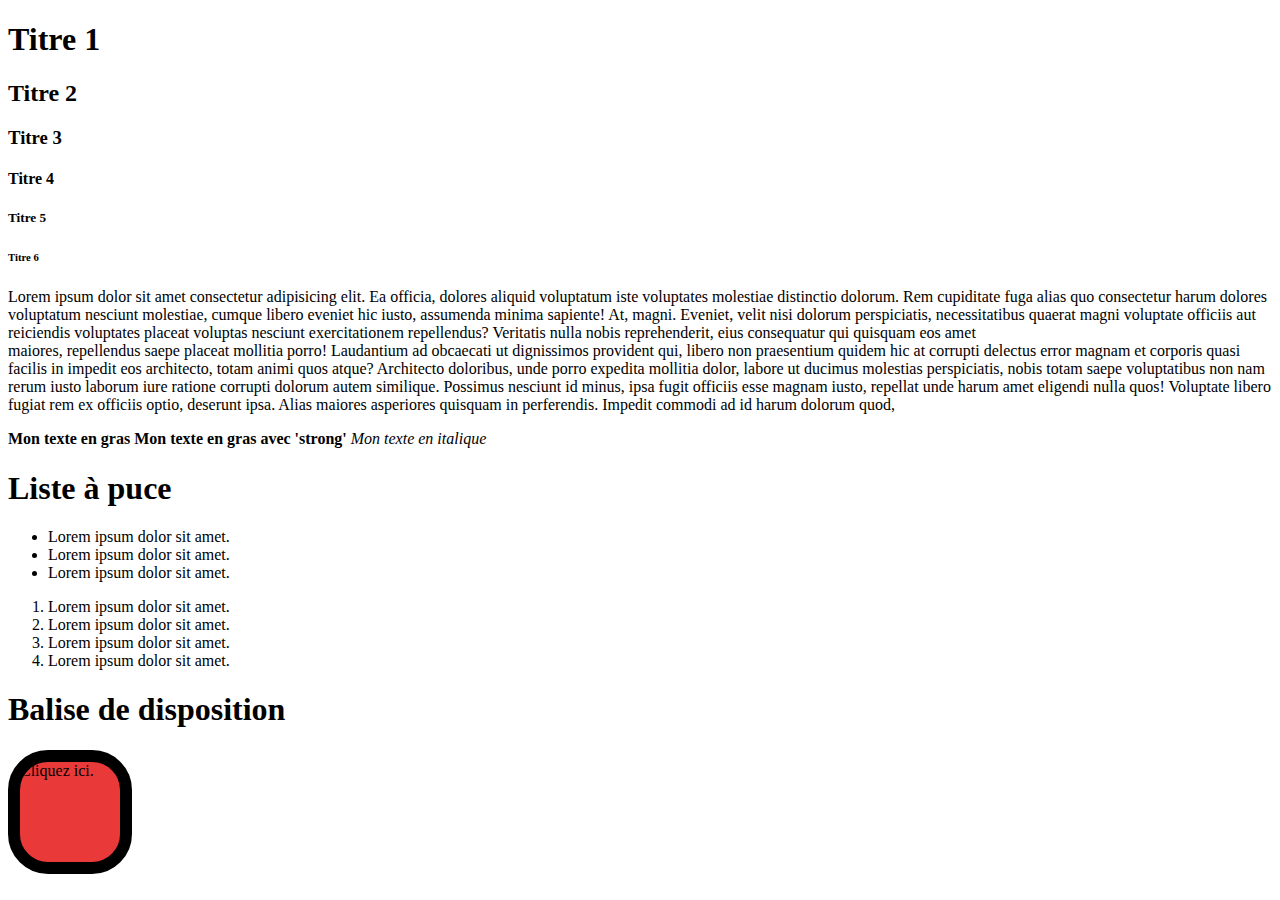
<file: Index.html>
<!DOCTYPE html>
<html lang="en">
<head>
   <meta charset="UTF-8">
   <meta name="viewport" content="width=device-width, initial-scale=1.0">
   <title>Document</title>
</head>
<body>
   <h1>Titre 1</h1>
   <h2>Titre 2</h2>
   <h3>Titre 3</h3>
   <h4>Titre 4</h4>
   <h5>Titre 5</h5>
   <h6>Titre 6</h6>
   <p>
      Lorem ipsum dolor sit amet consectetur adipisicing elit. Ea officia, dolores aliquid voluptatum iste voluptates molestiae distinctio dolorum. Rem cupiditate fuga alias quo consectetur harum dolores voluptatum nesciunt molestiae, cumque libero eveniet hic iusto, assumenda minima sapiente! At, magni. Eveniet, velit nisi dolorum perspiciatis, necessitatibus quaerat magni voluptate officiis aut reiciendis voluptates placeat voluptas nesciunt exercitationem repellendus? Veritatis nulla nobis reprehenderit, eius consequatur qui quisquam eos amet 
      <br/>
      maiores, repellendus saepe placeat mollitia porro! Laudantium ad obcaecati ut dignissimos provident qui, libero non praesentium quidem hic at corrupti delectus error magnam et corporis quasi facilis in impedit eos architecto, totam animi quos atque? Architecto doloribus, unde porro expedita mollitia dolor, labore ut ducimus molestias perspiciatis, nobis totam saepe voluptatibus non nam rerum iusto laborum iure ratione corrupti dolorum autem similique. Possimus nesciunt id minus, ipsa fugit officiis esse magnam iusto, repellat unde harum amet eligendi nulla quos! Voluptate libero fugiat rem ex officiis optio, deserunt ipsa. Alias maiores asperiores quisquam in perferendis. Impedit commodi ad id harum dolorum quod, 
   </p>
   <b>Mon texte en gras</b>
   <strong>Mon texte en gras avec 'strong' </strong>
   <i>Mon texte en italique</i>
   <br/>
   <h1>Liste à puce</h1>
   <ul>
      <li>Lorem ipsum dolor sit amet.</li>
      <li>Lorem ipsum dolor sit amet.</li>
      <li>Lorem ipsum dolor sit amet.</li>
   </ul>
   <ol>
      <li>Lorem ipsum dolor sit amet.</li>
      <li>Lorem ipsum dolor sit amet.</li>
      <li>Lorem ipsum dolor sit amet.</li>
      <li>Lorem ipsum dolor sit amet.</li>
   </ol>

   <h1>Balise de disposition</h1>
   <div style="background-color: rgb(233, 57, 57); width:100px;height :100px;border : 12px solid #000000;border-radius : 40px">
      Cliquez ici.
   </div>
   <span>

   </span>
</body>
</html>
</file>
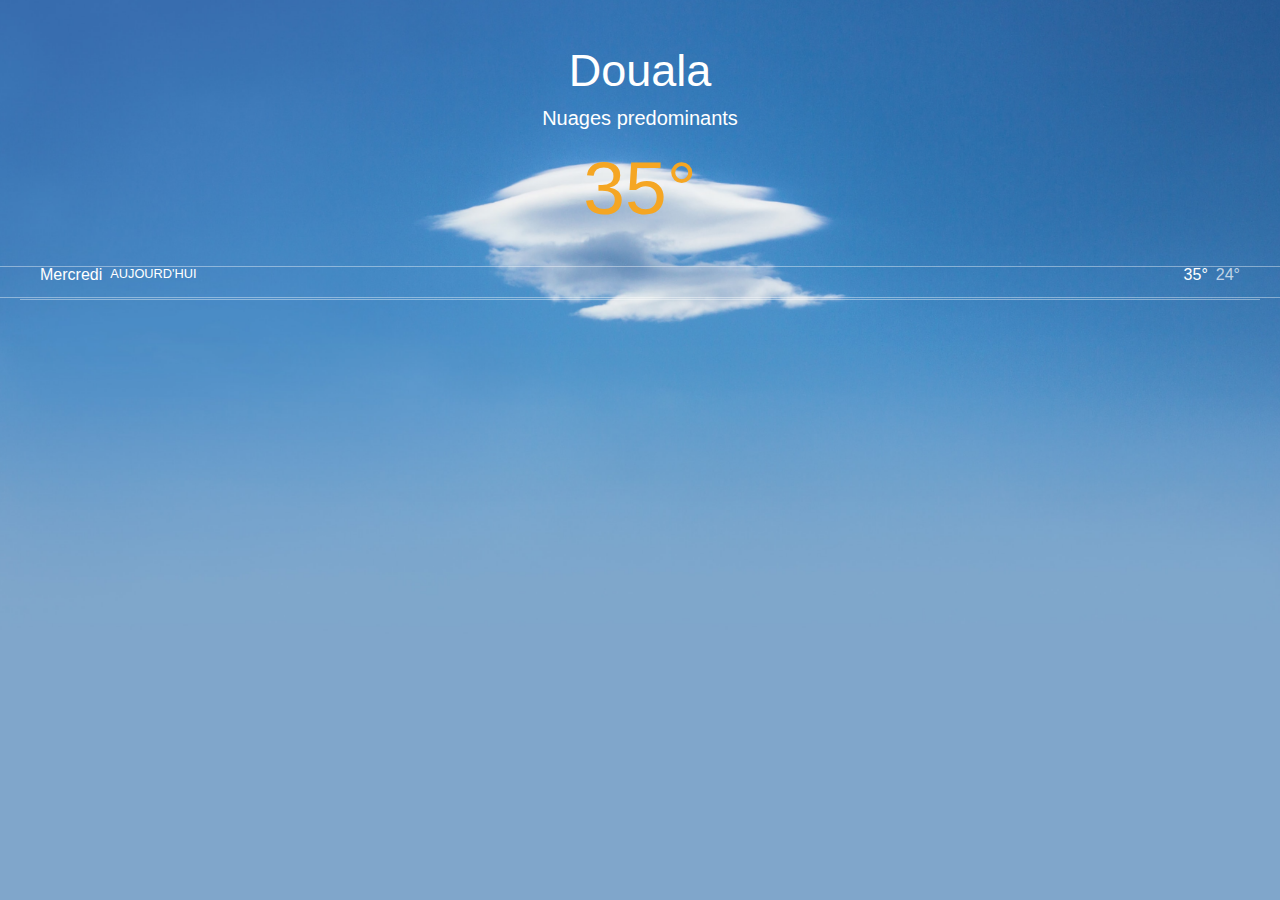
<file: Integration 01/index.html>
<!DOCTYPE html>
<html lang="en">

<head>
   <meta charset="UTF-8">
   <meta name="viewport" content="width=device-width, initial-scale=1.0">
   <title>Meteo</title>
   <link rel="stylesheet" href="css/style.css">
</head>

<body>
   <div class="app">
      <div class="background"></div>
      <div class="header">
         <h1 class="city_Name">Douala</h1>
         <h6 class="weather_Status">Nuages predominants</h6>
         <h1 class="temperature">35°</h1>
         <div class="info_day">
            <span class="day">Mercredi</span>
            <span class="today">Aujourd'hui</span>
            <span class="temp_night">24°</span>
            <span class="temp_morning">35°</span>
         </div>
      </div>
      
      <div class="prevision"></div>
      <!--<div class="bottom_Bar"></div>-->
   </div>
</body>

</html>
</file>
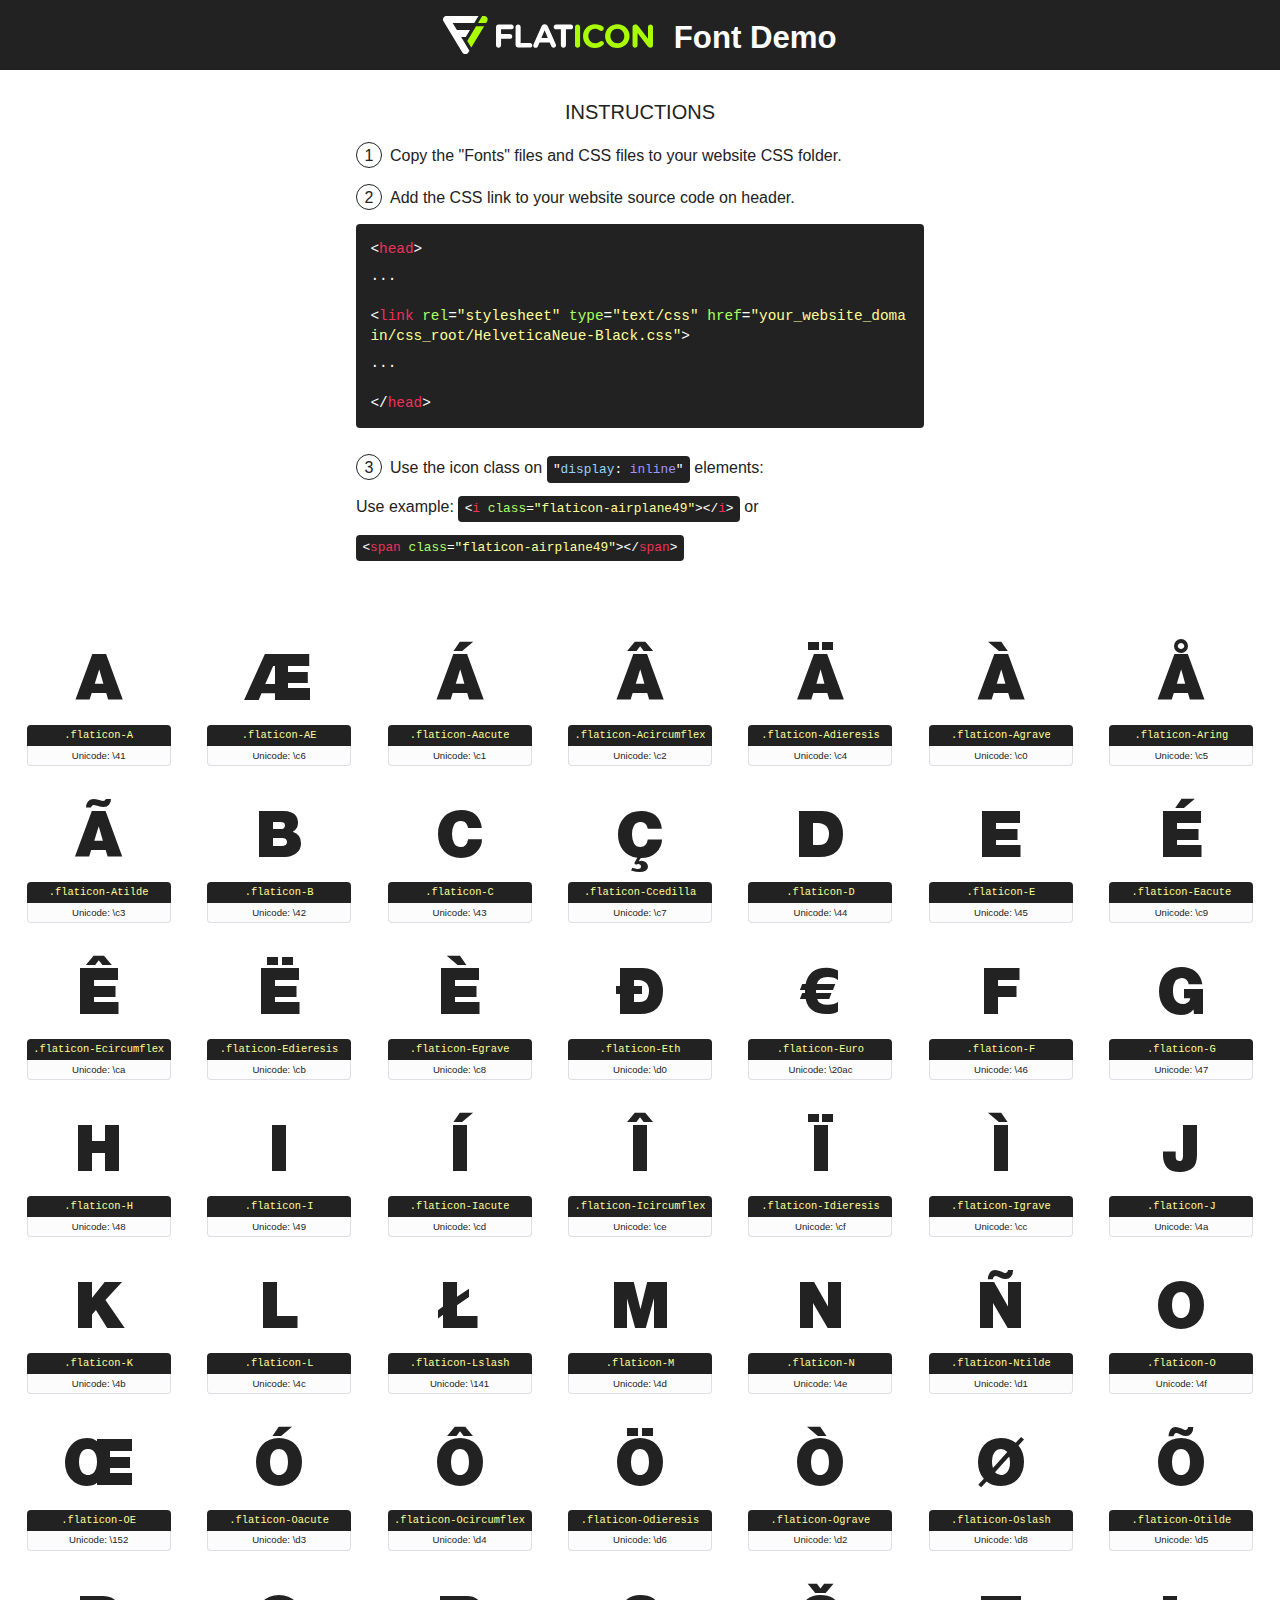
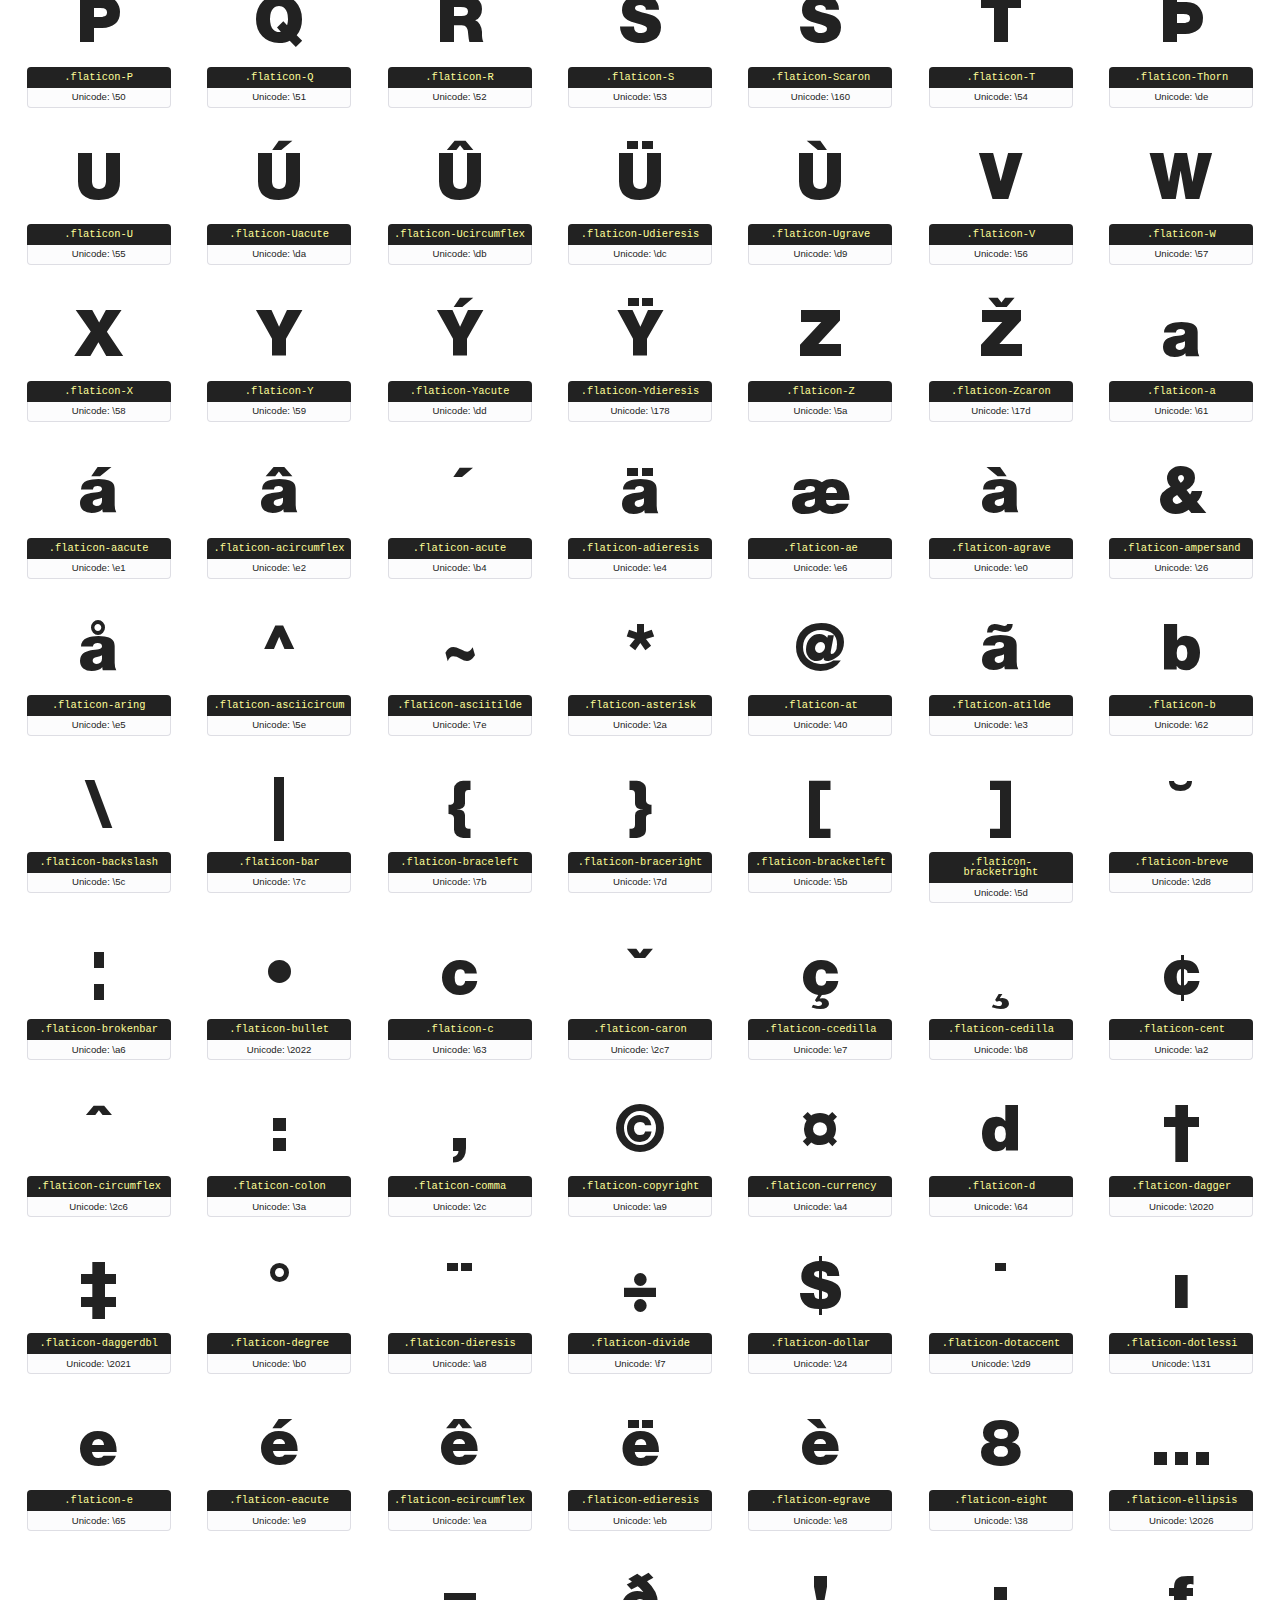
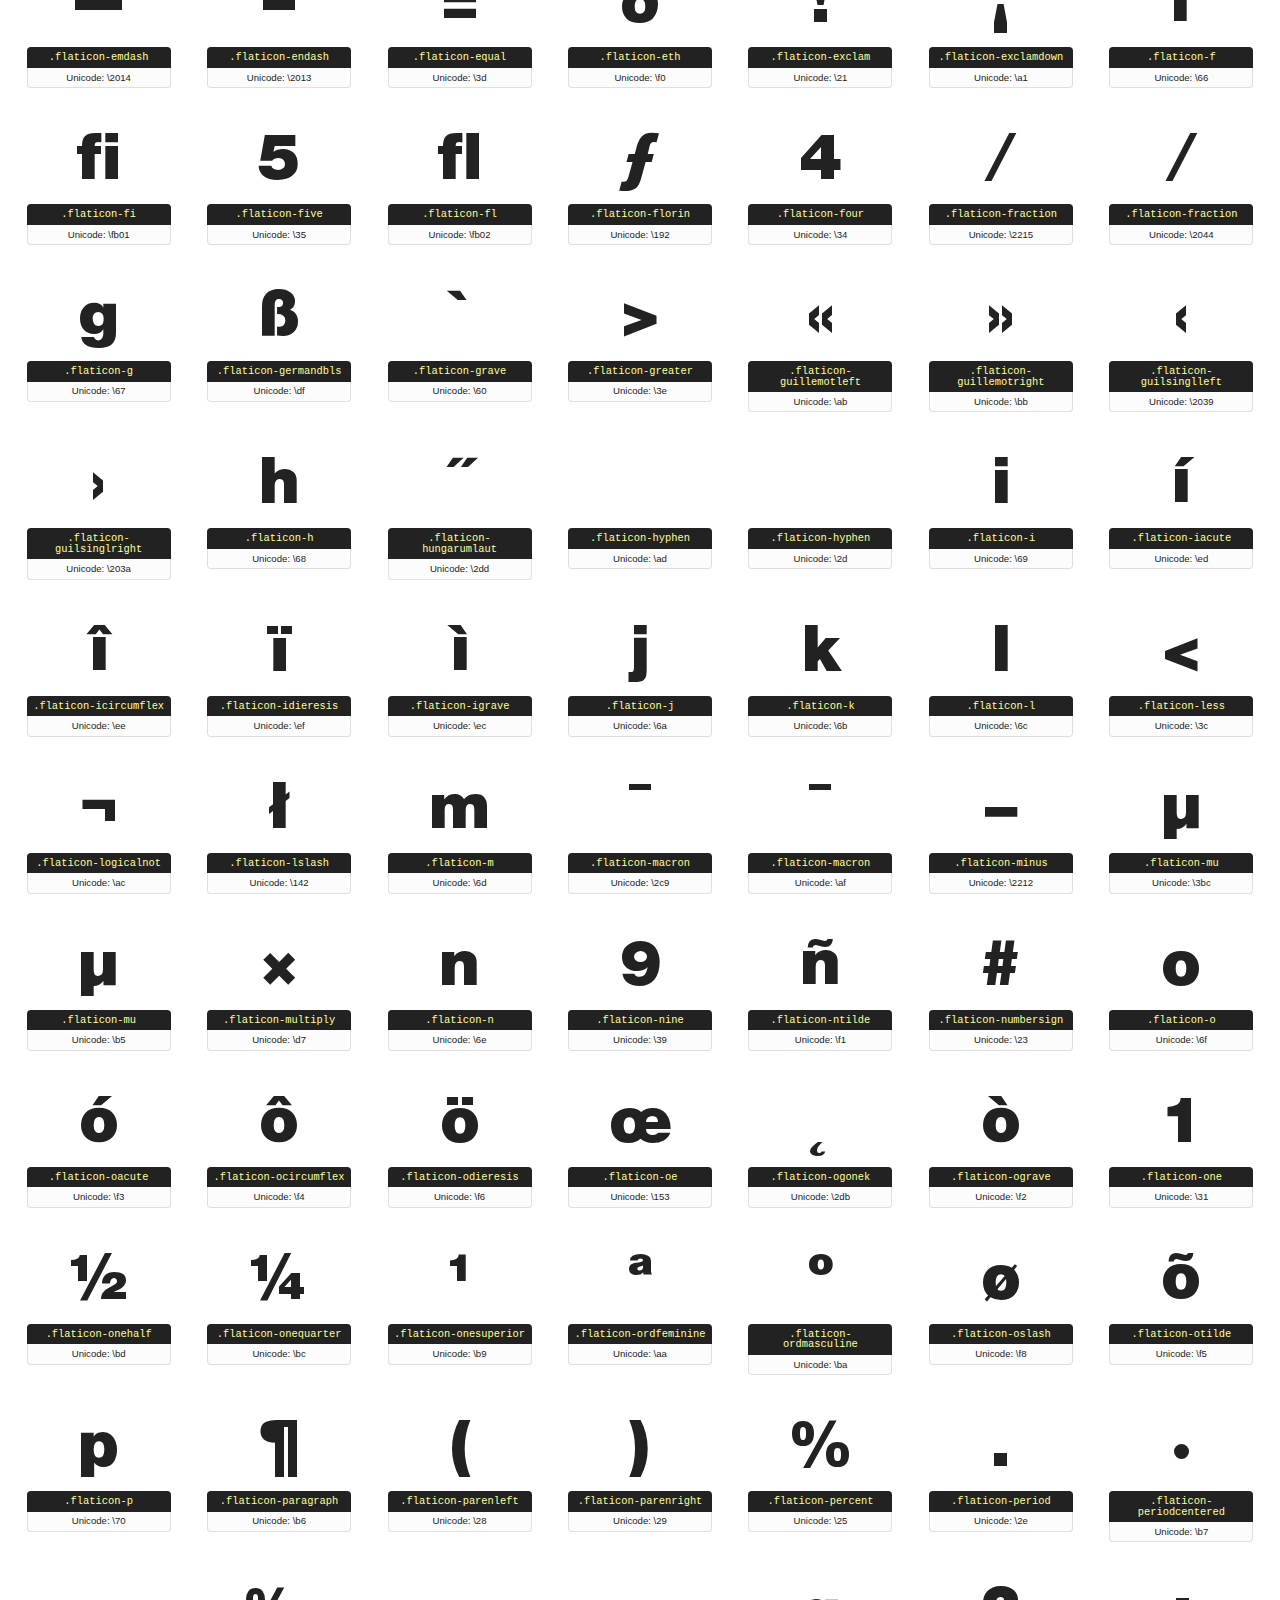
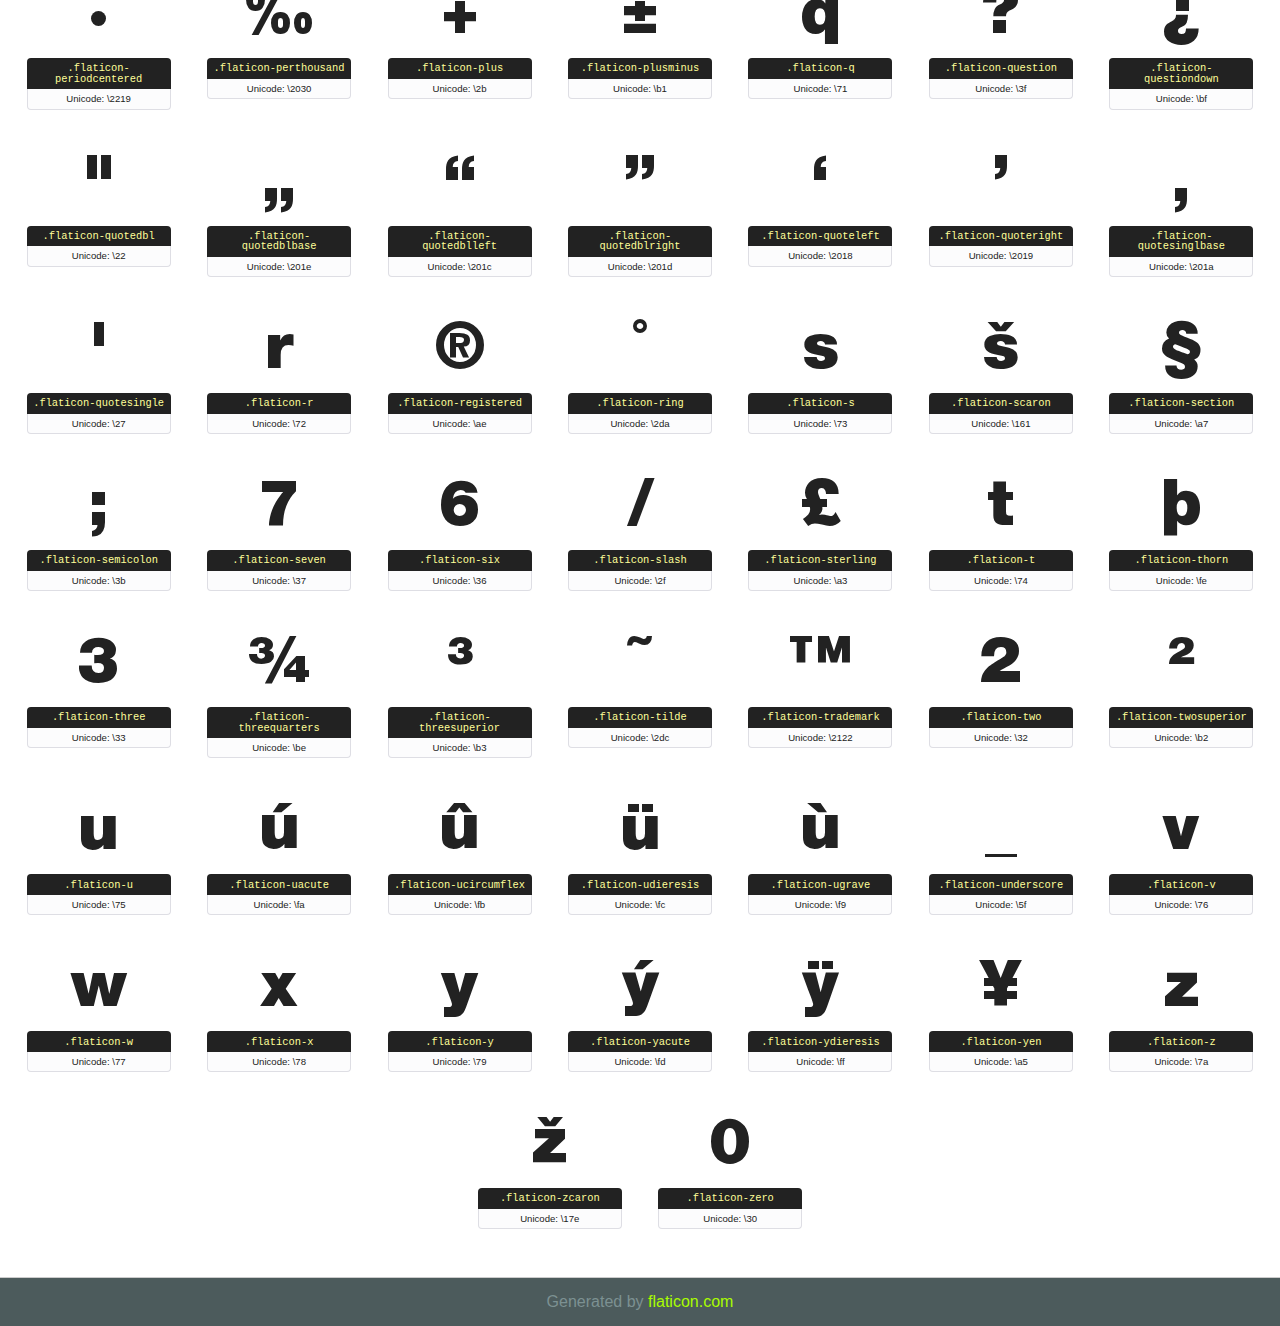
<file: Integration 01/fonts/Helvetica Black/HelveticaNeue-Black.html>
<!DOCTYPE html>
		<html>
		<head>
			<title>HelveticaNeue-Black font - Generated with flaticon.com</title>
			<style>
				@font-face {
					font-family: "HelveticaNeue-Black";
					src: url("./HelveticaNeue-Black.eot");
					src: url("./HelveticaNeue-Black.eot?#iefix") format("embedded-opentype"),
					url("./HelveticaNeue-Black.woff") format("woff"),
					url("./HelveticaNeue-Black.ttf") format("truetype"),
					url("./HelveticaNeue-Black.svg#HelveticaNeue-Black") format("svg");
					font-weight: normal;
					font-style: normal;
					-webkit-font-smoothing: antialiased;
					-moz-osx-font-smoothing: grayscale;
				}
				html, body, div, span, applet, object, iframe,
				h1, h2, h3, h4, h5, h6, p, blockquote, pre,
				a, abbr, acronym, address, big, cite, code,
				del, dfn, em, img, ins, kbd, q, s, samp,
				small, strike, strong, sub, sup, tt, var,
				b, u, i, center,
				dl, dt, dd, ol, ul, li,
				fieldset, form, label, legend,
				table, caption, tbody, tfoot, thead, tr, th, td,
				article, aside, canvas, details, embed,
				figure, figcaption, footer, header, hgroup,
				menu, nav, output, ruby, section, summary,
				time, mark, audio, video {
					margin: 0;
					padding: 0;
					border: 0;
					font-size: 100%;
					font: inherit;
					vertical-align: baseline;
				}
				/* HTML5 display-role reset for older browsers */
				article, aside, details, figcaption, figure,
				footer, header, hgroup, menu, nav, section {
					display: block;
				}
				body {
					line-height: 1;
				}
				ol, ul {
					list-style: none;
				}
				blockquote, q {
					quotes: none;
				}
				blockquote:before, blockquote:after,
				q:before, q:after {
					content: "";
					content: none;
				}
				table {
					border-collapse: collapse;
					border-spacing: 0;
				}
				body {
					font-family: "Varela Round", Helvetica, Arial, sans-serif;
					font-size: 16px;
					color: #222;
				}
				a {
					color: #333;
					border-bottom: 1px solid #a9fd00;
					font-weight: bold;
					text-decoration: none;
				}
    * {
				-moz-box-sizing: border-box;
				-webkit-box-sizing: border-box;
				box-sizing: border-box;
				margin: 0;
				padding: 0;
			}
			[class^="flaticon-"]:before, [class*=" flaticon-"]:before, [class^="flaticon-"]:after, [class*=" flaticon-"]:after {
				font-family: "HelveticaNeue-Black";
				font-size: 30px;
				font-style: normal;
				margin-left: 20px;
				color: #333;
			}
			.wrapper {
				max-width: 600px;
				margin: auto;
				padding: 0 1em;
			}
			.title {
				font-size: 1.25em;
				text-align: center;
				margin-bottom: 1em;
				text-transform: uppercase;
			}
			header {
				text-align: center;
				background-color: #222;
				color: #fff;
				padding: 1em;
			}
			header .logo {
				width: 210px;
				height: 38px;
				display: inline-block;
				vertical-align: middle;
				margin-right: 1em;
				border: none;
			}
			header strong {
				font-size: 1.95em;
				font-weight: bold;
				vertical-align: middle;
				margin-top: 5px;
				display: inline-block;
			}
			.demo {
				margin: 2em auto;
				line-height: 1.25em;
			}
			.demo ul li {
				margin-bottom: 1em;
			}
			.demo ul li .num {
				color: #222;
				border-radius: 20px;
				display: inline-block;
				width: 26px;
				padding: 3px;
				height: 26px;
				text-align: center;
				margin-right: 0.5em;
				border: 1px solid #222;
			}
			.demo ul li code {
				background-color: #222;
				border-radius: 4px;
				padding: 0.25em 0.5em;
				display: inline-block;
				color: #fff;
				font-family: Consolas,Monaco,Lucida Console,Liberation Mono,DejaVu Sans Mono,Bitstream Vera Sans Mono,Courier New, monospace;
				font-weight: lighter;
				margin-top: 1em;
				font-size: 0.8em;
				word-break: break-all;
			}
			.demo ul li code.big {
				padding: 1em;
				font-size: 0.9em;
			}
			.demo ul li code .red {
				color: #EF3159;
			}
			.demo ul li code .green {
				color: #ACFF65;
			}
			.demo ul li code .yellow {
				color: #FFFF99;
			}
			.demo ul li code .blue {
				color: #99D3FF;
			}
			.demo ul li code .purple {
				color: #A295FF;
			}
			.demo ul li code .dots {
				margin-top: 0.5em;
				display: block;
			}
    #glyphs {
			border-bottom: 1px solid #ccc;
			padding: 2em 0;
			text-align: center;
		}
		.glyph {
			display: inline-block;
			width: 9em;
			margin: 1em;
			text-align: center;
			vertical-align: top;
			background: #FFF;
		}
		.glyph .glyph-icon {
			padding: 10px;
			display: block;
			font-family:"HelveticaNeue-Black";
			font-size: 64px;
			line-height: 1;
		}
		.glyph .glyph-icon:before {
			font-size: 64px;
			color: #222;
			margin-left: 0;
		}
		.class-name {
			font-size: 0.65em;
			background-color: #222;
			color: #fff;
			border-radius: 4px 4px 0 0;
			padding: 0.5em;
			color: #FFFF99;
			font-family: Consolas,Monaco,Lucida Console,Liberation Mono,DejaVu Sans Mono,Bitstream Vera Sans Mono,Courier New, monospace;
		}
		.author-name {
			font-size: 0.6em;
			background-color: #fcfcfd;
			border: 1px solid #DEDEE4;
			border-top: 0;
			border-radius: 0 0 4px 4px;
			padding: 0.5em;
		}
		.class-name:last-child {
			font-size: 10px;
			color:#888;
		}
		.class-name:last-child a {
			font-size: 10px;
			color:#555;
		}
		.class-name:last-child a:hover {
			color:#a9fd00;
		}
		.glyph > input {
			display: block;
			width: 100px;
			margin: 5px auto;
			text-align: center;
			font-size: 12px;
			cursor: text;
		}
		.glyph > input.icon-input {
			font-family:"HelveticaNeue-Black";
			font-size: 16px;
			margin-bottom: 10px;
		}
		.attribution .title {
			margin-top: 2em;
		}
		.attribution textarea {
			background-color: #fcfcfd;
			padding: 1em;
			border: none;
			box-shadow: none;
			border: 1px solid #DEDEE4;
			border-radius: 4px;
			resize: none;
			width: 100%;
			height: 150px;
			font-size: 0.8em;
			font-family: Consolas,Monaco,Lucida Console,Liberation Mono,DejaVu Sans Mono,Bitstream Vera Sans Mono,Courier New, monospace;
			-webkit-appearance: none;
		}
		.iconsuse {
			margin: 2em auto;
			text-align: center;
			max-width: 1200px;
		}
		.iconsuse:after {
			content: "";
			display: table;
			clear: both;
		}
		.iconsuse .image {
			float: left;
			width: 25%;
			padding: 0 1em;
		}
		.iconsuse .image p {
			margin-bottom: 1em;
		}
		.iconsuse .image span {
			display: block;
			font-size: 0.65em;
			background-color: #222;
			color: #fff;
			border-radius: 4px;
			padding: 0.5em;
			color: #FFFF99;
			margin-top: 1em;
			font-family: Consolas,Monaco,Lucida Console,Liberation Mono,DejaVu Sans Mono,Bitstream Vera Sans Mono,Courier New, monospace;
		}
    #footer {
		text-align: center;
		background-color: #4C5B5C;
		color: #7c9192;
		padding: 1em;
	}
    #footer a {
	border: none;
	color: #a9fd00;
	font-weight: normal;
}
@media (max-width: 960px) {
	.iconsuse .image {
		width: 50%;
	}
}
@media (max-width: 560px) {
	.iconsuse .image {
		width: 100%;
	}
}
</style>
<link rel="stylesheet" type="text/css" href="HelveticaNeue-Black.css">
</head>

<body class="characters-off">

	<header>
		<a href="http://www.flaticon.com" target="_blank" class="logo">
			<svg version="1.1" xmlns="http://www.w3.org/2000/svg" xmlns:xlink="http://www.w3.org/1999/xlink" xmlns:a="http://ns.adobe.com/AdobeSVGViewerExtensions/3.0/" viewBox="0 0 560.875 102.036" enable-background="new 0 0 560.875 102.036" xml:space="preserve">
				<defs>
				</defs>
				<g>
					<g class="letters">
						<path fill="#ffffff" d="M141.596,29.675c0-3.777,2.985-6.767,6.764-6.767h34.438c3.426,0,6.15,2.728,6.15,6.15
						c0,3.43-2.724,6.149-6.15,6.149h-27.674v13.091h23.719c3.429,0,6.151,2.724,6.151,6.15c0,3.43-2.723,6.149-6.151,6.149h-23.719
						v17.574c0,3.773-2.986,6.761-6.764,6.761c-3.779,0-6.764-2.989-6.764-6.761V29.675z"></path>
						<path fill="#ffffff" d="M193.844,29.149c0-3.781,2.985-6.767,6.764-6.767c3.776,0,6.763,2.985,6.763,6.767v42.957h25.039
						c3.426,0,6.149,2.726,6.149,6.153c0,3.425-2.723,6.15-6.149,6.15h-31.802c-3.779,0-6.764-2.986-6.764-6.768V29.149z"></path>
						<path fill="#ffffff" d="M241.891,75.71l21.438-48.407c1.492-3.341,4.215-5.357,7.906-5.357h0.792
						c3.686,0,6.323,2.017,7.815,5.357l21.439,48.407c0.436,0.967,0.701,1.845,0.701,2.723c0,3.602-2.809,6.501-6.414,6.501
						c-3.161,0-5.269-1.845-6.499-4.655l-4.132-9.661h-27.059l-4.301,10.102c-1.144,2.631-3.426,4.214-6.237,4.214
						c-3.517,0-6.24-2.81-6.24-6.325C241.1,77.64,241.451,76.677,241.891,75.71z M279.932,58.666l-8.521-20.297l-8.526,20.297H279.932
						z"></path>
						<path fill="#ffffff" d="M314.864,35.387H301.86c-3.429,0-6.239-2.813-6.239-6.238c0-3.429,2.811-6.24,6.239-6.24h39.533
						c3.426,0,6.237,2.811,6.237,6.24c0,3.425-2.811,6.238-6.237,6.238h-13.001v42.785c0,3.773-2.99,6.761-6.764,6.761
						c-3.779,0-6.764-2.989-6.764-6.761V35.387z"></path>
						<path fill="#A9FD00" d="M352.615,29.149c0-3.781,2.985-6.767,6.767-6.767c3.774,0,6.761,2.985,6.761,6.767v49.024
						c0,3.773-2.987,6.761-6.761,6.761c-3.781,0-6.767-2.989-6.767-6.761V29.149z"></path>
						<path fill="#A9FD00" d="M374.132,53.836v-0.179c0-17.481,13.178-31.801,32.065-31.801c9.22,0,15.459,2.458,20.557,6.238
						c1.402,1.054,2.637,2.985,2.637,5.357c0,3.692-2.985,6.59-6.681,6.59c-1.845,0-3.071-0.702-4.044-1.319
						c-3.776-2.813-7.729-4.393-12.562-4.393c-10.364,0-17.831,8.611-17.831,19.154v0.173c0,10.542,7.291,19.329,17.831,19.329
						c5.715,0,9.492-1.756,13.359-4.834c1.049-0.874,2.458-1.491,4.039-1.491c3.429,0,6.325,2.813,6.325,6.236
						c0,2.106-1.056,3.78-2.282,4.834c-5.539,4.834-12.036,7.733-21.878,7.733C387.572,85.464,374.132,71.493,374.132,53.836z"></path>
						<path fill="#A9FD00" d="M433.009,53.836v-0.179c0-17.481,13.79-31.801,32.766-31.801c18.981,0,32.592,14.143,32.592,31.628v0.173
						c0,17.483-13.785,31.807-32.769,31.807C446.625,85.464,433.009,71.32,433.009,53.836z M484.224,53.836v-0.179
						c0-10.539-7.725-19.326-18.626-19.326c-10.893,0-18.449,8.611-18.449,19.154v0.173c0,10.542,7.73,19.329,18.626,19.329
						C476.676,72.986,484.224,64.378,484.224,53.836z"></path>
						<path fill="#A9FD00" d="M506.233,29.321c0-3.774,2.99-6.763,6.767-6.763h1.401c3.252,0,5.183,1.583,7.029,3.953l26.093,34.265
						V29.059c0-3.692,2.99-6.677,6.681-6.677c3.683,0,6.671,2.985,6.671,6.677v48.934c0,3.78-2.987,6.765-6.764,6.765h-0.436
						c-3.257,0-5.188-1.581-7.034-3.953l-27.056-35.492v32.944c0,3.687-2.985,6.676-6.678,6.676c-3.683,0-6.673-2.989-6.673-6.676
						V29.321z"></path>
					</g>
					<g class="insignia">
						<path fill="#ffffff" d="M48.372,56.137h12.517l11.156-18.537H37.186L25.688,18.539h57.825L94.668,0H9.271
						C5.925,0,2.842,1.801,1.198,4.716c-1.644,2.907-1.593,6.482,0.134,9.343l50.38,83.501c1.678,2.781,4.689,4.476,7.938,4.476
						c3.246,0,6.257-1.695,7.935-4.476l2.898-4.804L48.372,56.137z"></path>
						<g class="i">
							<path fill="#A9FD00" d="M93.575,18.539h0.031v0.004l21.652,0.004l2.705-4.488c1.727-2.861,1.778-6.436,0.133-9.343
							C116.454,1.801,113.371,0,110.026,0h-5.294L93.575,18.539z"></path>
							<polygon fill="#A9FD00" points="88.291,27.356 64.725,66.486 75.519,84.404 109.942,27.356"></polygon>
						</g>
					</g>
				</g>
			</svg>
		</a>
		<strong>Font Demo</strong>
	</header>


	<section class="demo wrapper">

		<p class="title">Instructions</p>

		<ul>
			<li>
				<span class="num">1</span>Copy the "Fonts" files and CSS files to your website CSS folder.
			</li>
			<li>
				<span class="num">2</span>Add the CSS link to your website source code on header.
				<code class="big">
					&lt;<span class="red">head</span>&gt;
					<br/><span class="dots">...</span>
					<br/>&lt;<span class="red">link</span> <span class="green">rel</span>=<span class="yellow">"stylesheet"</span> <span class="green">type</span>=<span class="yellow">"text/css"</span> <span class="green">href</span>=<span class="yellow">"your_website_domain/css_root/HelveticaNeue-Black.css"</span>&gt;
					<br/><span class="dots">...</span>
					<br/>&lt;/<span class="red">head</span>&gt;
				</code>
			</li>

			<li>
				<p>
					<span class="num">3</span>Use the icon class on <code>"<span class="blue">display</span>:<span class="purple"> inline</span>"</code> elements:
					<br />
					Use example: <code>&lt;<span class="red">i</span> <span class="green">class</span>=<span class="yellow">&quot;flaticon-airplane49&quot;</span>&gt;&lt;/<span class="red">i</span>&gt;</code> or <code>&lt;<span class="red">span</span> <span class="green">class</span>=<span class="yellow">&quot;flaticon-airplane49&quot;</span>&gt;&lt;/<span class="red">span</span>&gt;</code>
				</li>
			</ul>

		</section>

		<section id="glyphs"><div class="glyph"><div class="glyph-icon flaticon-A"></div>
				<div class="class-name">.flaticon-A</div>
				<div class="author-name">Unicode: \41</div>
			</div> <div class="glyph"><div class="glyph-icon flaticon-AE"></div>
				<div class="class-name">.flaticon-AE</div>
				<div class="author-name">Unicode: \c6</div>
			</div> <div class="glyph"><div class="glyph-icon flaticon-Aacute"></div>
				<div class="class-name">.flaticon-Aacute</div>
				<div class="author-name">Unicode: \c1</div>
			</div> <div class="glyph"><div class="glyph-icon flaticon-Acircumflex"></div>
				<div class="class-name">.flaticon-Acircumflex</div>
				<div class="author-name">Unicode: \c2</div>
			</div> <div class="glyph"><div class="glyph-icon flaticon-Adieresis"></div>
				<div class="class-name">.flaticon-Adieresis</div>
				<div class="author-name">Unicode: \c4</div>
			</div> <div class="glyph"><div class="glyph-icon flaticon-Agrave"></div>
				<div class="class-name">.flaticon-Agrave</div>
				<div class="author-name">Unicode: \c0</div>
			</div> <div class="glyph"><div class="glyph-icon flaticon-Aring"></div>
				<div class="class-name">.flaticon-Aring</div>
				<div class="author-name">Unicode: \c5</div>
			</div> <div class="glyph"><div class="glyph-icon flaticon-Atilde"></div>
				<div class="class-name">.flaticon-Atilde</div>
				<div class="author-name">Unicode: \c3</div>
			</div> <div class="glyph"><div class="glyph-icon flaticon-B"></div>
				<div class="class-name">.flaticon-B</div>
				<div class="author-name">Unicode: \42</div>
			</div> <div class="glyph"><div class="glyph-icon flaticon-C"></div>
				<div class="class-name">.flaticon-C</div>
				<div class="author-name">Unicode: \43</div>
			</div> <div class="glyph"><div class="glyph-icon flaticon-Ccedilla"></div>
				<div class="class-name">.flaticon-Ccedilla</div>
				<div class="author-name">Unicode: \c7</div>
			</div> <div class="glyph"><div class="glyph-icon flaticon-D"></div>
				<div class="class-name">.flaticon-D</div>
				<div class="author-name">Unicode: \44</div>
			</div> <div class="glyph"><div class="glyph-icon flaticon-E"></div>
				<div class="class-name">.flaticon-E</div>
				<div class="author-name">Unicode: \45</div>
			</div> <div class="glyph"><div class="glyph-icon flaticon-Eacute"></div>
				<div class="class-name">.flaticon-Eacute</div>
				<div class="author-name">Unicode: \c9</div>
			</div> <div class="glyph"><div class="glyph-icon flaticon-Ecircumflex"></div>
				<div class="class-name">.flaticon-Ecircumflex</div>
				<div class="author-name">Unicode: \ca</div>
			</div> <div class="glyph"><div class="glyph-icon flaticon-Edieresis"></div>
				<div class="class-name">.flaticon-Edieresis</div>
				<div class="author-name">Unicode: \cb</div>
			</div> <div class="glyph"><div class="glyph-icon flaticon-Egrave"></div>
				<div class="class-name">.flaticon-Egrave</div>
				<div class="author-name">Unicode: \c8</div>
			</div> <div class="glyph"><div class="glyph-icon flaticon-Eth"></div>
				<div class="class-name">.flaticon-Eth</div>
				<div class="author-name">Unicode: \d0</div>
			</div> <div class="glyph"><div class="glyph-icon flaticon-Euro"></div>
				<div class="class-name">.flaticon-Euro</div>
				<div class="author-name">Unicode: \20ac</div>
			</div> <div class="glyph"><div class="glyph-icon flaticon-F"></div>
				<div class="class-name">.flaticon-F</div>
				<div class="author-name">Unicode: \46</div>
			</div> <div class="glyph"><div class="glyph-icon flaticon-G"></div>
				<div class="class-name">.flaticon-G</div>
				<div class="author-name">Unicode: \47</div>
			</div> <div class="glyph"><div class="glyph-icon flaticon-H"></div>
				<div class="class-name">.flaticon-H</div>
				<div class="author-name">Unicode: \48</div>
			</div> <div class="glyph"><div class="glyph-icon flaticon-I"></div>
				<div class="class-name">.flaticon-I</div>
				<div class="author-name">Unicode: \49</div>
			</div> <div class="glyph"><div class="glyph-icon flaticon-Iacute"></div>
				<div class="class-name">.flaticon-Iacute</div>
				<div class="author-name">Unicode: \cd</div>
			</div> <div class="glyph"><div class="glyph-icon flaticon-Icircumflex"></div>
				<div class="class-name">.flaticon-Icircumflex</div>
				<div class="author-name">Unicode: \ce</div>
			</div> <div class="glyph"><div class="glyph-icon flaticon-Idieresis"></div>
				<div class="class-name">.flaticon-Idieresis</div>
				<div class="author-name">Unicode: \cf</div>
			</div> <div class="glyph"><div class="glyph-icon flaticon-Igrave"></div>
				<div class="class-name">.flaticon-Igrave</div>
				<div class="author-name">Unicode: \cc</div>
			</div> <div class="glyph"><div class="glyph-icon flaticon-J"></div>
				<div class="class-name">.flaticon-J</div>
				<div class="author-name">Unicode: \4a</div>
			</div> <div class="glyph"><div class="glyph-icon flaticon-K"></div>
				<div class="class-name">.flaticon-K</div>
				<div class="author-name">Unicode: \4b</div>
			</div> <div class="glyph"><div class="glyph-icon flaticon-L"></div>
				<div class="class-name">.flaticon-L</div>
				<div class="author-name">Unicode: \4c</div>
			</div> <div class="glyph"><div class="glyph-icon flaticon-Lslash"></div>
				<div class="class-name">.flaticon-Lslash</div>
				<div class="author-name">Unicode: \141</div>
			</div> <div class="glyph"><div class="glyph-icon flaticon-M"></div>
				<div class="class-name">.flaticon-M</div>
				<div class="author-name">Unicode: \4d</div>
			</div> <div class="glyph"><div class="glyph-icon flaticon-N"></div>
				<div class="class-name">.flaticon-N</div>
				<div class="author-name">Unicode: \4e</div>
			</div> <div class="glyph"><div class="glyph-icon flaticon-Ntilde"></div>
				<div class="class-name">.flaticon-Ntilde</div>
				<div class="author-name">Unicode: \d1</div>
			</div> <div class="glyph"><div class="glyph-icon flaticon-O"></div>
				<div class="class-name">.flaticon-O</div>
				<div class="author-name">Unicode: \4f</div>
			</div> <div class="glyph"><div class="glyph-icon flaticon-OE"></div>
				<div class="class-name">.flaticon-OE</div>
				<div class="author-name">Unicode: \152</div>
			</div> <div class="glyph"><div class="glyph-icon flaticon-Oacute"></div>
				<div class="class-name">.flaticon-Oacute</div>
				<div class="author-name">Unicode: \d3</div>
			</div> <div class="glyph"><div class="glyph-icon flaticon-Ocircumflex"></div>
				<div class="class-name">.flaticon-Ocircumflex</div>
				<div class="author-name">Unicode: \d4</div>
			</div> <div class="glyph"><div class="glyph-icon flaticon-Odieresis"></div>
				<div class="class-name">.flaticon-Odieresis</div>
				<div class="author-name">Unicode: \d6</div>
			</div> <div class="glyph"><div class="glyph-icon flaticon-Ograve"></div>
				<div class="class-name">.flaticon-Ograve</div>
				<div class="author-name">Unicode: \d2</div>
			</div> <div class="glyph"><div class="glyph-icon flaticon-Oslash"></div>
				<div class="class-name">.flaticon-Oslash</div>
				<div class="author-name">Unicode: \d8</div>
			</div> <div class="glyph"><div class="glyph-icon flaticon-Otilde"></div>
				<div class="class-name">.flaticon-Otilde</div>
				<div class="author-name">Unicode: \d5</div>
			</div> <div class="glyph"><div class="glyph-icon flaticon-P"></div>
				<div class="class-name">.flaticon-P</div>
				<div class="author-name">Unicode: \50</div>
			</div> <div class="glyph"><div class="glyph-icon flaticon-Q"></div>
				<div class="class-name">.flaticon-Q</div>
				<div class="author-name">Unicode: \51</div>
			</div> <div class="glyph"><div class="glyph-icon flaticon-R"></div>
				<div class="class-name">.flaticon-R</div>
				<div class="author-name">Unicode: \52</div>
			</div> <div class="glyph"><div class="glyph-icon flaticon-S"></div>
				<div class="class-name">.flaticon-S</div>
				<div class="author-name">Unicode: \53</div>
			</div> <div class="glyph"><div class="glyph-icon flaticon-Scaron"></div>
				<div class="class-name">.flaticon-Scaron</div>
				<div class="author-name">Unicode: \160</div>
			</div> <div class="glyph"><div class="glyph-icon flaticon-T"></div>
				<div class="class-name">.flaticon-T</div>
				<div class="author-name">Unicode: \54</div>
			</div> <div class="glyph"><div class="glyph-icon flaticon-Thorn"></div>
				<div class="class-name">.flaticon-Thorn</div>
				<div class="author-name">Unicode: \de</div>
			</div> <div class="glyph"><div class="glyph-icon flaticon-U"></div>
				<div class="class-name">.flaticon-U</div>
				<div class="author-name">Unicode: \55</div>
			</div> <div class="glyph"><div class="glyph-icon flaticon-Uacute"></div>
				<div class="class-name">.flaticon-Uacute</div>
				<div class="author-name">Unicode: \da</div>
			</div> <div class="glyph"><div class="glyph-icon flaticon-Ucircumflex"></div>
				<div class="class-name">.flaticon-Ucircumflex</div>
				<div class="author-name">Unicode: \db</div>
			</div> <div class="glyph"><div class="glyph-icon flaticon-Udieresis"></div>
				<div class="class-name">.flaticon-Udieresis</div>
				<div class="author-name">Unicode: \dc</div>
			</div> <div class="glyph"><div class="glyph-icon flaticon-Ugrave"></div>
				<div class="class-name">.flaticon-Ugrave</div>
				<div class="author-name">Unicode: \d9</div>
			</div> <div class="glyph"><div class="glyph-icon flaticon-V"></div>
				<div class="class-name">.flaticon-V</div>
				<div class="author-name">Unicode: \56</div>
			</div> <div class="glyph"><div class="glyph-icon flaticon-W"></div>
				<div class="class-name">.flaticon-W</div>
				<div class="author-name">Unicode: \57</div>
			</div> <div class="glyph"><div class="glyph-icon flaticon-X"></div>
				<div class="class-name">.flaticon-X</div>
				<div class="author-name">Unicode: \58</div>
			</div> <div class="glyph"><div class="glyph-icon flaticon-Y"></div>
				<div class="class-name">.flaticon-Y</div>
				<div class="author-name">Unicode: \59</div>
			</div> <div class="glyph"><div class="glyph-icon flaticon-Yacute"></div>
				<div class="class-name">.flaticon-Yacute</div>
				<div class="author-name">Unicode: \dd</div>
			</div> <div class="glyph"><div class="glyph-icon flaticon-Ydieresis"></div>
				<div class="class-name">.flaticon-Ydieresis</div>
				<div class="author-name">Unicode: \178</div>
			</div> <div class="glyph"><div class="glyph-icon flaticon-Z"></div>
				<div class="class-name">.flaticon-Z</div>
				<div class="author-name">Unicode: \5a</div>
			</div> <div class="glyph"><div class="glyph-icon flaticon-Zcaron"></div>
				<div class="class-name">.flaticon-Zcaron</div>
				<div class="author-name">Unicode: \17d</div>
			</div> <div class="glyph"><div class="glyph-icon flaticon-a"></div>
				<div class="class-name">.flaticon-a</div>
				<div class="author-name">Unicode: \61</div>
			</div> <div class="glyph"><div class="glyph-icon flaticon-aacute"></div>
				<div class="class-name">.flaticon-aacute</div>
				<div class="author-name">Unicode: \e1</div>
			</div> <div class="glyph"><div class="glyph-icon flaticon-acircumflex"></div>
				<div class="class-name">.flaticon-acircumflex</div>
				<div class="author-name">Unicode: \e2</div>
			</div> <div class="glyph"><div class="glyph-icon flaticon-acute"></div>
				<div class="class-name">.flaticon-acute</div>
				<div class="author-name">Unicode: \b4</div>
			</div> <div class="glyph"><div class="glyph-icon flaticon-adieresis"></div>
				<div class="class-name">.flaticon-adieresis</div>
				<div class="author-name">Unicode: \e4</div>
			</div> <div class="glyph"><div class="glyph-icon flaticon-ae"></div>
				<div class="class-name">.flaticon-ae</div>
				<div class="author-name">Unicode: \e6</div>
			</div> <div class="glyph"><div class="glyph-icon flaticon-agrave"></div>
				<div class="class-name">.flaticon-agrave</div>
				<div class="author-name">Unicode: \e0</div>
			</div> <div class="glyph"><div class="glyph-icon flaticon-ampersand"></div>
				<div class="class-name">.flaticon-ampersand</div>
				<div class="author-name">Unicode: \26</div>
			</div> <div class="glyph"><div class="glyph-icon flaticon-aring"></div>
				<div class="class-name">.flaticon-aring</div>
				<div class="author-name">Unicode: \e5</div>
			</div> <div class="glyph"><div class="glyph-icon flaticon-asciicircum"></div>
				<div class="class-name">.flaticon-asciicircum</div>
				<div class="author-name">Unicode: \5e</div>
			</div> <div class="glyph"><div class="glyph-icon flaticon-asciitilde"></div>
				<div class="class-name">.flaticon-asciitilde</div>
				<div class="author-name">Unicode: \7e</div>
			</div> <div class="glyph"><div class="glyph-icon flaticon-asterisk"></div>
				<div class="class-name">.flaticon-asterisk</div>
				<div class="author-name">Unicode: \2a</div>
			</div> <div class="glyph"><div class="glyph-icon flaticon-at"></div>
				<div class="class-name">.flaticon-at</div>
				<div class="author-name">Unicode: \40</div>
			</div> <div class="glyph"><div class="glyph-icon flaticon-atilde"></div>
				<div class="class-name">.flaticon-atilde</div>
				<div class="author-name">Unicode: \e3</div>
			</div> <div class="glyph"><div class="glyph-icon flaticon-b"></div>
				<div class="class-name">.flaticon-b</div>
				<div class="author-name">Unicode: \62</div>
			</div> <div class="glyph"><div class="glyph-icon flaticon-backslash"></div>
				<div class="class-name">.flaticon-backslash</div>
				<div class="author-name">Unicode: \5c</div>
			</div> <div class="glyph"><div class="glyph-icon flaticon-bar"></div>
				<div class="class-name">.flaticon-bar</div>
				<div class="author-name">Unicode: \7c</div>
			</div> <div class="glyph"><div class="glyph-icon flaticon-braceleft"></div>
				<div class="class-name">.flaticon-braceleft</div>
				<div class="author-name">Unicode: \7b</div>
			</div> <div class="glyph"><div class="glyph-icon flaticon-braceright"></div>
				<div class="class-name">.flaticon-braceright</div>
				<div class="author-name">Unicode: \7d</div>
			</div> <div class="glyph"><div class="glyph-icon flaticon-bracketleft"></div>
				<div class="class-name">.flaticon-bracketleft</div>
				<div class="author-name">Unicode: \5b</div>
			</div> <div class="glyph"><div class="glyph-icon flaticon-bracketright"></div>
				<div class="class-name">.flaticon-bracketright</div>
				<div class="author-name">Unicode: \5d</div>
			</div> <div class="glyph"><div class="glyph-icon flaticon-breve"></div>
				<div class="class-name">.flaticon-breve</div>
				<div class="author-name">Unicode: \2d8</div>
			</div> <div class="glyph"><div class="glyph-icon flaticon-brokenbar"></div>
				<div class="class-name">.flaticon-brokenbar</div>
				<div class="author-name">Unicode: \a6</div>
			</div> <div class="glyph"><div class="glyph-icon flaticon-bullet"></div>
				<div class="class-name">.flaticon-bullet</div>
				<div class="author-name">Unicode: \2022</div>
			</div> <div class="glyph"><div class="glyph-icon flaticon-c"></div>
				<div class="class-name">.flaticon-c</div>
				<div class="author-name">Unicode: \63</div>
			</div> <div class="glyph"><div class="glyph-icon flaticon-caron"></div>
				<div class="class-name">.flaticon-caron</div>
				<div class="author-name">Unicode: \2c7</div>
			</div> <div class="glyph"><div class="glyph-icon flaticon-ccedilla"></div>
				<div class="class-name">.flaticon-ccedilla</div>
				<div class="author-name">Unicode: \e7</div>
			</div> <div class="glyph"><div class="glyph-icon flaticon-cedilla"></div>
				<div class="class-name">.flaticon-cedilla</div>
				<div class="author-name">Unicode: \b8</div>
			</div> <div class="glyph"><div class="glyph-icon flaticon-cent"></div>
				<div class="class-name">.flaticon-cent</div>
				<div class="author-name">Unicode: \a2</div>
			</div> <div class="glyph"><div class="glyph-icon flaticon-circumflex"></div>
				<div class="class-name">.flaticon-circumflex</div>
				<div class="author-name">Unicode: \2c6</div>
			</div> <div class="glyph"><div class="glyph-icon flaticon-colon"></div>
				<div class="class-name">.flaticon-colon</div>
				<div class="author-name">Unicode: \3a</div>
			</div> <div class="glyph"><div class="glyph-icon flaticon-comma"></div>
				<div class="class-name">.flaticon-comma</div>
				<div class="author-name">Unicode: \2c</div>
			</div> <div class="glyph"><div class="glyph-icon flaticon-copyright"></div>
				<div class="class-name">.flaticon-copyright</div>
				<div class="author-name">Unicode: \a9</div>
			</div> <div class="glyph"><div class="glyph-icon flaticon-currency"></div>
				<div class="class-name">.flaticon-currency</div>
				<div class="author-name">Unicode: \a4</div>
			</div> <div class="glyph"><div class="glyph-icon flaticon-d"></div>
				<div class="class-name">.flaticon-d</div>
				<div class="author-name">Unicode: \64</div>
			</div> <div class="glyph"><div class="glyph-icon flaticon-dagger"></div>
				<div class="class-name">.flaticon-dagger</div>
				<div class="author-name">Unicode: \2020</div>
			</div> <div class="glyph"><div class="glyph-icon flaticon-daggerdbl"></div>
				<div class="class-name">.flaticon-daggerdbl</div>
				<div class="author-name">Unicode: \2021</div>
			</div> <div class="glyph"><div class="glyph-icon flaticon-degree"></div>
				<div class="class-name">.flaticon-degree</div>
				<div class="author-name">Unicode: \b0</div>
			</div> <div class="glyph"><div class="glyph-icon flaticon-dieresis"></div>
				<div class="class-name">.flaticon-dieresis</div>
				<div class="author-name">Unicode: \a8</div>
			</div> <div class="glyph"><div class="glyph-icon flaticon-divide"></div>
				<div class="class-name">.flaticon-divide</div>
				<div class="author-name">Unicode: \f7</div>
			</div> <div class="glyph"><div class="glyph-icon flaticon-dollar"></div>
				<div class="class-name">.flaticon-dollar</div>
				<div class="author-name">Unicode: \24</div>
			</div> <div class="glyph"><div class="glyph-icon flaticon-dotaccent"></div>
				<div class="class-name">.flaticon-dotaccent</div>
				<div class="author-name">Unicode: \2d9</div>
			</div> <div class="glyph"><div class="glyph-icon flaticon-dotlessi"></div>
				<div class="class-name">.flaticon-dotlessi</div>
				<div class="author-name">Unicode: \131</div>
			</div> <div class="glyph"><div class="glyph-icon flaticon-e"></div>
				<div class="class-name">.flaticon-e</div>
				<div class="author-name">Unicode: \65</div>
			</div> <div class="glyph"><div class="glyph-icon flaticon-eacute"></div>
				<div class="class-name">.flaticon-eacute</div>
				<div class="author-name">Unicode: \e9</div>
			</div> <div class="glyph"><div class="glyph-icon flaticon-ecircumflex"></div>
				<div class="class-name">.flaticon-ecircumflex</div>
				<div class="author-name">Unicode: \ea</div>
			</div> <div class="glyph"><div class="glyph-icon flaticon-edieresis"></div>
				<div class="class-name">.flaticon-edieresis</div>
				<div class="author-name">Unicode: \eb</div>
			</div> <div class="glyph"><div class="glyph-icon flaticon-egrave"></div>
				<div class="class-name">.flaticon-egrave</div>
				<div class="author-name">Unicode: \e8</div>
			</div> <div class="glyph"><div class="glyph-icon flaticon-eight"></div>
				<div class="class-name">.flaticon-eight</div>
				<div class="author-name">Unicode: \38</div>
			</div> <div class="glyph"><div class="glyph-icon flaticon-ellipsis"></div>
				<div class="class-name">.flaticon-ellipsis</div>
				<div class="author-name">Unicode: \2026</div>
			</div> <div class="glyph"><div class="glyph-icon flaticon-emdash"></div>
				<div class="class-name">.flaticon-emdash</div>
				<div class="author-name">Unicode: \2014</div>
			</div> <div class="glyph"><div class="glyph-icon flaticon-endash"></div>
				<div class="class-name">.flaticon-endash</div>
				<div class="author-name">Unicode: \2013</div>
			</div> <div class="glyph"><div class="glyph-icon flaticon-equal"></div>
				<div class="class-name">.flaticon-equal</div>
				<div class="author-name">Unicode: \3d</div>
			</div> <div class="glyph"><div class="glyph-icon flaticon-eth"></div>
				<div class="class-name">.flaticon-eth</div>
				<div class="author-name">Unicode: \f0</div>
			</div> <div class="glyph"><div class="glyph-icon flaticon-exclam"></div>
				<div class="class-name">.flaticon-exclam</div>
				<div class="author-name">Unicode: \21</div>
			</div> <div class="glyph"><div class="glyph-icon flaticon-exclamdown"></div>
				<div class="class-name">.flaticon-exclamdown</div>
				<div class="author-name">Unicode: \a1</div>
			</div> <div class="glyph"><div class="glyph-icon flaticon-f"></div>
				<div class="class-name">.flaticon-f</div>
				<div class="author-name">Unicode: \66</div>
			</div> <div class="glyph"><div class="glyph-icon flaticon-fi"></div>
				<div class="class-name">.flaticon-fi</div>
				<div class="author-name">Unicode: \fb01</div>
			</div> <div class="glyph"><div class="glyph-icon flaticon-five"></div>
				<div class="class-name">.flaticon-five</div>
				<div class="author-name">Unicode: \35</div>
			</div> <div class="glyph"><div class="glyph-icon flaticon-fl"></div>
				<div class="class-name">.flaticon-fl</div>
				<div class="author-name">Unicode: \fb02</div>
			</div> <div class="glyph"><div class="glyph-icon flaticon-florin"></div>
				<div class="class-name">.flaticon-florin</div>
				<div class="author-name">Unicode: \192</div>
			</div> <div class="glyph"><div class="glyph-icon flaticon-four"></div>
				<div class="class-name">.flaticon-four</div>
				<div class="author-name">Unicode: \34</div>
			</div> <div class="glyph"><div class="glyph-icon flaticon-fraction"></div>
				<div class="class-name">.flaticon-fraction</div>
				<div class="author-name">Unicode: \2215</div>
			</div> <div class="glyph"><div class="glyph-icon flaticon-fraction"></div>
				<div class="class-name">.flaticon-fraction</div>
				<div class="author-name">Unicode: \2044</div>
			</div> <div class="glyph"><div class="glyph-icon flaticon-g"></div>
				<div class="class-name">.flaticon-g</div>
				<div class="author-name">Unicode: \67</div>
			</div> <div class="glyph"><div class="glyph-icon flaticon-germandbls"></div>
				<div class="class-name">.flaticon-germandbls</div>
				<div class="author-name">Unicode: \df</div>
			</div> <div class="glyph"><div class="glyph-icon flaticon-grave"></div>
				<div class="class-name">.flaticon-grave</div>
				<div class="author-name">Unicode: \60</div>
			</div> <div class="glyph"><div class="glyph-icon flaticon-greater"></div>
				<div class="class-name">.flaticon-greater</div>
				<div class="author-name">Unicode: \3e</div>
			</div> <div class="glyph"><div class="glyph-icon flaticon-guillemotleft"></div>
				<div class="class-name">.flaticon-guillemotleft</div>
				<div class="author-name">Unicode: \ab</div>
			</div> <div class="glyph"><div class="glyph-icon flaticon-guillemotright"></div>
				<div class="class-name">.flaticon-guillemotright</div>
				<div class="author-name">Unicode: \bb</div>
			</div> <div class="glyph"><div class="glyph-icon flaticon-guilsinglleft"></div>
				<div class="class-name">.flaticon-guilsinglleft</div>
				<div class="author-name">Unicode: \2039</div>
			</div> <div class="glyph"><div class="glyph-icon flaticon-guilsinglright"></div>
				<div class="class-name">.flaticon-guilsinglright</div>
				<div class="author-name">Unicode: \203a</div>
			</div> <div class="glyph"><div class="glyph-icon flaticon-h"></div>
				<div class="class-name">.flaticon-h</div>
				<div class="author-name">Unicode: \68</div>
			</div> <div class="glyph"><div class="glyph-icon flaticon-hungarumlaut"></div>
				<div class="class-name">.flaticon-hungarumlaut</div>
				<div class="author-name">Unicode: \2dd</div>
			</div> <div class="glyph"><div class="glyph-icon flaticon-hyphen"></div>
				<div class="class-name">.flaticon-hyphen</div>
				<div class="author-name">Unicode: \ad</div>
			</div> <div class="glyph"><div class="glyph-icon flaticon-hyphen"></div>
				<div class="class-name">.flaticon-hyphen</div>
				<div class="author-name">Unicode: \2d</div>
			</div> <div class="glyph"><div class="glyph-icon flaticon-i"></div>
				<div class="class-name">.flaticon-i</div>
				<div class="author-name">Unicode: \69</div>
			</div> <div class="glyph"><div class="glyph-icon flaticon-iacute"></div>
				<div class="class-name">.flaticon-iacute</div>
				<div class="author-name">Unicode: \ed</div>
			</div> <div class="glyph"><div class="glyph-icon flaticon-icircumflex"></div>
				<div class="class-name">.flaticon-icircumflex</div>
				<div class="author-name">Unicode: \ee</div>
			</div> <div class="glyph"><div class="glyph-icon flaticon-idieresis"></div>
				<div class="class-name">.flaticon-idieresis</div>
				<div class="author-name">Unicode: \ef</div>
			</div> <div class="glyph"><div class="glyph-icon flaticon-igrave"></div>
				<div class="class-name">.flaticon-igrave</div>
				<div class="author-name">Unicode: \ec</div>
			</div> <div class="glyph"><div class="glyph-icon flaticon-j"></div>
				<div class="class-name">.flaticon-j</div>
				<div class="author-name">Unicode: \6a</div>
			</div> <div class="glyph"><div class="glyph-icon flaticon-k"></div>
				<div class="class-name">.flaticon-k</div>
				<div class="author-name">Unicode: \6b</div>
			</div> <div class="glyph"><div class="glyph-icon flaticon-l"></div>
				<div class="class-name">.flaticon-l</div>
				<div class="author-name">Unicode: \6c</div>
			</div> <div class="glyph"><div class="glyph-icon flaticon-less"></div>
				<div class="class-name">.flaticon-less</div>
				<div class="author-name">Unicode: \3c</div>
			</div> <div class="glyph"><div class="glyph-icon flaticon-logicalnot"></div>
				<div class="class-name">.flaticon-logicalnot</div>
				<div class="author-name">Unicode: \ac</div>
			</div> <div class="glyph"><div class="glyph-icon flaticon-lslash"></div>
				<div class="class-name">.flaticon-lslash</div>
				<div class="author-name">Unicode: \142</div>
			</div> <div class="glyph"><div class="glyph-icon flaticon-m"></div>
				<div class="class-name">.flaticon-m</div>
				<div class="author-name">Unicode: \6d</div>
			</div> <div class="glyph"><div class="glyph-icon flaticon-macron"></div>
				<div class="class-name">.flaticon-macron</div>
				<div class="author-name">Unicode: \2c9</div>
			</div> <div class="glyph"><div class="glyph-icon flaticon-macron"></div>
				<div class="class-name">.flaticon-macron</div>
				<div class="author-name">Unicode: \af</div>
			</div> <div class="glyph"><div class="glyph-icon flaticon-minus"></div>
				<div class="class-name">.flaticon-minus</div>
				<div class="author-name">Unicode: \2212</div>
			</div> <div class="glyph"><div class="glyph-icon flaticon-mu"></div>
				<div class="class-name">.flaticon-mu</div>
				<div class="author-name">Unicode: \3bc</div>
			</div> <div class="glyph"><div class="glyph-icon flaticon-mu"></div>
				<div class="class-name">.flaticon-mu</div>
				<div class="author-name">Unicode: \b5</div>
			</div> <div class="glyph"><div class="glyph-icon flaticon-multiply"></div>
				<div class="class-name">.flaticon-multiply</div>
				<div class="author-name">Unicode: \d7</div>
			</div> <div class="glyph"><div class="glyph-icon flaticon-n"></div>
				<div class="class-name">.flaticon-n</div>
				<div class="author-name">Unicode: \6e</div>
			</div> <div class="glyph"><div class="glyph-icon flaticon-nine"></div>
				<div class="class-name">.flaticon-nine</div>
				<div class="author-name">Unicode: \39</div>
			</div> <div class="glyph"><div class="glyph-icon flaticon-ntilde"></div>
				<div class="class-name">.flaticon-ntilde</div>
				<div class="author-name">Unicode: \f1</div>
			</div> <div class="glyph"><div class="glyph-icon flaticon-numbersign"></div>
				<div class="class-name">.flaticon-numbersign</div>
				<div class="author-name">Unicode: \23</div>
			</div> <div class="glyph"><div class="glyph-icon flaticon-o"></div>
				<div class="class-name">.flaticon-o</div>
				<div class="author-name">Unicode: \6f</div>
			</div> <div class="glyph"><div class="glyph-icon flaticon-oacute"></div>
				<div class="class-name">.flaticon-oacute</div>
				<div class="author-name">Unicode: \f3</div>
			</div> <div class="glyph"><div class="glyph-icon flaticon-ocircumflex"></div>
				<div class="class-name">.flaticon-ocircumflex</div>
				<div class="author-name">Unicode: \f4</div>
			</div> <div class="glyph"><div class="glyph-icon flaticon-odieresis"></div>
				<div class="class-name">.flaticon-odieresis</div>
				<div class="author-name">Unicode: \f6</div>
			</div> <div class="glyph"><div class="glyph-icon flaticon-oe"></div>
				<div class="class-name">.flaticon-oe</div>
				<div class="author-name">Unicode: \153</div>
			</div> <div class="glyph"><div class="glyph-icon flaticon-ogonek"></div>
				<div class="class-name">.flaticon-ogonek</div>
				<div class="author-name">Unicode: \2db</div>
			</div> <div class="glyph"><div class="glyph-icon flaticon-ograve"></div>
				<div class="class-name">.flaticon-ograve</div>
				<div class="author-name">Unicode: \f2</div>
			</div> <div class="glyph"><div class="glyph-icon flaticon-one"></div>
				<div class="class-name">.flaticon-one</div>
				<div class="author-name">Unicode: \31</div>
			</div> <div class="glyph"><div class="glyph-icon flaticon-onehalf"></div>
				<div class="class-name">.flaticon-onehalf</div>
				<div class="author-name">Unicode: \bd</div>
			</div> <div class="glyph"><div class="glyph-icon flaticon-onequarter"></div>
				<div class="class-name">.flaticon-onequarter</div>
				<div class="author-name">Unicode: \bc</div>
			</div> <div class="glyph"><div class="glyph-icon flaticon-onesuperior"></div>
				<div class="class-name">.flaticon-onesuperior</div>
				<div class="author-name">Unicode: \b9</div>
			</div> <div class="glyph"><div class="glyph-icon flaticon-ordfeminine"></div>
				<div class="class-name">.flaticon-ordfeminine</div>
				<div class="author-name">Unicode: \aa</div>
			</div> <div class="glyph"><div class="glyph-icon flaticon-ordmasculine"></div>
				<div class="class-name">.flaticon-ordmasculine</div>
				<div class="author-name">Unicode: \ba</div>
			</div> <div class="glyph"><div class="glyph-icon flaticon-oslash"></div>
				<div class="class-name">.flaticon-oslash</div>
				<div class="author-name">Unicode: \f8</div>
			</div> <div class="glyph"><div class="glyph-icon flaticon-otilde"></div>
				<div class="class-name">.flaticon-otilde</div>
				<div class="author-name">Unicode: \f5</div>
			</div> <div class="glyph"><div class="glyph-icon flaticon-p"></div>
				<div class="class-name">.flaticon-p</div>
				<div class="author-name">Unicode: \70</div>
			</div> <div class="glyph"><div class="glyph-icon flaticon-paragraph"></div>
				<div class="class-name">.flaticon-paragraph</div>
				<div class="author-name">Unicode: \b6</div>
			</div> <div class="glyph"><div class="glyph-icon flaticon-parenleft"></div>
				<div class="class-name">.flaticon-parenleft</div>
				<div class="author-name">Unicode: \28</div>
			</div> <div class="glyph"><div class="glyph-icon flaticon-parenright"></div>
				<div class="class-name">.flaticon-parenright</div>
				<div class="author-name">Unicode: \29</div>
			</div> <div class="glyph"><div class="glyph-icon flaticon-percent"></div>
				<div class="class-name">.flaticon-percent</div>
				<div class="author-name">Unicode: \25</div>
			</div> <div class="glyph"><div class="glyph-icon flaticon-period"></div>
				<div class="class-name">.flaticon-period</div>
				<div class="author-name">Unicode: \2e</div>
			</div> <div class="glyph"><div class="glyph-icon flaticon-periodcentered"></div>
				<div class="class-name">.flaticon-periodcentered</div>
				<div class="author-name">Unicode: \b7</div>
			</div> <div class="glyph"><div class="glyph-icon flaticon-periodcentered"></div>
				<div class="class-name">.flaticon-periodcentered</div>
				<div class="author-name">Unicode: \2219</div>
			</div> <div class="glyph"><div class="glyph-icon flaticon-perthousand"></div>
				<div class="class-name">.flaticon-perthousand</div>
				<div class="author-name">Unicode: \2030</div>
			</div> <div class="glyph"><div class="glyph-icon flaticon-plus"></div>
				<div class="class-name">.flaticon-plus</div>
				<div class="author-name">Unicode: \2b</div>
			</div> <div class="glyph"><div class="glyph-icon flaticon-plusminus"></div>
				<div class="class-name">.flaticon-plusminus</div>
				<div class="author-name">Unicode: \b1</div>
			</div> <div class="glyph"><div class="glyph-icon flaticon-q"></div>
				<div class="class-name">.flaticon-q</div>
				<div class="author-name">Unicode: \71</div>
			</div> <div class="glyph"><div class="glyph-icon flaticon-question"></div>
				<div class="class-name">.flaticon-question</div>
				<div class="author-name">Unicode: \3f</div>
			</div> <div class="glyph"><div class="glyph-icon flaticon-questiondown"></div>
				<div class="class-name">.flaticon-questiondown</div>
				<div class="author-name">Unicode: \bf</div>
			</div> <div class="glyph"><div class="glyph-icon flaticon-quotedbl"></div>
				<div class="class-name">.flaticon-quotedbl</div>
				<div class="author-name">Unicode: \22</div>
			</div> <div class="glyph"><div class="glyph-icon flaticon-quotedblbase"></div>
				<div class="class-name">.flaticon-quotedblbase</div>
				<div class="author-name">Unicode: \201e</div>
			</div> <div class="glyph"><div class="glyph-icon flaticon-quotedblleft"></div>
				<div class="class-name">.flaticon-quotedblleft</div>
				<div class="author-name">Unicode: \201c</div>
			</div> <div class="glyph"><div class="glyph-icon flaticon-quotedblright"></div>
				<div class="class-name">.flaticon-quotedblright</div>
				<div class="author-name">Unicode: \201d</div>
			</div> <div class="glyph"><div class="glyph-icon flaticon-quoteleft"></div>
				<div class="class-name">.flaticon-quoteleft</div>
				<div class="author-name">Unicode: \2018</div>
			</div> <div class="glyph"><div class="glyph-icon flaticon-quoteright"></div>
				<div class="class-name">.flaticon-quoteright</div>
				<div class="author-name">Unicode: \2019</div>
			</div> <div class="glyph"><div class="glyph-icon flaticon-quotesinglbase"></div>
				<div class="class-name">.flaticon-quotesinglbase</div>
				<div class="author-name">Unicode: \201a</div>
			</div> <div class="glyph"><div class="glyph-icon flaticon-quotesingle"></div>
				<div class="class-name">.flaticon-quotesingle</div>
				<div class="author-name">Unicode: \27</div>
			</div> <div class="glyph"><div class="glyph-icon flaticon-r"></div>
				<div class="class-name">.flaticon-r</div>
				<div class="author-name">Unicode: \72</div>
			</div> <div class="glyph"><div class="glyph-icon flaticon-registered"></div>
				<div class="class-name">.flaticon-registered</div>
				<div class="author-name">Unicode: \ae</div>
			</div> <div class="glyph"><div class="glyph-icon flaticon-ring"></div>
				<div class="class-name">.flaticon-ring</div>
				<div class="author-name">Unicode: \2da</div>
			</div> <div class="glyph"><div class="glyph-icon flaticon-s"></div>
				<div class="class-name">.flaticon-s</div>
				<div class="author-name">Unicode: \73</div>
			</div> <div class="glyph"><div class="glyph-icon flaticon-scaron"></div>
				<div class="class-name">.flaticon-scaron</div>
				<div class="author-name">Unicode: \161</div>
			</div> <div class="glyph"><div class="glyph-icon flaticon-section"></div>
				<div class="class-name">.flaticon-section</div>
				<div class="author-name">Unicode: \a7</div>
			</div> <div class="glyph"><div class="glyph-icon flaticon-semicolon"></div>
				<div class="class-name">.flaticon-semicolon</div>
				<div class="author-name">Unicode: \3b</div>
			</div> <div class="glyph"><div class="glyph-icon flaticon-seven"></div>
				<div class="class-name">.flaticon-seven</div>
				<div class="author-name">Unicode: \37</div>
			</div> <div class="glyph"><div class="glyph-icon flaticon-six"></div>
				<div class="class-name">.flaticon-six</div>
				<div class="author-name">Unicode: \36</div>
			</div> <div class="glyph"><div class="glyph-icon flaticon-slash"></div>
				<div class="class-name">.flaticon-slash</div>
				<div class="author-name">Unicode: \2f</div>
			</div> <div class="glyph"><div class="glyph-icon flaticon-sterling"></div>
				<div class="class-name">.flaticon-sterling</div>
				<div class="author-name">Unicode: \a3</div>
			</div> <div class="glyph"><div class="glyph-icon flaticon-t"></div>
				<div class="class-name">.flaticon-t</div>
				<div class="author-name">Unicode: \74</div>
			</div> <div class="glyph"><div class="glyph-icon flaticon-thorn"></div>
				<div class="class-name">.flaticon-thorn</div>
				<div class="author-name">Unicode: \fe</div>
			</div> <div class="glyph"><div class="glyph-icon flaticon-three"></div>
				<div class="class-name">.flaticon-three</div>
				<div class="author-name">Unicode: \33</div>
			</div> <div class="glyph"><div class="glyph-icon flaticon-threequarters"></div>
				<div class="class-name">.flaticon-threequarters</div>
				<div class="author-name">Unicode: \be</div>
			</div> <div class="glyph"><div class="glyph-icon flaticon-threesuperior"></div>
				<div class="class-name">.flaticon-threesuperior</div>
				<div class="author-name">Unicode: \b3</div>
			</div> <div class="glyph"><div class="glyph-icon flaticon-tilde"></div>
				<div class="class-name">.flaticon-tilde</div>
				<div class="author-name">Unicode: \2dc</div>
			</div> <div class="glyph"><div class="glyph-icon flaticon-trademark"></div>
				<div class="class-name">.flaticon-trademark</div>
				<div class="author-name">Unicode: \2122</div>
			</div> <div class="glyph"><div class="glyph-icon flaticon-two"></div>
				<div class="class-name">.flaticon-two</div>
				<div class="author-name">Unicode: \32</div>
			</div> <div class="glyph"><div class="glyph-icon flaticon-twosuperior"></div>
				<div class="class-name">.flaticon-twosuperior</div>
				<div class="author-name">Unicode: \b2</div>
			</div> <div class="glyph"><div class="glyph-icon flaticon-u"></div>
				<div class="class-name">.flaticon-u</div>
				<div class="author-name">Unicode: \75</div>
			</div> <div class="glyph"><div class="glyph-icon flaticon-uacute"></div>
				<div class="class-name">.flaticon-uacute</div>
				<div class="author-name">Unicode: \fa</div>
			</div> <div class="glyph"><div class="glyph-icon flaticon-ucircumflex"></div>
				<div class="class-name">.flaticon-ucircumflex</div>
				<div class="author-name">Unicode: \fb</div>
			</div> <div class="glyph"><div class="glyph-icon flaticon-udieresis"></div>
				<div class="class-name">.flaticon-udieresis</div>
				<div class="author-name">Unicode: \fc</div>
			</div> <div class="glyph"><div class="glyph-icon flaticon-ugrave"></div>
				<div class="class-name">.flaticon-ugrave</div>
				<div class="author-name">Unicode: \f9</div>
			</div> <div class="glyph"><div class="glyph-icon flaticon-underscore"></div>
				<div class="class-name">.flaticon-underscore</div>
				<div class="author-name">Unicode: \5f</div>
			</div> <div class="glyph"><div class="glyph-icon flaticon-v"></div>
				<div class="class-name">.flaticon-v</div>
				<div class="author-name">Unicode: \76</div>
			</div> <div class="glyph"><div class="glyph-icon flaticon-w"></div>
				<div class="class-name">.flaticon-w</div>
				<div class="author-name">Unicode: \77</div>
			</div> <div class="glyph"><div class="glyph-icon flaticon-x"></div>
				<div class="class-name">.flaticon-x</div>
				<div class="author-name">Unicode: \78</div>
			</div> <div class="glyph"><div class="glyph-icon flaticon-y"></div>
				<div class="class-name">.flaticon-y</div>
				<div class="author-name">Unicode: \79</div>
			</div> <div class="glyph"><div class="glyph-icon flaticon-yacute"></div>
				<div class="class-name">.flaticon-yacute</div>
				<div class="author-name">Unicode: \fd</div>
			</div> <div class="glyph"><div class="glyph-icon flaticon-ydieresis"></div>
				<div class="class-name">.flaticon-ydieresis</div>
				<div class="author-name">Unicode: \ff</div>
			</div> <div class="glyph"><div class="glyph-icon flaticon-yen"></div>
				<div class="class-name">.flaticon-yen</div>
				<div class="author-name">Unicode: \a5</div>
			</div> <div class="glyph"><div class="glyph-icon flaticon-z"></div>
				<div class="class-name">.flaticon-z</div>
				<div class="author-name">Unicode: \7a</div>
			</div> <div class="glyph"><div class="glyph-icon flaticon-zcaron"></div>
				<div class="class-name">.flaticon-zcaron</div>
				<div class="author-name">Unicode: \17e</div>
			</div> <div class="glyph"><div class="glyph-icon flaticon-zero"></div>
				<div class="class-name">.flaticon-zero</div>
				<div class="author-name">Unicode: \30</div>
			</div> </section>
		<div id="footer">
			<div>Generated by <a href="http://www.flaticon.com">flaticon.com</a></div>
		</div>
	</body>
	</html>
</file>
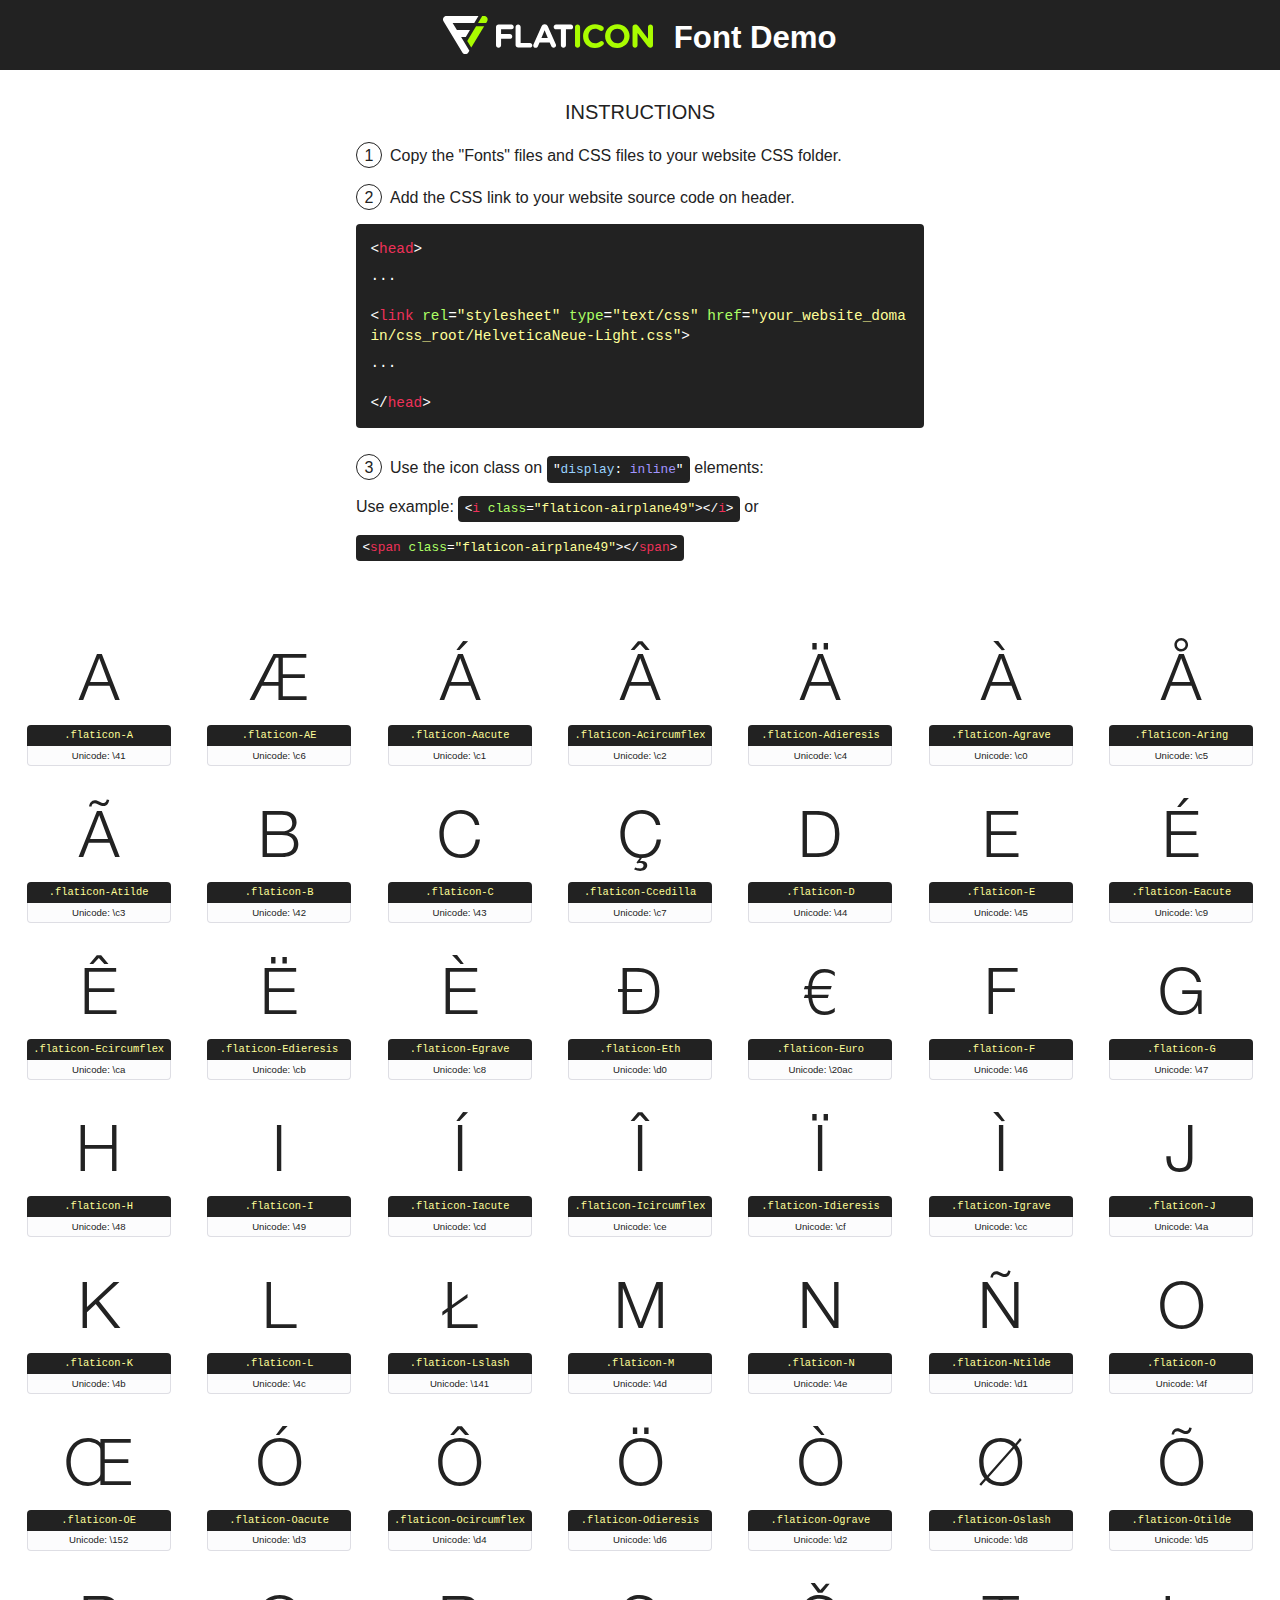
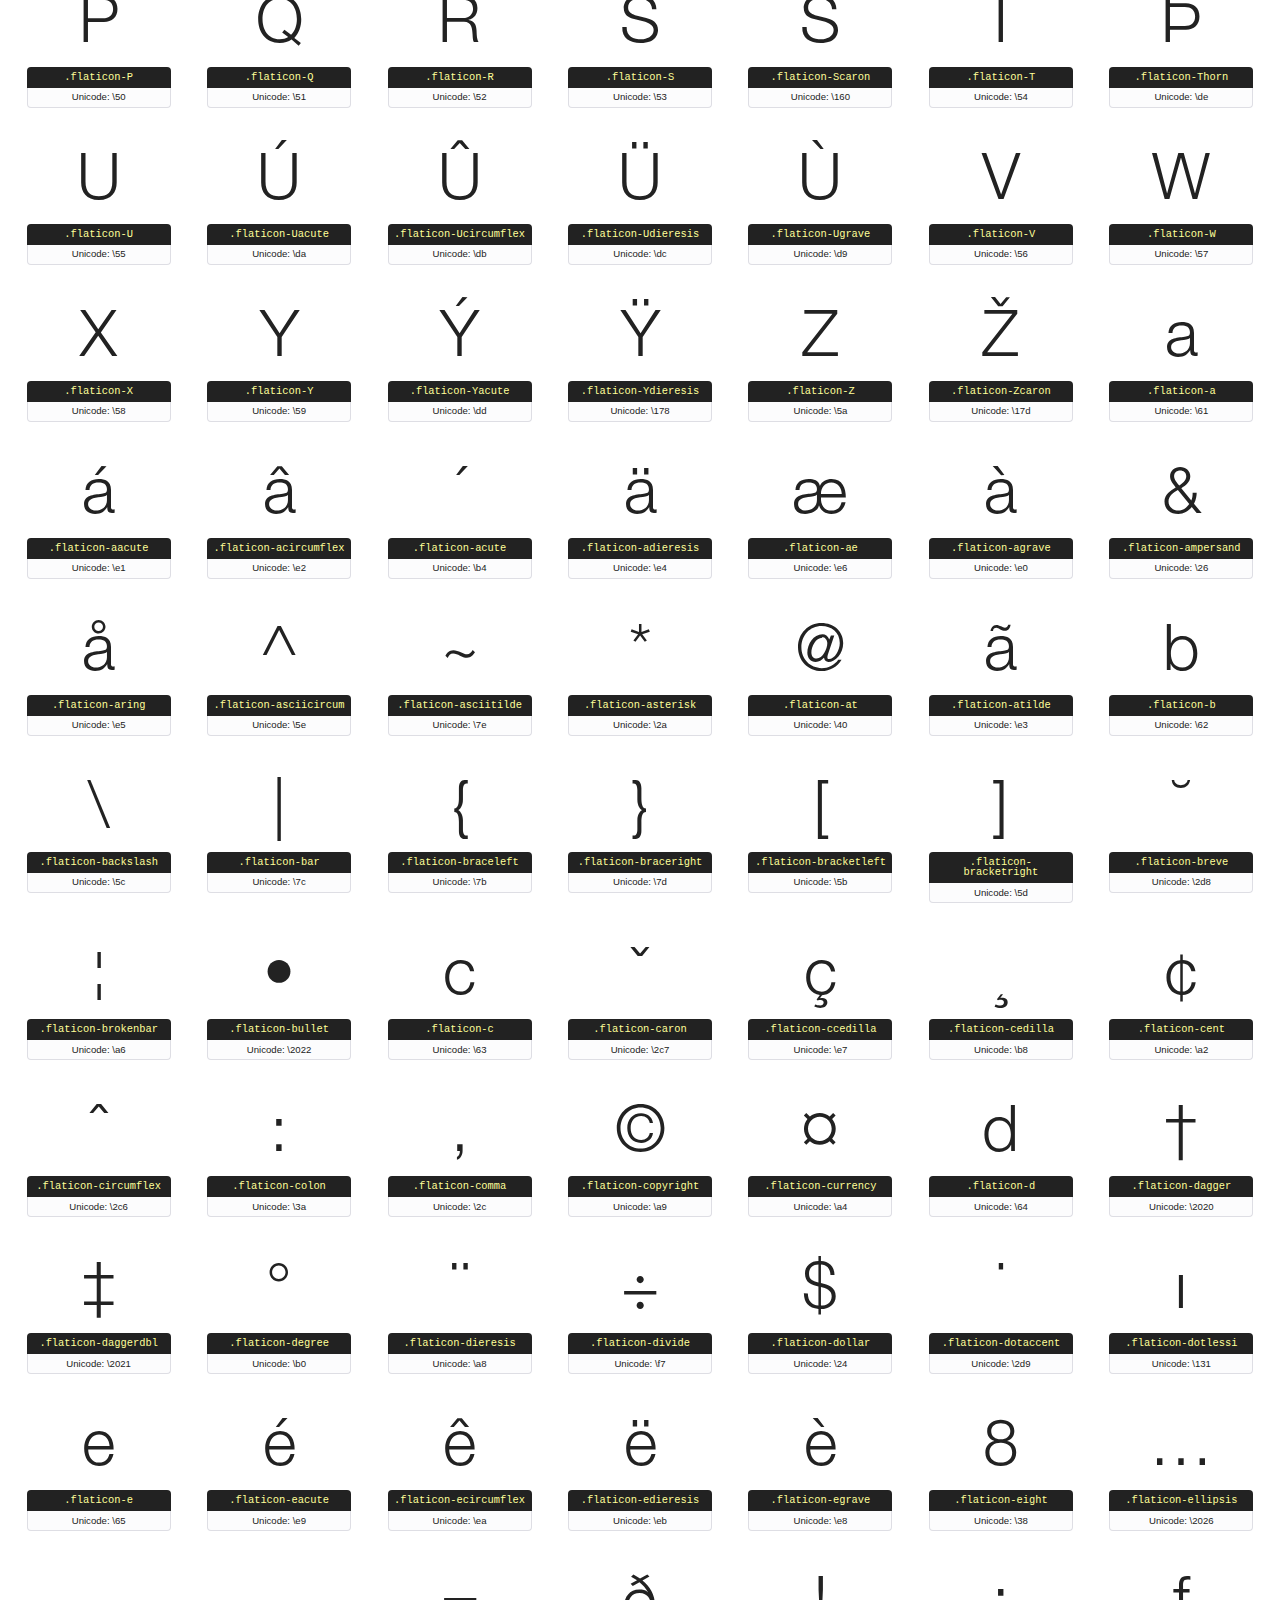
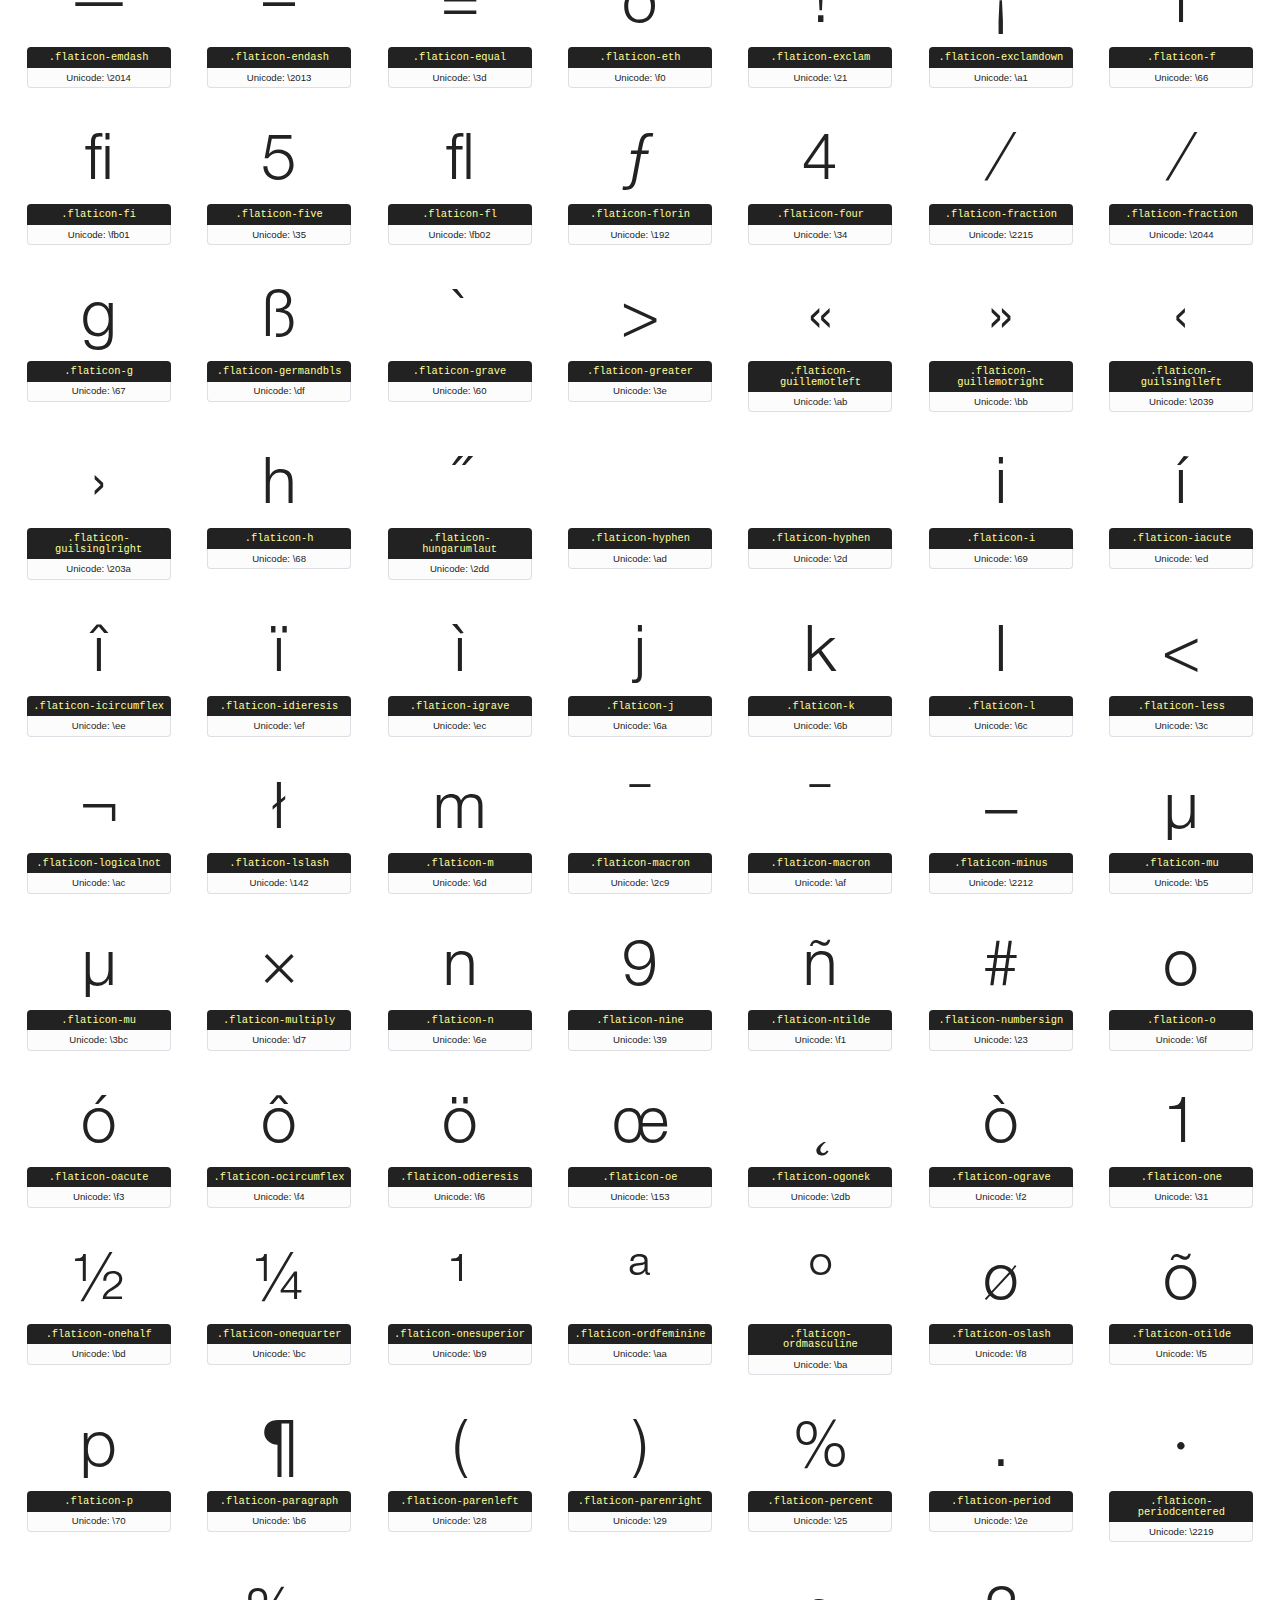
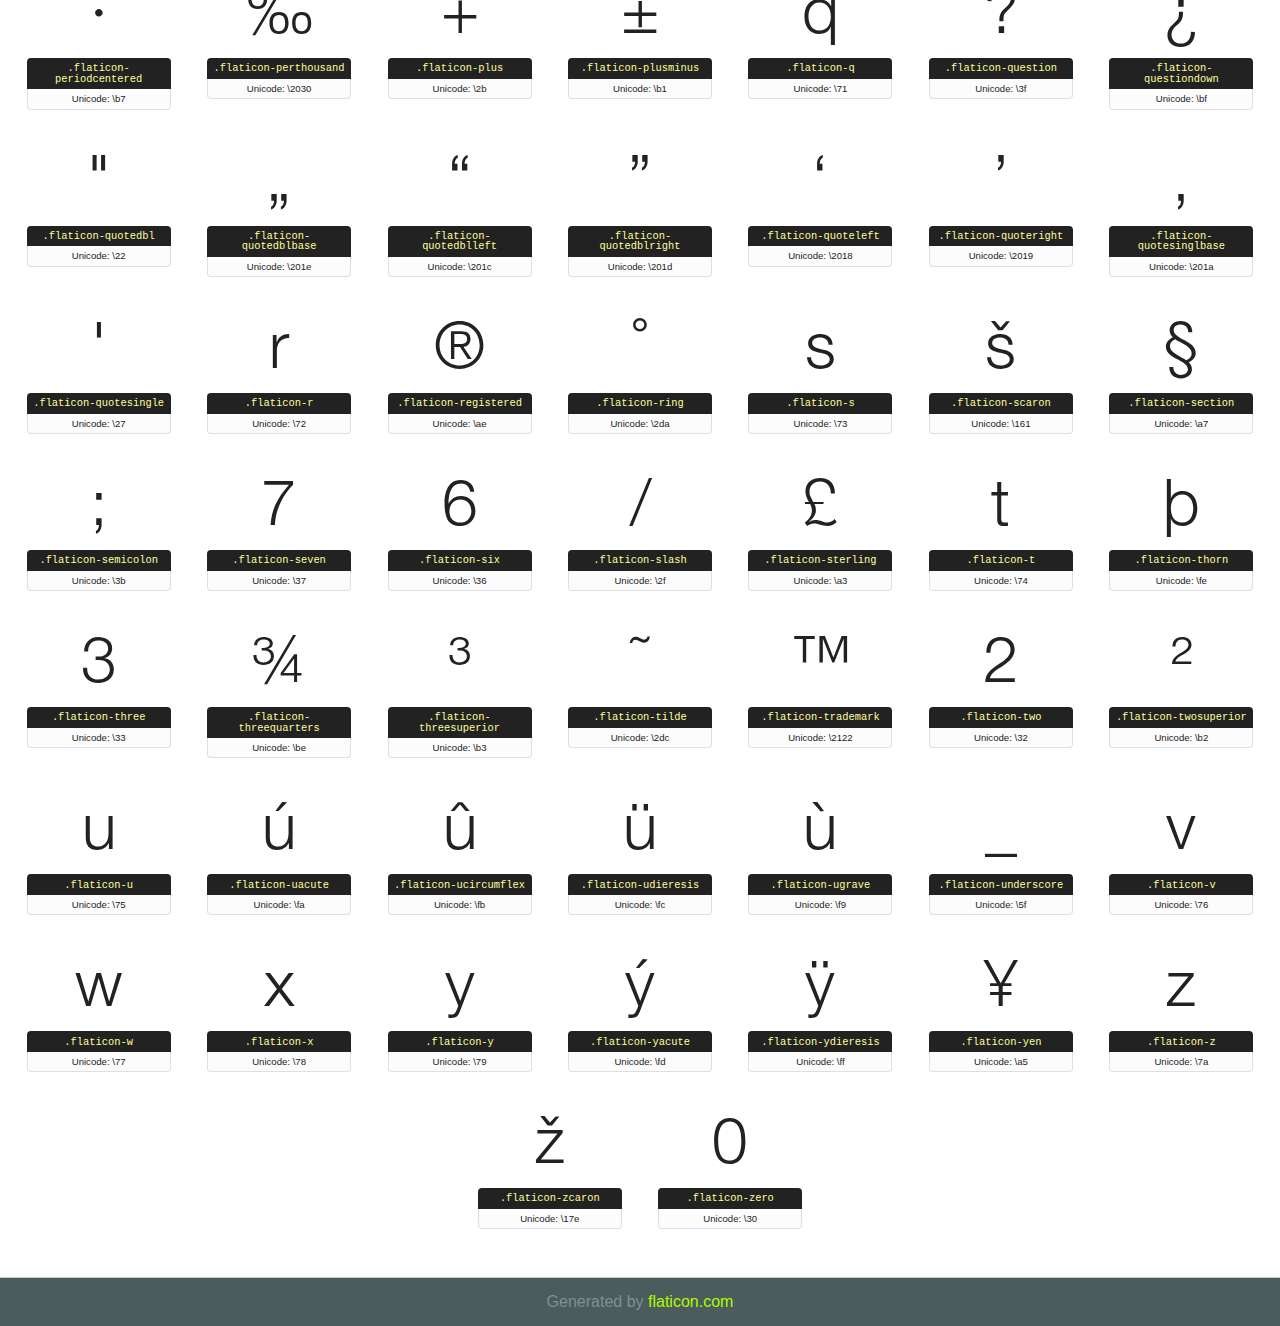
<file: Integration 01/fonts/Helvetica Light/HelveticaNeue-Light.html>
<!DOCTYPE html>
		<html>
		<head>
			<title>HelveticaNeue-Light font - Generated with flaticon.com</title>
			<style>
				@font-face {
					font-family: "HelveticaNeue-Light";
					src: url("./HelveticaNeue-Light.eot");
					src: url("./HelveticaNeue-Light.eot?#iefix") format("embedded-opentype"),
					url("./HelveticaNeue-Light.woff") format("woff"),
					url("./HelveticaNeue-Light.ttf") format("truetype"),
					url("./HelveticaNeue-Light.svg#HelveticaNeue-Light") format("svg");
					font-weight: normal;
					font-style: normal;
					-webkit-font-smoothing: antialiased;
					-moz-osx-font-smoothing: grayscale;
				}
				html, body, div, span, applet, object, iframe,
				h1, h2, h3, h4, h5, h6, p, blockquote, pre,
				a, abbr, acronym, address, big, cite, code,
				del, dfn, em, img, ins, kbd, q, s, samp,
				small, strike, strong, sub, sup, tt, var,
				b, u, i, center,
				dl, dt, dd, ol, ul, li,
				fieldset, form, label, legend,
				table, caption, tbody, tfoot, thead, tr, th, td,
				article, aside, canvas, details, embed,
				figure, figcaption, footer, header, hgroup,
				menu, nav, output, ruby, section, summary,
				time, mark, audio, video {
					margin: 0;
					padding: 0;
					border: 0;
					font-size: 100%;
					font: inherit;
					vertical-align: baseline;
				}
				/* HTML5 display-role reset for older browsers */
				article, aside, details, figcaption, figure,
				footer, header, hgroup, menu, nav, section {
					display: block;
				}
				body {
					line-height: 1;
				}
				ol, ul {
					list-style: none;
				}
				blockquote, q {
					quotes: none;
				}
				blockquote:before, blockquote:after,
				q:before, q:after {
					content: "";
					content: none;
				}
				table {
					border-collapse: collapse;
					border-spacing: 0;
				}
				body {
					font-family: "Varela Round", Helvetica, Arial, sans-serif;
					font-size: 16px;
					color: #222;
				}
				a {
					color: #333;
					border-bottom: 1px solid #a9fd00;
					font-weight: bold;
					text-decoration: none;
				}
    * {
				-moz-box-sizing: border-box;
				-webkit-box-sizing: border-box;
				box-sizing: border-box;
				margin: 0;
				padding: 0;
			}
			[class^="flaticon-"]:before, [class*=" flaticon-"]:before, [class^="flaticon-"]:after, [class*=" flaticon-"]:after {
				font-family: "HelveticaNeue-Light";
				font-size: 30px;
				font-style: normal;
				margin-left: 20px;
				color: #333;
			}
			.wrapper {
				max-width: 600px;
				margin: auto;
				padding: 0 1em;
			}
			.title {
				font-size: 1.25em;
				text-align: center;
				margin-bottom: 1em;
				text-transform: uppercase;
			}
			header {
				text-align: center;
				background-color: #222;
				color: #fff;
				padding: 1em;
			}
			header .logo {
				width: 210px;
				height: 38px;
				display: inline-block;
				vertical-align: middle;
				margin-right: 1em;
				border: none;
			}
			header strong {
				font-size: 1.95em;
				font-weight: bold;
				vertical-align: middle;
				margin-top: 5px;
				display: inline-block;
			}
			.demo {
				margin: 2em auto;
				line-height: 1.25em;
			}
			.demo ul li {
				margin-bottom: 1em;
			}
			.demo ul li .num {
				color: #222;
				border-radius: 20px;
				display: inline-block;
				width: 26px;
				padding: 3px;
				height: 26px;
				text-align: center;
				margin-right: 0.5em;
				border: 1px solid #222;
			}
			.demo ul li code {
				background-color: #222;
				border-radius: 4px;
				padding: 0.25em 0.5em;
				display: inline-block;
				color: #fff;
				font-family: Consolas,Monaco,Lucida Console,Liberation Mono,DejaVu Sans Mono,Bitstream Vera Sans Mono,Courier New, monospace;
				font-weight: lighter;
				margin-top: 1em;
				font-size: 0.8em;
				word-break: break-all;
			}
			.demo ul li code.big {
				padding: 1em;
				font-size: 0.9em;
			}
			.demo ul li code .red {
				color: #EF3159;
			}
			.demo ul li code .green {
				color: #ACFF65;
			}
			.demo ul li code .yellow {
				color: #FFFF99;
			}
			.demo ul li code .blue {
				color: #99D3FF;
			}
			.demo ul li code .purple {
				color: #A295FF;
			}
			.demo ul li code .dots {
				margin-top: 0.5em;
				display: block;
			}
    #glyphs {
			border-bottom: 1px solid #ccc;
			padding: 2em 0;
			text-align: center;
		}
		.glyph {
			display: inline-block;
			width: 9em;
			margin: 1em;
			text-align: center;
			vertical-align: top;
			background: #FFF;
		}
		.glyph .glyph-icon {
			padding: 10px;
			display: block;
			font-family:"HelveticaNeue-Light";
			font-size: 64px;
			line-height: 1;
		}
		.glyph .glyph-icon:before {
			font-size: 64px;
			color: #222;
			margin-left: 0;
		}
		.class-name {
			font-size: 0.65em;
			background-color: #222;
			color: #fff;
			border-radius: 4px 4px 0 0;
			padding: 0.5em;
			color: #FFFF99;
			font-family: Consolas,Monaco,Lucida Console,Liberation Mono,DejaVu Sans Mono,Bitstream Vera Sans Mono,Courier New, monospace;
		}
		.author-name {
			font-size: 0.6em;
			background-color: #fcfcfd;
			border: 1px solid #DEDEE4;
			border-top: 0;
			border-radius: 0 0 4px 4px;
			padding: 0.5em;
		}
		.class-name:last-child {
			font-size: 10px;
			color:#888;
		}
		.class-name:last-child a {
			font-size: 10px;
			color:#555;
		}
		.class-name:last-child a:hover {
			color:#a9fd00;
		}
		.glyph > input {
			display: block;
			width: 100px;
			margin: 5px auto;
			text-align: center;
			font-size: 12px;
			cursor: text;
		}
		.glyph > input.icon-input {
			font-family:"HelveticaNeue-Light";
			font-size: 16px;
			margin-bottom: 10px;
		}
		.attribution .title {
			margin-top: 2em;
		}
		.attribution textarea {
			background-color: #fcfcfd;
			padding: 1em;
			border: none;
			box-shadow: none;
			border: 1px solid #DEDEE4;
			border-radius: 4px;
			resize: none;
			width: 100%;
			height: 150px;
			font-size: 0.8em;
			font-family: Consolas,Monaco,Lucida Console,Liberation Mono,DejaVu Sans Mono,Bitstream Vera Sans Mono,Courier New, monospace;
			-webkit-appearance: none;
		}
		.iconsuse {
			margin: 2em auto;
			text-align: center;
			max-width: 1200px;
		}
		.iconsuse:after {
			content: "";
			display: table;
			clear: both;
		}
		.iconsuse .image {
			float: left;
			width: 25%;
			padding: 0 1em;
		}
		.iconsuse .image p {
			margin-bottom: 1em;
		}
		.iconsuse .image span {
			display: block;
			font-size: 0.65em;
			background-color: #222;
			color: #fff;
			border-radius: 4px;
			padding: 0.5em;
			color: #FFFF99;
			margin-top: 1em;
			font-family: Consolas,Monaco,Lucida Console,Liberation Mono,DejaVu Sans Mono,Bitstream Vera Sans Mono,Courier New, monospace;
		}
    #footer {
		text-align: center;
		background-color: #4C5B5C;
		color: #7c9192;
		padding: 1em;
	}
    #footer a {
	border: none;
	color: #a9fd00;
	font-weight: normal;
}
@media (max-width: 960px) {
	.iconsuse .image {
		width: 50%;
	}
}
@media (max-width: 560px) {
	.iconsuse .image {
		width: 100%;
	}
}
</style>
<link rel="stylesheet" type="text/css" href="HelveticaNeue-Light.css">
</head>

<body class="characters-off">

	<header>
		<a href="http://www.flaticon.com" target="_blank" class="logo">
			<svg version="1.1" xmlns="http://www.w3.org/2000/svg" xmlns:xlink="http://www.w3.org/1999/xlink" xmlns:a="http://ns.adobe.com/AdobeSVGViewerExtensions/3.0/" viewBox="0 0 560.875 102.036" enable-background="new 0 0 560.875 102.036" xml:space="preserve">
				<defs>
				</defs>
				<g>
					<g class="letters">
						<path fill="#ffffff" d="M141.596,29.675c0-3.777,2.985-6.767,6.764-6.767h34.438c3.426,0,6.15,2.728,6.15,6.15
						c0,3.43-2.724,6.149-6.15,6.149h-27.674v13.091h23.719c3.429,0,6.151,2.724,6.151,6.15c0,3.43-2.723,6.149-6.151,6.149h-23.719
						v17.574c0,3.773-2.986,6.761-6.764,6.761c-3.779,0-6.764-2.989-6.764-6.761V29.675z"></path>
						<path fill="#ffffff" d="M193.844,29.149c0-3.781,2.985-6.767,6.764-6.767c3.776,0,6.763,2.985,6.763,6.767v42.957h25.039
						c3.426,0,6.149,2.726,6.149,6.153c0,3.425-2.723,6.15-6.149,6.15h-31.802c-3.779,0-6.764-2.986-6.764-6.768V29.149z"></path>
						<path fill="#ffffff" d="M241.891,75.71l21.438-48.407c1.492-3.341,4.215-5.357,7.906-5.357h0.792
						c3.686,0,6.323,2.017,7.815,5.357l21.439,48.407c0.436,0.967,0.701,1.845,0.701,2.723c0,3.602-2.809,6.501-6.414,6.501
						c-3.161,0-5.269-1.845-6.499-4.655l-4.132-9.661h-27.059l-4.301,10.102c-1.144,2.631-3.426,4.214-6.237,4.214
						c-3.517,0-6.24-2.81-6.24-6.325C241.1,77.64,241.451,76.677,241.891,75.71z M279.932,58.666l-8.521-20.297l-8.526,20.297H279.932
						z"></path>
						<path fill="#ffffff" d="M314.864,35.387H301.86c-3.429,0-6.239-2.813-6.239-6.238c0-3.429,2.811-6.24,6.239-6.24h39.533
						c3.426,0,6.237,2.811,6.237,6.24c0,3.425-2.811,6.238-6.237,6.238h-13.001v42.785c0,3.773-2.99,6.761-6.764,6.761
						c-3.779,0-6.764-2.989-6.764-6.761V35.387z"></path>
						<path fill="#A9FD00" d="M352.615,29.149c0-3.781,2.985-6.767,6.767-6.767c3.774,0,6.761,2.985,6.761,6.767v49.024
						c0,3.773-2.987,6.761-6.761,6.761c-3.781,0-6.767-2.989-6.767-6.761V29.149z"></path>
						<path fill="#A9FD00" d="M374.132,53.836v-0.179c0-17.481,13.178-31.801,32.065-31.801c9.22,0,15.459,2.458,20.557,6.238
						c1.402,1.054,2.637,2.985,2.637,5.357c0,3.692-2.985,6.59-6.681,6.59c-1.845,0-3.071-0.702-4.044-1.319
						c-3.776-2.813-7.729-4.393-12.562-4.393c-10.364,0-17.831,8.611-17.831,19.154v0.173c0,10.542,7.291,19.329,17.831,19.329
						c5.715,0,9.492-1.756,13.359-4.834c1.049-0.874,2.458-1.491,4.039-1.491c3.429,0,6.325,2.813,6.325,6.236
						c0,2.106-1.056,3.78-2.282,4.834c-5.539,4.834-12.036,7.733-21.878,7.733C387.572,85.464,374.132,71.493,374.132,53.836z"></path>
						<path fill="#A9FD00" d="M433.009,53.836v-0.179c0-17.481,13.79-31.801,32.766-31.801c18.981,0,32.592,14.143,32.592,31.628v0.173
						c0,17.483-13.785,31.807-32.769,31.807C446.625,85.464,433.009,71.32,433.009,53.836z M484.224,53.836v-0.179
						c0-10.539-7.725-19.326-18.626-19.326c-10.893,0-18.449,8.611-18.449,19.154v0.173c0,10.542,7.73,19.329,18.626,19.329
						C476.676,72.986,484.224,64.378,484.224,53.836z"></path>
						<path fill="#A9FD00" d="M506.233,29.321c0-3.774,2.99-6.763,6.767-6.763h1.401c3.252,0,5.183,1.583,7.029,3.953l26.093,34.265
						V29.059c0-3.692,2.99-6.677,6.681-6.677c3.683,0,6.671,2.985,6.671,6.677v48.934c0,3.78-2.987,6.765-6.764,6.765h-0.436
						c-3.257,0-5.188-1.581-7.034-3.953l-27.056-35.492v32.944c0,3.687-2.985,6.676-6.678,6.676c-3.683,0-6.673-2.989-6.673-6.676
						V29.321z"></path>
					</g>
					<g class="insignia">
						<path fill="#ffffff" d="M48.372,56.137h12.517l11.156-18.537H37.186L25.688,18.539h57.825L94.668,0H9.271
						C5.925,0,2.842,1.801,1.198,4.716c-1.644,2.907-1.593,6.482,0.134,9.343l50.38,83.501c1.678,2.781,4.689,4.476,7.938,4.476
						c3.246,0,6.257-1.695,7.935-4.476l2.898-4.804L48.372,56.137z"></path>
						<g class="i">
							<path fill="#A9FD00" d="M93.575,18.539h0.031v0.004l21.652,0.004l2.705-4.488c1.727-2.861,1.778-6.436,0.133-9.343
							C116.454,1.801,113.371,0,110.026,0h-5.294L93.575,18.539z"></path>
							<polygon fill="#A9FD00" points="88.291,27.356 64.725,66.486 75.519,84.404 109.942,27.356"></polygon>
						</g>
					</g>
				</g>
			</svg>
		</a>
		<strong>Font Demo</strong>
	</header>


	<section class="demo wrapper">

		<p class="title">Instructions</p>

		<ul>
			<li>
				<span class="num">1</span>Copy the "Fonts" files and CSS files to your website CSS folder.
			</li>
			<li>
				<span class="num">2</span>Add the CSS link to your website source code on header.
				<code class="big">
					&lt;<span class="red">head</span>&gt;
					<br/><span class="dots">...</span>
					<br/>&lt;<span class="red">link</span> <span class="green">rel</span>=<span class="yellow">"stylesheet"</span> <span class="green">type</span>=<span class="yellow">"text/css"</span> <span class="green">href</span>=<span class="yellow">"your_website_domain/css_root/HelveticaNeue-Light.css"</span>&gt;
					<br/><span class="dots">...</span>
					<br/>&lt;/<span class="red">head</span>&gt;
				</code>
			</li>

			<li>
				<p>
					<span class="num">3</span>Use the icon class on <code>"<span class="blue">display</span>:<span class="purple"> inline</span>"</code> elements:
					<br />
					Use example: <code>&lt;<span class="red">i</span> <span class="green">class</span>=<span class="yellow">&quot;flaticon-airplane49&quot;</span>&gt;&lt;/<span class="red">i</span>&gt;</code> or <code>&lt;<span class="red">span</span> <span class="green">class</span>=<span class="yellow">&quot;flaticon-airplane49&quot;</span>&gt;&lt;/<span class="red">span</span>&gt;</code>
				</li>
			</ul>

		</section>

		<section id="glyphs"><div class="glyph"><div class="glyph-icon flaticon-A"></div>
				<div class="class-name">.flaticon-A</div>
				<div class="author-name">Unicode: \41</div>
			</div> <div class="glyph"><div class="glyph-icon flaticon-AE"></div>
				<div class="class-name">.flaticon-AE</div>
				<div class="author-name">Unicode: \c6</div>
			</div> <div class="glyph"><div class="glyph-icon flaticon-Aacute"></div>
				<div class="class-name">.flaticon-Aacute</div>
				<div class="author-name">Unicode: \c1</div>
			</div> <div class="glyph"><div class="glyph-icon flaticon-Acircumflex"></div>
				<div class="class-name">.flaticon-Acircumflex</div>
				<div class="author-name">Unicode: \c2</div>
			</div> <div class="glyph"><div class="glyph-icon flaticon-Adieresis"></div>
				<div class="class-name">.flaticon-Adieresis</div>
				<div class="author-name">Unicode: \c4</div>
			</div> <div class="glyph"><div class="glyph-icon flaticon-Agrave"></div>
				<div class="class-name">.flaticon-Agrave</div>
				<div class="author-name">Unicode: \c0</div>
			</div> <div class="glyph"><div class="glyph-icon flaticon-Aring"></div>
				<div class="class-name">.flaticon-Aring</div>
				<div class="author-name">Unicode: \c5</div>
			</div> <div class="glyph"><div class="glyph-icon flaticon-Atilde"></div>
				<div class="class-name">.flaticon-Atilde</div>
				<div class="author-name">Unicode: \c3</div>
			</div> <div class="glyph"><div class="glyph-icon flaticon-B"></div>
				<div class="class-name">.flaticon-B</div>
				<div class="author-name">Unicode: \42</div>
			</div> <div class="glyph"><div class="glyph-icon flaticon-C"></div>
				<div class="class-name">.flaticon-C</div>
				<div class="author-name">Unicode: \43</div>
			</div> <div class="glyph"><div class="glyph-icon flaticon-Ccedilla"></div>
				<div class="class-name">.flaticon-Ccedilla</div>
				<div class="author-name">Unicode: \c7</div>
			</div> <div class="glyph"><div class="glyph-icon flaticon-D"></div>
				<div class="class-name">.flaticon-D</div>
				<div class="author-name">Unicode: \44</div>
			</div> <div class="glyph"><div class="glyph-icon flaticon-E"></div>
				<div class="class-name">.flaticon-E</div>
				<div class="author-name">Unicode: \45</div>
			</div> <div class="glyph"><div class="glyph-icon flaticon-Eacute"></div>
				<div class="class-name">.flaticon-Eacute</div>
				<div class="author-name">Unicode: \c9</div>
			</div> <div class="glyph"><div class="glyph-icon flaticon-Ecircumflex"></div>
				<div class="class-name">.flaticon-Ecircumflex</div>
				<div class="author-name">Unicode: \ca</div>
			</div> <div class="glyph"><div class="glyph-icon flaticon-Edieresis"></div>
				<div class="class-name">.flaticon-Edieresis</div>
				<div class="author-name">Unicode: \cb</div>
			</div> <div class="glyph"><div class="glyph-icon flaticon-Egrave"></div>
				<div class="class-name">.flaticon-Egrave</div>
				<div class="author-name">Unicode: \c8</div>
			</div> <div class="glyph"><div class="glyph-icon flaticon-Eth"></div>
				<div class="class-name">.flaticon-Eth</div>
				<div class="author-name">Unicode: \d0</div>
			</div> <div class="glyph"><div class="glyph-icon flaticon-Euro"></div>
				<div class="class-name">.flaticon-Euro</div>
				<div class="author-name">Unicode: \20ac</div>
			</div> <div class="glyph"><div class="glyph-icon flaticon-F"></div>
				<div class="class-name">.flaticon-F</div>
				<div class="author-name">Unicode: \46</div>
			</div> <div class="glyph"><div class="glyph-icon flaticon-G"></div>
				<div class="class-name">.flaticon-G</div>
				<div class="author-name">Unicode: \47</div>
			</div> <div class="glyph"><div class="glyph-icon flaticon-H"></div>
				<div class="class-name">.flaticon-H</div>
				<div class="author-name">Unicode: \48</div>
			</div> <div class="glyph"><div class="glyph-icon flaticon-I"></div>
				<div class="class-name">.flaticon-I</div>
				<div class="author-name">Unicode: \49</div>
			</div> <div class="glyph"><div class="glyph-icon flaticon-Iacute"></div>
				<div class="class-name">.flaticon-Iacute</div>
				<div class="author-name">Unicode: \cd</div>
			</div> <div class="glyph"><div class="glyph-icon flaticon-Icircumflex"></div>
				<div class="class-name">.flaticon-Icircumflex</div>
				<div class="author-name">Unicode: \ce</div>
			</div> <div class="glyph"><div class="glyph-icon flaticon-Idieresis"></div>
				<div class="class-name">.flaticon-Idieresis</div>
				<div class="author-name">Unicode: \cf</div>
			</div> <div class="glyph"><div class="glyph-icon flaticon-Igrave"></div>
				<div class="class-name">.flaticon-Igrave</div>
				<div class="author-name">Unicode: \cc</div>
			</div> <div class="glyph"><div class="glyph-icon flaticon-J"></div>
				<div class="class-name">.flaticon-J</div>
				<div class="author-name">Unicode: \4a</div>
			</div> <div class="glyph"><div class="glyph-icon flaticon-K"></div>
				<div class="class-name">.flaticon-K</div>
				<div class="author-name">Unicode: \4b</div>
			</div> <div class="glyph"><div class="glyph-icon flaticon-L"></div>
				<div class="class-name">.flaticon-L</div>
				<div class="author-name">Unicode: \4c</div>
			</div> <div class="glyph"><div class="glyph-icon flaticon-Lslash"></div>
				<div class="class-name">.flaticon-Lslash</div>
				<div class="author-name">Unicode: \141</div>
			</div> <div class="glyph"><div class="glyph-icon flaticon-M"></div>
				<div class="class-name">.flaticon-M</div>
				<div class="author-name">Unicode: \4d</div>
			</div> <div class="glyph"><div class="glyph-icon flaticon-N"></div>
				<div class="class-name">.flaticon-N</div>
				<div class="author-name">Unicode: \4e</div>
			</div> <div class="glyph"><div class="glyph-icon flaticon-Ntilde"></div>
				<div class="class-name">.flaticon-Ntilde</div>
				<div class="author-name">Unicode: \d1</div>
			</div> <div class="glyph"><div class="glyph-icon flaticon-O"></div>
				<div class="class-name">.flaticon-O</div>
				<div class="author-name">Unicode: \4f</div>
			</div> <div class="glyph"><div class="glyph-icon flaticon-OE"></div>
				<div class="class-name">.flaticon-OE</div>
				<div class="author-name">Unicode: \152</div>
			</div> <div class="glyph"><div class="glyph-icon flaticon-Oacute"></div>
				<div class="class-name">.flaticon-Oacute</div>
				<div class="author-name">Unicode: \d3</div>
			</div> <div class="glyph"><div class="glyph-icon flaticon-Ocircumflex"></div>
				<div class="class-name">.flaticon-Ocircumflex</div>
				<div class="author-name">Unicode: \d4</div>
			</div> <div class="glyph"><div class="glyph-icon flaticon-Odieresis"></div>
				<div class="class-name">.flaticon-Odieresis</div>
				<div class="author-name">Unicode: \d6</div>
			</div> <div class="glyph"><div class="glyph-icon flaticon-Ograve"></div>
				<div class="class-name">.flaticon-Ograve</div>
				<div class="author-name">Unicode: \d2</div>
			</div> <div class="glyph"><div class="glyph-icon flaticon-Oslash"></div>
				<div class="class-name">.flaticon-Oslash</div>
				<div class="author-name">Unicode: \d8</div>
			</div> <div class="glyph"><div class="glyph-icon flaticon-Otilde"></div>
				<div class="class-name">.flaticon-Otilde</div>
				<div class="author-name">Unicode: \d5</div>
			</div> <div class="glyph"><div class="glyph-icon flaticon-P"></div>
				<div class="class-name">.flaticon-P</div>
				<div class="author-name">Unicode: \50</div>
			</div> <div class="glyph"><div class="glyph-icon flaticon-Q"></div>
				<div class="class-name">.flaticon-Q</div>
				<div class="author-name">Unicode: \51</div>
			</div> <div class="glyph"><div class="glyph-icon flaticon-R"></div>
				<div class="class-name">.flaticon-R</div>
				<div class="author-name">Unicode: \52</div>
			</div> <div class="glyph"><div class="glyph-icon flaticon-S"></div>
				<div class="class-name">.flaticon-S</div>
				<div class="author-name">Unicode: \53</div>
			</div> <div class="glyph"><div class="glyph-icon flaticon-Scaron"></div>
				<div class="class-name">.flaticon-Scaron</div>
				<div class="author-name">Unicode: \160</div>
			</div> <div class="glyph"><div class="glyph-icon flaticon-T"></div>
				<div class="class-name">.flaticon-T</div>
				<div class="author-name">Unicode: \54</div>
			</div> <div class="glyph"><div class="glyph-icon flaticon-Thorn"></div>
				<div class="class-name">.flaticon-Thorn</div>
				<div class="author-name">Unicode: \de</div>
			</div> <div class="glyph"><div class="glyph-icon flaticon-U"></div>
				<div class="class-name">.flaticon-U</div>
				<div class="author-name">Unicode: \55</div>
			</div> <div class="glyph"><div class="glyph-icon flaticon-Uacute"></div>
				<div class="class-name">.flaticon-Uacute</div>
				<div class="author-name">Unicode: \da</div>
			</div> <div class="glyph"><div class="glyph-icon flaticon-Ucircumflex"></div>
				<div class="class-name">.flaticon-Ucircumflex</div>
				<div class="author-name">Unicode: \db</div>
			</div> <div class="glyph"><div class="glyph-icon flaticon-Udieresis"></div>
				<div class="class-name">.flaticon-Udieresis</div>
				<div class="author-name">Unicode: \dc</div>
			</div> <div class="glyph"><div class="glyph-icon flaticon-Ugrave"></div>
				<div class="class-name">.flaticon-Ugrave</div>
				<div class="author-name">Unicode: \d9</div>
			</div> <div class="glyph"><div class="glyph-icon flaticon-V"></div>
				<div class="class-name">.flaticon-V</div>
				<div class="author-name">Unicode: \56</div>
			</div> <div class="glyph"><div class="glyph-icon flaticon-W"></div>
				<div class="class-name">.flaticon-W</div>
				<div class="author-name">Unicode: \57</div>
			</div> <div class="glyph"><div class="glyph-icon flaticon-X"></div>
				<div class="class-name">.flaticon-X</div>
				<div class="author-name">Unicode: \58</div>
			</div> <div class="glyph"><div class="glyph-icon flaticon-Y"></div>
				<div class="class-name">.flaticon-Y</div>
				<div class="author-name">Unicode: \59</div>
			</div> <div class="glyph"><div class="glyph-icon flaticon-Yacute"></div>
				<div class="class-name">.flaticon-Yacute</div>
				<div class="author-name">Unicode: \dd</div>
			</div> <div class="glyph"><div class="glyph-icon flaticon-Ydieresis"></div>
				<div class="class-name">.flaticon-Ydieresis</div>
				<div class="author-name">Unicode: \178</div>
			</div> <div class="glyph"><div class="glyph-icon flaticon-Z"></div>
				<div class="class-name">.flaticon-Z</div>
				<div class="author-name">Unicode: \5a</div>
			</div> <div class="glyph"><div class="glyph-icon flaticon-Zcaron"></div>
				<div class="class-name">.flaticon-Zcaron</div>
				<div class="author-name">Unicode: \17d</div>
			</div> <div class="glyph"><div class="glyph-icon flaticon-a"></div>
				<div class="class-name">.flaticon-a</div>
				<div class="author-name">Unicode: \61</div>
			</div> <div class="glyph"><div class="glyph-icon flaticon-aacute"></div>
				<div class="class-name">.flaticon-aacute</div>
				<div class="author-name">Unicode: \e1</div>
			</div> <div class="glyph"><div class="glyph-icon flaticon-acircumflex"></div>
				<div class="class-name">.flaticon-acircumflex</div>
				<div class="author-name">Unicode: \e2</div>
			</div> <div class="glyph"><div class="glyph-icon flaticon-acute"></div>
				<div class="class-name">.flaticon-acute</div>
				<div class="author-name">Unicode: \b4</div>
			</div> <div class="glyph"><div class="glyph-icon flaticon-adieresis"></div>
				<div class="class-name">.flaticon-adieresis</div>
				<div class="author-name">Unicode: \e4</div>
			</div> <div class="glyph"><div class="glyph-icon flaticon-ae"></div>
				<div class="class-name">.flaticon-ae</div>
				<div class="author-name">Unicode: \e6</div>
			</div> <div class="glyph"><div class="glyph-icon flaticon-agrave"></div>
				<div class="class-name">.flaticon-agrave</div>
				<div class="author-name">Unicode: \e0</div>
			</div> <div class="glyph"><div class="glyph-icon flaticon-ampersand"></div>
				<div class="class-name">.flaticon-ampersand</div>
				<div class="author-name">Unicode: \26</div>
			</div> <div class="glyph"><div class="glyph-icon flaticon-aring"></div>
				<div class="class-name">.flaticon-aring</div>
				<div class="author-name">Unicode: \e5</div>
			</div> <div class="glyph"><div class="glyph-icon flaticon-asciicircum"></div>
				<div class="class-name">.flaticon-asciicircum</div>
				<div class="author-name">Unicode: \5e</div>
			</div> <div class="glyph"><div class="glyph-icon flaticon-asciitilde"></div>
				<div class="class-name">.flaticon-asciitilde</div>
				<div class="author-name">Unicode: \7e</div>
			</div> <div class="glyph"><div class="glyph-icon flaticon-asterisk"></div>
				<div class="class-name">.flaticon-asterisk</div>
				<div class="author-name">Unicode: \2a</div>
			</div> <div class="glyph"><div class="glyph-icon flaticon-at"></div>
				<div class="class-name">.flaticon-at</div>
				<div class="author-name">Unicode: \40</div>
			</div> <div class="glyph"><div class="glyph-icon flaticon-atilde"></div>
				<div class="class-name">.flaticon-atilde</div>
				<div class="author-name">Unicode: \e3</div>
			</div> <div class="glyph"><div class="glyph-icon flaticon-b"></div>
				<div class="class-name">.flaticon-b</div>
				<div class="author-name">Unicode: \62</div>
			</div> <div class="glyph"><div class="glyph-icon flaticon-backslash"></div>
				<div class="class-name">.flaticon-backslash</div>
				<div class="author-name">Unicode: \5c</div>
			</div> <div class="glyph"><div class="glyph-icon flaticon-bar"></div>
				<div class="class-name">.flaticon-bar</div>
				<div class="author-name">Unicode: \7c</div>
			</div> <div class="glyph"><div class="glyph-icon flaticon-braceleft"></div>
				<div class="class-name">.flaticon-braceleft</div>
				<div class="author-name">Unicode: \7b</div>
			</div> <div class="glyph"><div class="glyph-icon flaticon-braceright"></div>
				<div class="class-name">.flaticon-braceright</div>
				<div class="author-name">Unicode: \7d</div>
			</div> <div class="glyph"><div class="glyph-icon flaticon-bracketleft"></div>
				<div class="class-name">.flaticon-bracketleft</div>
				<div class="author-name">Unicode: \5b</div>
			</div> <div class="glyph"><div class="glyph-icon flaticon-bracketright"></div>
				<div class="class-name">.flaticon-bracketright</div>
				<div class="author-name">Unicode: \5d</div>
			</div> <div class="glyph"><div class="glyph-icon flaticon-breve"></div>
				<div class="class-name">.flaticon-breve</div>
				<div class="author-name">Unicode: \2d8</div>
			</div> <div class="glyph"><div class="glyph-icon flaticon-brokenbar"></div>
				<div class="class-name">.flaticon-brokenbar</div>
				<div class="author-name">Unicode: \a6</div>
			</div> <div class="glyph"><div class="glyph-icon flaticon-bullet"></div>
				<div class="class-name">.flaticon-bullet</div>
				<div class="author-name">Unicode: \2022</div>
			</div> <div class="glyph"><div class="glyph-icon flaticon-c"></div>
				<div class="class-name">.flaticon-c</div>
				<div class="author-name">Unicode: \63</div>
			</div> <div class="glyph"><div class="glyph-icon flaticon-caron"></div>
				<div class="class-name">.flaticon-caron</div>
				<div class="author-name">Unicode: \2c7</div>
			</div> <div class="glyph"><div class="glyph-icon flaticon-ccedilla"></div>
				<div class="class-name">.flaticon-ccedilla</div>
				<div class="author-name">Unicode: \e7</div>
			</div> <div class="glyph"><div class="glyph-icon flaticon-cedilla"></div>
				<div class="class-name">.flaticon-cedilla</div>
				<div class="author-name">Unicode: \b8</div>
			</div> <div class="glyph"><div class="glyph-icon flaticon-cent"></div>
				<div class="class-name">.flaticon-cent</div>
				<div class="author-name">Unicode: \a2</div>
			</div> <div class="glyph"><div class="glyph-icon flaticon-circumflex"></div>
				<div class="class-name">.flaticon-circumflex</div>
				<div class="author-name">Unicode: \2c6</div>
			</div> <div class="glyph"><div class="glyph-icon flaticon-colon"></div>
				<div class="class-name">.flaticon-colon</div>
				<div class="author-name">Unicode: \3a</div>
			</div> <div class="glyph"><div class="glyph-icon flaticon-comma"></div>
				<div class="class-name">.flaticon-comma</div>
				<div class="author-name">Unicode: \2c</div>
			</div> <div class="glyph"><div class="glyph-icon flaticon-copyright"></div>
				<div class="class-name">.flaticon-copyright</div>
				<div class="author-name">Unicode: \a9</div>
			</div> <div class="glyph"><div class="glyph-icon flaticon-currency"></div>
				<div class="class-name">.flaticon-currency</div>
				<div class="author-name">Unicode: \a4</div>
			</div> <div class="glyph"><div class="glyph-icon flaticon-d"></div>
				<div class="class-name">.flaticon-d</div>
				<div class="author-name">Unicode: \64</div>
			</div> <div class="glyph"><div class="glyph-icon flaticon-dagger"></div>
				<div class="class-name">.flaticon-dagger</div>
				<div class="author-name">Unicode: \2020</div>
			</div> <div class="glyph"><div class="glyph-icon flaticon-daggerdbl"></div>
				<div class="class-name">.flaticon-daggerdbl</div>
				<div class="author-name">Unicode: \2021</div>
			</div> <div class="glyph"><div class="glyph-icon flaticon-degree"></div>
				<div class="class-name">.flaticon-degree</div>
				<div class="author-name">Unicode: \b0</div>
			</div> <div class="glyph"><div class="glyph-icon flaticon-dieresis"></div>
				<div class="class-name">.flaticon-dieresis</div>
				<div class="author-name">Unicode: \a8</div>
			</div> <div class="glyph"><div class="glyph-icon flaticon-divide"></div>
				<div class="class-name">.flaticon-divide</div>
				<div class="author-name">Unicode: \f7</div>
			</div> <div class="glyph"><div class="glyph-icon flaticon-dollar"></div>
				<div class="class-name">.flaticon-dollar</div>
				<div class="author-name">Unicode: \24</div>
			</div> <div class="glyph"><div class="glyph-icon flaticon-dotaccent"></div>
				<div class="class-name">.flaticon-dotaccent</div>
				<div class="author-name">Unicode: \2d9</div>
			</div> <div class="glyph"><div class="glyph-icon flaticon-dotlessi"></div>
				<div class="class-name">.flaticon-dotlessi</div>
				<div class="author-name">Unicode: \131</div>
			</div> <div class="glyph"><div class="glyph-icon flaticon-e"></div>
				<div class="class-name">.flaticon-e</div>
				<div class="author-name">Unicode: \65</div>
			</div> <div class="glyph"><div class="glyph-icon flaticon-eacute"></div>
				<div class="class-name">.flaticon-eacute</div>
				<div class="author-name">Unicode: \e9</div>
			</div> <div class="glyph"><div class="glyph-icon flaticon-ecircumflex"></div>
				<div class="class-name">.flaticon-ecircumflex</div>
				<div class="author-name">Unicode: \ea</div>
			</div> <div class="glyph"><div class="glyph-icon flaticon-edieresis"></div>
				<div class="class-name">.flaticon-edieresis</div>
				<div class="author-name">Unicode: \eb</div>
			</div> <div class="glyph"><div class="glyph-icon flaticon-egrave"></div>
				<div class="class-name">.flaticon-egrave</div>
				<div class="author-name">Unicode: \e8</div>
			</div> <div class="glyph"><div class="glyph-icon flaticon-eight"></div>
				<div class="class-name">.flaticon-eight</div>
				<div class="author-name">Unicode: \38</div>
			</div> <div class="glyph"><div class="glyph-icon flaticon-ellipsis"></div>
				<div class="class-name">.flaticon-ellipsis</div>
				<div class="author-name">Unicode: \2026</div>
			</div> <div class="glyph"><div class="glyph-icon flaticon-emdash"></div>
				<div class="class-name">.flaticon-emdash</div>
				<div class="author-name">Unicode: \2014</div>
			</div> <div class="glyph"><div class="glyph-icon flaticon-endash"></div>
				<div class="class-name">.flaticon-endash</div>
				<div class="author-name">Unicode: \2013</div>
			</div> <div class="glyph"><div class="glyph-icon flaticon-equal"></div>
				<div class="class-name">.flaticon-equal</div>
				<div class="author-name">Unicode: \3d</div>
			</div> <div class="glyph"><div class="glyph-icon flaticon-eth"></div>
				<div class="class-name">.flaticon-eth</div>
				<div class="author-name">Unicode: \f0</div>
			</div> <div class="glyph"><div class="glyph-icon flaticon-exclam"></div>
				<div class="class-name">.flaticon-exclam</div>
				<div class="author-name">Unicode: \21</div>
			</div> <div class="glyph"><div class="glyph-icon flaticon-exclamdown"></div>
				<div class="class-name">.flaticon-exclamdown</div>
				<div class="author-name">Unicode: \a1</div>
			</div> <div class="glyph"><div class="glyph-icon flaticon-f"></div>
				<div class="class-name">.flaticon-f</div>
				<div class="author-name">Unicode: \66</div>
			</div> <div class="glyph"><div class="glyph-icon flaticon-fi"></div>
				<div class="class-name">.flaticon-fi</div>
				<div class="author-name">Unicode: \fb01</div>
			</div> <div class="glyph"><div class="glyph-icon flaticon-five"></div>
				<div class="class-name">.flaticon-five</div>
				<div class="author-name">Unicode: \35</div>
			</div> <div class="glyph"><div class="glyph-icon flaticon-fl"></div>
				<div class="class-name">.flaticon-fl</div>
				<div class="author-name">Unicode: \fb02</div>
			</div> <div class="glyph"><div class="glyph-icon flaticon-florin"></div>
				<div class="class-name">.flaticon-florin</div>
				<div class="author-name">Unicode: \192</div>
			</div> <div class="glyph"><div class="glyph-icon flaticon-four"></div>
				<div class="class-name">.flaticon-four</div>
				<div class="author-name">Unicode: \34</div>
			</div> <div class="glyph"><div class="glyph-icon flaticon-fraction"></div>
				<div class="class-name">.flaticon-fraction</div>
				<div class="author-name">Unicode: \2215</div>
			</div> <div class="glyph"><div class="glyph-icon flaticon-fraction"></div>
				<div class="class-name">.flaticon-fraction</div>
				<div class="author-name">Unicode: \2044</div>
			</div> <div class="glyph"><div class="glyph-icon flaticon-g"></div>
				<div class="class-name">.flaticon-g</div>
				<div class="author-name">Unicode: \67</div>
			</div> <div class="glyph"><div class="glyph-icon flaticon-germandbls"></div>
				<div class="class-name">.flaticon-germandbls</div>
				<div class="author-name">Unicode: \df</div>
			</div> <div class="glyph"><div class="glyph-icon flaticon-grave"></div>
				<div class="class-name">.flaticon-grave</div>
				<div class="author-name">Unicode: \60</div>
			</div> <div class="glyph"><div class="glyph-icon flaticon-greater"></div>
				<div class="class-name">.flaticon-greater</div>
				<div class="author-name">Unicode: \3e</div>
			</div> <div class="glyph"><div class="glyph-icon flaticon-guillemotleft"></div>
				<div class="class-name">.flaticon-guillemotleft</div>
				<div class="author-name">Unicode: \ab</div>
			</div> <div class="glyph"><div class="glyph-icon flaticon-guillemotright"></div>
				<div class="class-name">.flaticon-guillemotright</div>
				<div class="author-name">Unicode: \bb</div>
			</div> <div class="glyph"><div class="glyph-icon flaticon-guilsinglleft"></div>
				<div class="class-name">.flaticon-guilsinglleft</div>
				<div class="author-name">Unicode: \2039</div>
			</div> <div class="glyph"><div class="glyph-icon flaticon-guilsinglright"></div>
				<div class="class-name">.flaticon-guilsinglright</div>
				<div class="author-name">Unicode: \203a</div>
			</div> <div class="glyph"><div class="glyph-icon flaticon-h"></div>
				<div class="class-name">.flaticon-h</div>
				<div class="author-name">Unicode: \68</div>
			</div> <div class="glyph"><div class="glyph-icon flaticon-hungarumlaut"></div>
				<div class="class-name">.flaticon-hungarumlaut</div>
				<div class="author-name">Unicode: \2dd</div>
			</div> <div class="glyph"><div class="glyph-icon flaticon-hyphen"></div>
				<div class="class-name">.flaticon-hyphen</div>
				<div class="author-name">Unicode: \ad</div>
			</div> <div class="glyph"><div class="glyph-icon flaticon-hyphen"></div>
				<div class="class-name">.flaticon-hyphen</div>
				<div class="author-name">Unicode: \2d</div>
			</div> <div class="glyph"><div class="glyph-icon flaticon-i"></div>
				<div class="class-name">.flaticon-i</div>
				<div class="author-name">Unicode: \69</div>
			</div> <div class="glyph"><div class="glyph-icon flaticon-iacute"></div>
				<div class="class-name">.flaticon-iacute</div>
				<div class="author-name">Unicode: \ed</div>
			</div> <div class="glyph"><div class="glyph-icon flaticon-icircumflex"></div>
				<div class="class-name">.flaticon-icircumflex</div>
				<div class="author-name">Unicode: \ee</div>
			</div> <div class="glyph"><div class="glyph-icon flaticon-idieresis"></div>
				<div class="class-name">.flaticon-idieresis</div>
				<div class="author-name">Unicode: \ef</div>
			</div> <div class="glyph"><div class="glyph-icon flaticon-igrave"></div>
				<div class="class-name">.flaticon-igrave</div>
				<div class="author-name">Unicode: \ec</div>
			</div> <div class="glyph"><div class="glyph-icon flaticon-j"></div>
				<div class="class-name">.flaticon-j</div>
				<div class="author-name">Unicode: \6a</div>
			</div> <div class="glyph"><div class="glyph-icon flaticon-k"></div>
				<div class="class-name">.flaticon-k</div>
				<div class="author-name">Unicode: \6b</div>
			</div> <div class="glyph"><div class="glyph-icon flaticon-l"></div>
				<div class="class-name">.flaticon-l</div>
				<div class="author-name">Unicode: \6c</div>
			</div> <div class="glyph"><div class="glyph-icon flaticon-less"></div>
				<div class="class-name">.flaticon-less</div>
				<div class="author-name">Unicode: \3c</div>
			</div> <div class="glyph"><div class="glyph-icon flaticon-logicalnot"></div>
				<div class="class-name">.flaticon-logicalnot</div>
				<div class="author-name">Unicode: \ac</div>
			</div> <div class="glyph"><div class="glyph-icon flaticon-lslash"></div>
				<div class="class-name">.flaticon-lslash</div>
				<div class="author-name">Unicode: \142</div>
			</div> <div class="glyph"><div class="glyph-icon flaticon-m"></div>
				<div class="class-name">.flaticon-m</div>
				<div class="author-name">Unicode: \6d</div>
			</div> <div class="glyph"><div class="glyph-icon flaticon-macron"></div>
				<div class="class-name">.flaticon-macron</div>
				<div class="author-name">Unicode: \2c9</div>
			</div> <div class="glyph"><div class="glyph-icon flaticon-macron"></div>
				<div class="class-name">.flaticon-macron</div>
				<div class="author-name">Unicode: \af</div>
			</div> <div class="glyph"><div class="glyph-icon flaticon-minus"></div>
				<div class="class-name">.flaticon-minus</div>
				<div class="author-name">Unicode: \2212</div>
			</div> <div class="glyph"><div class="glyph-icon flaticon-mu"></div>
				<div class="class-name">.flaticon-mu</div>
				<div class="author-name">Unicode: \b5</div>
			</div> <div class="glyph"><div class="glyph-icon flaticon-mu"></div>
				<div class="class-name">.flaticon-mu</div>
				<div class="author-name">Unicode: \3bc</div>
			</div> <div class="glyph"><div class="glyph-icon flaticon-multiply"></div>
				<div class="class-name">.flaticon-multiply</div>
				<div class="author-name">Unicode: \d7</div>
			</div> <div class="glyph"><div class="glyph-icon flaticon-n"></div>
				<div class="class-name">.flaticon-n</div>
				<div class="author-name">Unicode: \6e</div>
			</div> <div class="glyph"><div class="glyph-icon flaticon-nine"></div>
				<div class="class-name">.flaticon-nine</div>
				<div class="author-name">Unicode: \39</div>
			</div> <div class="glyph"><div class="glyph-icon flaticon-ntilde"></div>
				<div class="class-name">.flaticon-ntilde</div>
				<div class="author-name">Unicode: \f1</div>
			</div> <div class="glyph"><div class="glyph-icon flaticon-numbersign"></div>
				<div class="class-name">.flaticon-numbersign</div>
				<div class="author-name">Unicode: \23</div>
			</div> <div class="glyph"><div class="glyph-icon flaticon-o"></div>
				<div class="class-name">.flaticon-o</div>
				<div class="author-name">Unicode: \6f</div>
			</div> <div class="glyph"><div class="glyph-icon flaticon-oacute"></div>
				<div class="class-name">.flaticon-oacute</div>
				<div class="author-name">Unicode: \f3</div>
			</div> <div class="glyph"><div class="glyph-icon flaticon-ocircumflex"></div>
				<div class="class-name">.flaticon-ocircumflex</div>
				<div class="author-name">Unicode: \f4</div>
			</div> <div class="glyph"><div class="glyph-icon flaticon-odieresis"></div>
				<div class="class-name">.flaticon-odieresis</div>
				<div class="author-name">Unicode: \f6</div>
			</div> <div class="glyph"><div class="glyph-icon flaticon-oe"></div>
				<div class="class-name">.flaticon-oe</div>
				<div class="author-name">Unicode: \153</div>
			</div> <div class="glyph"><div class="glyph-icon flaticon-ogonek"></div>
				<div class="class-name">.flaticon-ogonek</div>
				<div class="author-name">Unicode: \2db</div>
			</div> <div class="glyph"><div class="glyph-icon flaticon-ograve"></div>
				<div class="class-name">.flaticon-ograve</div>
				<div class="author-name">Unicode: \f2</div>
			</div> <div class="glyph"><div class="glyph-icon flaticon-one"></div>
				<div class="class-name">.flaticon-one</div>
				<div class="author-name">Unicode: \31</div>
			</div> <div class="glyph"><div class="glyph-icon flaticon-onehalf"></div>
				<div class="class-name">.flaticon-onehalf</div>
				<div class="author-name">Unicode: \bd</div>
			</div> <div class="glyph"><div class="glyph-icon flaticon-onequarter"></div>
				<div class="class-name">.flaticon-onequarter</div>
				<div class="author-name">Unicode: \bc</div>
			</div> <div class="glyph"><div class="glyph-icon flaticon-onesuperior"></div>
				<div class="class-name">.flaticon-onesuperior</div>
				<div class="author-name">Unicode: \b9</div>
			</div> <div class="glyph"><div class="glyph-icon flaticon-ordfeminine"></div>
				<div class="class-name">.flaticon-ordfeminine</div>
				<div class="author-name">Unicode: \aa</div>
			</div> <div class="glyph"><div class="glyph-icon flaticon-ordmasculine"></div>
				<div class="class-name">.flaticon-ordmasculine</div>
				<div class="author-name">Unicode: \ba</div>
			</div> <div class="glyph"><div class="glyph-icon flaticon-oslash"></div>
				<div class="class-name">.flaticon-oslash</div>
				<div class="author-name">Unicode: \f8</div>
			</div> <div class="glyph"><div class="glyph-icon flaticon-otilde"></div>
				<div class="class-name">.flaticon-otilde</div>
				<div class="author-name">Unicode: \f5</div>
			</div> <div class="glyph"><div class="glyph-icon flaticon-p"></div>
				<div class="class-name">.flaticon-p</div>
				<div class="author-name">Unicode: \70</div>
			</div> <div class="glyph"><div class="glyph-icon flaticon-paragraph"></div>
				<div class="class-name">.flaticon-paragraph</div>
				<div class="author-name">Unicode: \b6</div>
			</div> <div class="glyph"><div class="glyph-icon flaticon-parenleft"></div>
				<div class="class-name">.flaticon-parenleft</div>
				<div class="author-name">Unicode: \28</div>
			</div> <div class="glyph"><div class="glyph-icon flaticon-parenright"></div>
				<div class="class-name">.flaticon-parenright</div>
				<div class="author-name">Unicode: \29</div>
			</div> <div class="glyph"><div class="glyph-icon flaticon-percent"></div>
				<div class="class-name">.flaticon-percent</div>
				<div class="author-name">Unicode: \25</div>
			</div> <div class="glyph"><div class="glyph-icon flaticon-period"></div>
				<div class="class-name">.flaticon-period</div>
				<div class="author-name">Unicode: \2e</div>
			</div> <div class="glyph"><div class="glyph-icon flaticon-periodcentered"></div>
				<div class="class-name">.flaticon-periodcentered</div>
				<div class="author-name">Unicode: \2219</div>
			</div> <div class="glyph"><div class="glyph-icon flaticon-periodcentered"></div>
				<div class="class-name">.flaticon-periodcentered</div>
				<div class="author-name">Unicode: \b7</div>
			</div> <div class="glyph"><div class="glyph-icon flaticon-perthousand"></div>
				<div class="class-name">.flaticon-perthousand</div>
				<div class="author-name">Unicode: \2030</div>
			</div> <div class="glyph"><div class="glyph-icon flaticon-plus"></div>
				<div class="class-name">.flaticon-plus</div>
				<div class="author-name">Unicode: \2b</div>
			</div> <div class="glyph"><div class="glyph-icon flaticon-plusminus"></div>
				<div class="class-name">.flaticon-plusminus</div>
				<div class="author-name">Unicode: \b1</div>
			</div> <div class="glyph"><div class="glyph-icon flaticon-q"></div>
				<div class="class-name">.flaticon-q</div>
				<div class="author-name">Unicode: \71</div>
			</div> <div class="glyph"><div class="glyph-icon flaticon-question"></div>
				<div class="class-name">.flaticon-question</div>
				<div class="author-name">Unicode: \3f</div>
			</div> <div class="glyph"><div class="glyph-icon flaticon-questiondown"></div>
				<div class="class-name">.flaticon-questiondown</div>
				<div class="author-name">Unicode: \bf</div>
			</div> <div class="glyph"><div class="glyph-icon flaticon-quotedbl"></div>
				<div class="class-name">.flaticon-quotedbl</div>
				<div class="author-name">Unicode: \22</div>
			</div> <div class="glyph"><div class="glyph-icon flaticon-quotedblbase"></div>
				<div class="class-name">.flaticon-quotedblbase</div>
				<div class="author-name">Unicode: \201e</div>
			</div> <div class="glyph"><div class="glyph-icon flaticon-quotedblleft"></div>
				<div class="class-name">.flaticon-quotedblleft</div>
				<div class="author-name">Unicode: \201c</div>
			</div> <div class="glyph"><div class="glyph-icon flaticon-quotedblright"></div>
				<div class="class-name">.flaticon-quotedblright</div>
				<div class="author-name">Unicode: \201d</div>
			</div> <div class="glyph"><div class="glyph-icon flaticon-quoteleft"></div>
				<div class="class-name">.flaticon-quoteleft</div>
				<div class="author-name">Unicode: \2018</div>
			</div> <div class="glyph"><div class="glyph-icon flaticon-quoteright"></div>
				<div class="class-name">.flaticon-quoteright</div>
				<div class="author-name">Unicode: \2019</div>
			</div> <div class="glyph"><div class="glyph-icon flaticon-quotesinglbase"></div>
				<div class="class-name">.flaticon-quotesinglbase</div>
				<div class="author-name">Unicode: \201a</div>
			</div> <div class="glyph"><div class="glyph-icon flaticon-quotesingle"></div>
				<div class="class-name">.flaticon-quotesingle</div>
				<div class="author-name">Unicode: \27</div>
			</div> <div class="glyph"><div class="glyph-icon flaticon-r"></div>
				<div class="class-name">.flaticon-r</div>
				<div class="author-name">Unicode: \72</div>
			</div> <div class="glyph"><div class="glyph-icon flaticon-registered"></div>
				<div class="class-name">.flaticon-registered</div>
				<div class="author-name">Unicode: \ae</div>
			</div> <div class="glyph"><div class="glyph-icon flaticon-ring"></div>
				<div class="class-name">.flaticon-ring</div>
				<div class="author-name">Unicode: \2da</div>
			</div> <div class="glyph"><div class="glyph-icon flaticon-s"></div>
				<div class="class-name">.flaticon-s</div>
				<div class="author-name">Unicode: \73</div>
			</div> <div class="glyph"><div class="glyph-icon flaticon-scaron"></div>
				<div class="class-name">.flaticon-scaron</div>
				<div class="author-name">Unicode: \161</div>
			</div> <div class="glyph"><div class="glyph-icon flaticon-section"></div>
				<div class="class-name">.flaticon-section</div>
				<div class="author-name">Unicode: \a7</div>
			</div> <div class="glyph"><div class="glyph-icon flaticon-semicolon"></div>
				<div class="class-name">.flaticon-semicolon</div>
				<div class="author-name">Unicode: \3b</div>
			</div> <div class="glyph"><div class="glyph-icon flaticon-seven"></div>
				<div class="class-name">.flaticon-seven</div>
				<div class="author-name">Unicode: \37</div>
			</div> <div class="glyph"><div class="glyph-icon flaticon-six"></div>
				<div class="class-name">.flaticon-six</div>
				<div class="author-name">Unicode: \36</div>
			</div> <div class="glyph"><div class="glyph-icon flaticon-slash"></div>
				<div class="class-name">.flaticon-slash</div>
				<div class="author-name">Unicode: \2f</div>
			</div> <div class="glyph"><div class="glyph-icon flaticon-sterling"></div>
				<div class="class-name">.flaticon-sterling</div>
				<div class="author-name">Unicode: \a3</div>
			</div> <div class="glyph"><div class="glyph-icon flaticon-t"></div>
				<div class="class-name">.flaticon-t</div>
				<div class="author-name">Unicode: \74</div>
			</div> <div class="glyph"><div class="glyph-icon flaticon-thorn"></div>
				<div class="class-name">.flaticon-thorn</div>
				<div class="author-name">Unicode: \fe</div>
			</div> <div class="glyph"><div class="glyph-icon flaticon-three"></div>
				<div class="class-name">.flaticon-three</div>
				<div class="author-name">Unicode: \33</div>
			</div> <div class="glyph"><div class="glyph-icon flaticon-threequarters"></div>
				<div class="class-name">.flaticon-threequarters</div>
				<div class="author-name">Unicode: \be</div>
			</div> <div class="glyph"><div class="glyph-icon flaticon-threesuperior"></div>
				<div class="class-name">.flaticon-threesuperior</div>
				<div class="author-name">Unicode: \b3</div>
			</div> <div class="glyph"><div class="glyph-icon flaticon-tilde"></div>
				<div class="class-name">.flaticon-tilde</div>
				<div class="author-name">Unicode: \2dc</div>
			</div> <div class="glyph"><div class="glyph-icon flaticon-trademark"></div>
				<div class="class-name">.flaticon-trademark</div>
				<div class="author-name">Unicode: \2122</div>
			</div> <div class="glyph"><div class="glyph-icon flaticon-two"></div>
				<div class="class-name">.flaticon-two</div>
				<div class="author-name">Unicode: \32</div>
			</div> <div class="glyph"><div class="glyph-icon flaticon-twosuperior"></div>
				<div class="class-name">.flaticon-twosuperior</div>
				<div class="author-name">Unicode: \b2</div>
			</div> <div class="glyph"><div class="glyph-icon flaticon-u"></div>
				<div class="class-name">.flaticon-u</div>
				<div class="author-name">Unicode: \75</div>
			</div> <div class="glyph"><div class="glyph-icon flaticon-uacute"></div>
				<div class="class-name">.flaticon-uacute</div>
				<div class="author-name">Unicode: \fa</div>
			</div> <div class="glyph"><div class="glyph-icon flaticon-ucircumflex"></div>
				<div class="class-name">.flaticon-ucircumflex</div>
				<div class="author-name">Unicode: \fb</div>
			</div> <div class="glyph"><div class="glyph-icon flaticon-udieresis"></div>
				<div class="class-name">.flaticon-udieresis</div>
				<div class="author-name">Unicode: \fc</div>
			</div> <div class="glyph"><div class="glyph-icon flaticon-ugrave"></div>
				<div class="class-name">.flaticon-ugrave</div>
				<div class="author-name">Unicode: \f9</div>
			</div> <div class="glyph"><div class="glyph-icon flaticon-underscore"></div>
				<div class="class-name">.flaticon-underscore</div>
				<div class="author-name">Unicode: \5f</div>
			</div> <div class="glyph"><div class="glyph-icon flaticon-v"></div>
				<div class="class-name">.flaticon-v</div>
				<div class="author-name">Unicode: \76</div>
			</div> <div class="glyph"><div class="glyph-icon flaticon-w"></div>
				<div class="class-name">.flaticon-w</div>
				<div class="author-name">Unicode: \77</div>
			</div> <div class="glyph"><div class="glyph-icon flaticon-x"></div>
				<div class="class-name">.flaticon-x</div>
				<div class="author-name">Unicode: \78</div>
			</div> <div class="glyph"><div class="glyph-icon flaticon-y"></div>
				<div class="class-name">.flaticon-y</div>
				<div class="author-name">Unicode: \79</div>
			</div> <div class="glyph"><div class="glyph-icon flaticon-yacute"></div>
				<div class="class-name">.flaticon-yacute</div>
				<div class="author-name">Unicode: \fd</div>
			</div> <div class="glyph"><div class="glyph-icon flaticon-ydieresis"></div>
				<div class="class-name">.flaticon-ydieresis</div>
				<div class="author-name">Unicode: \ff</div>
			</div> <div class="glyph"><div class="glyph-icon flaticon-yen"></div>
				<div class="class-name">.flaticon-yen</div>
				<div class="author-name">Unicode: \a5</div>
			</div> <div class="glyph"><div class="glyph-icon flaticon-z"></div>
				<div class="class-name">.flaticon-z</div>
				<div class="author-name">Unicode: \7a</div>
			</div> <div class="glyph"><div class="glyph-icon flaticon-zcaron"></div>
				<div class="class-name">.flaticon-zcaron</div>
				<div class="author-name">Unicode: \17e</div>
			</div> <div class="glyph"><div class="glyph-icon flaticon-zero"></div>
				<div class="class-name">.flaticon-zero</div>
				<div class="author-name">Unicode: \30</div>
			</div> </section>
		<div id="footer">
			<div>Generated by <a href="http://www.flaticon.com">flaticon.com</a></div>
		</div>
	</body>
	</html>
</file>
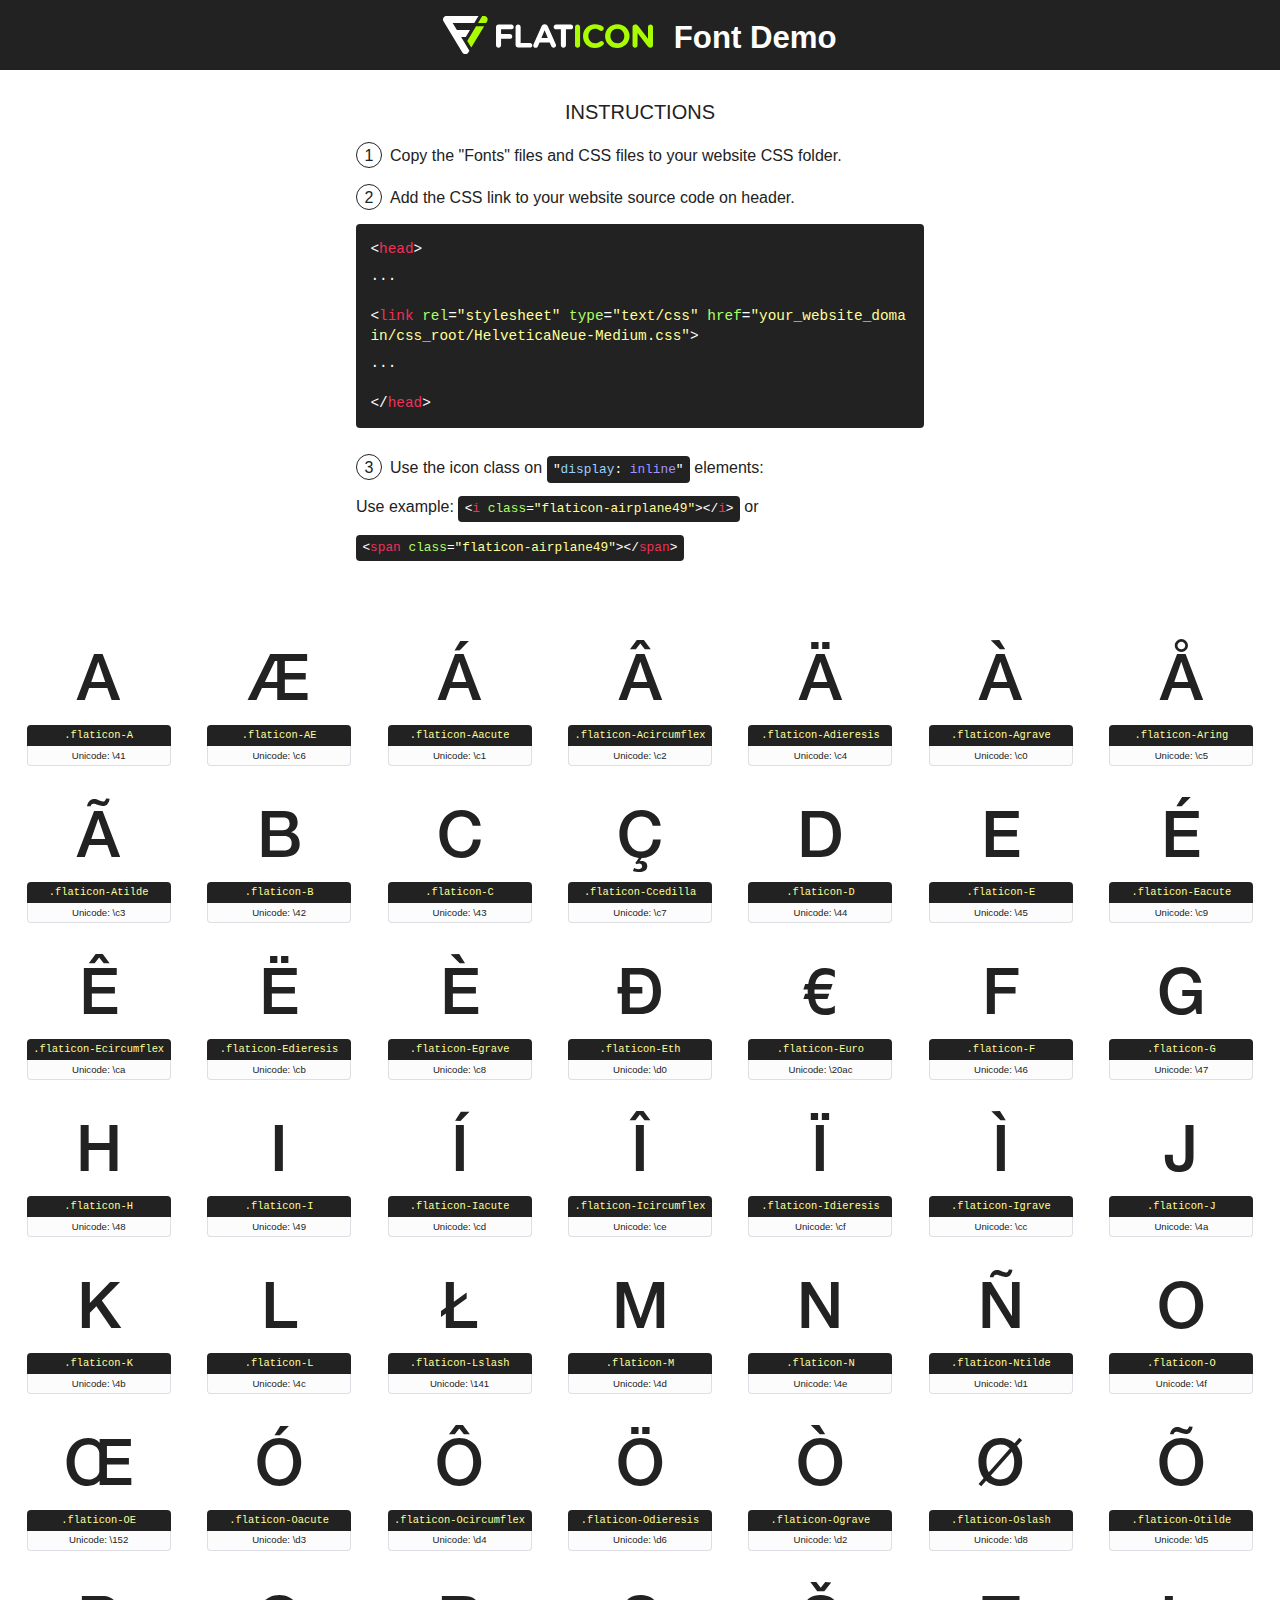
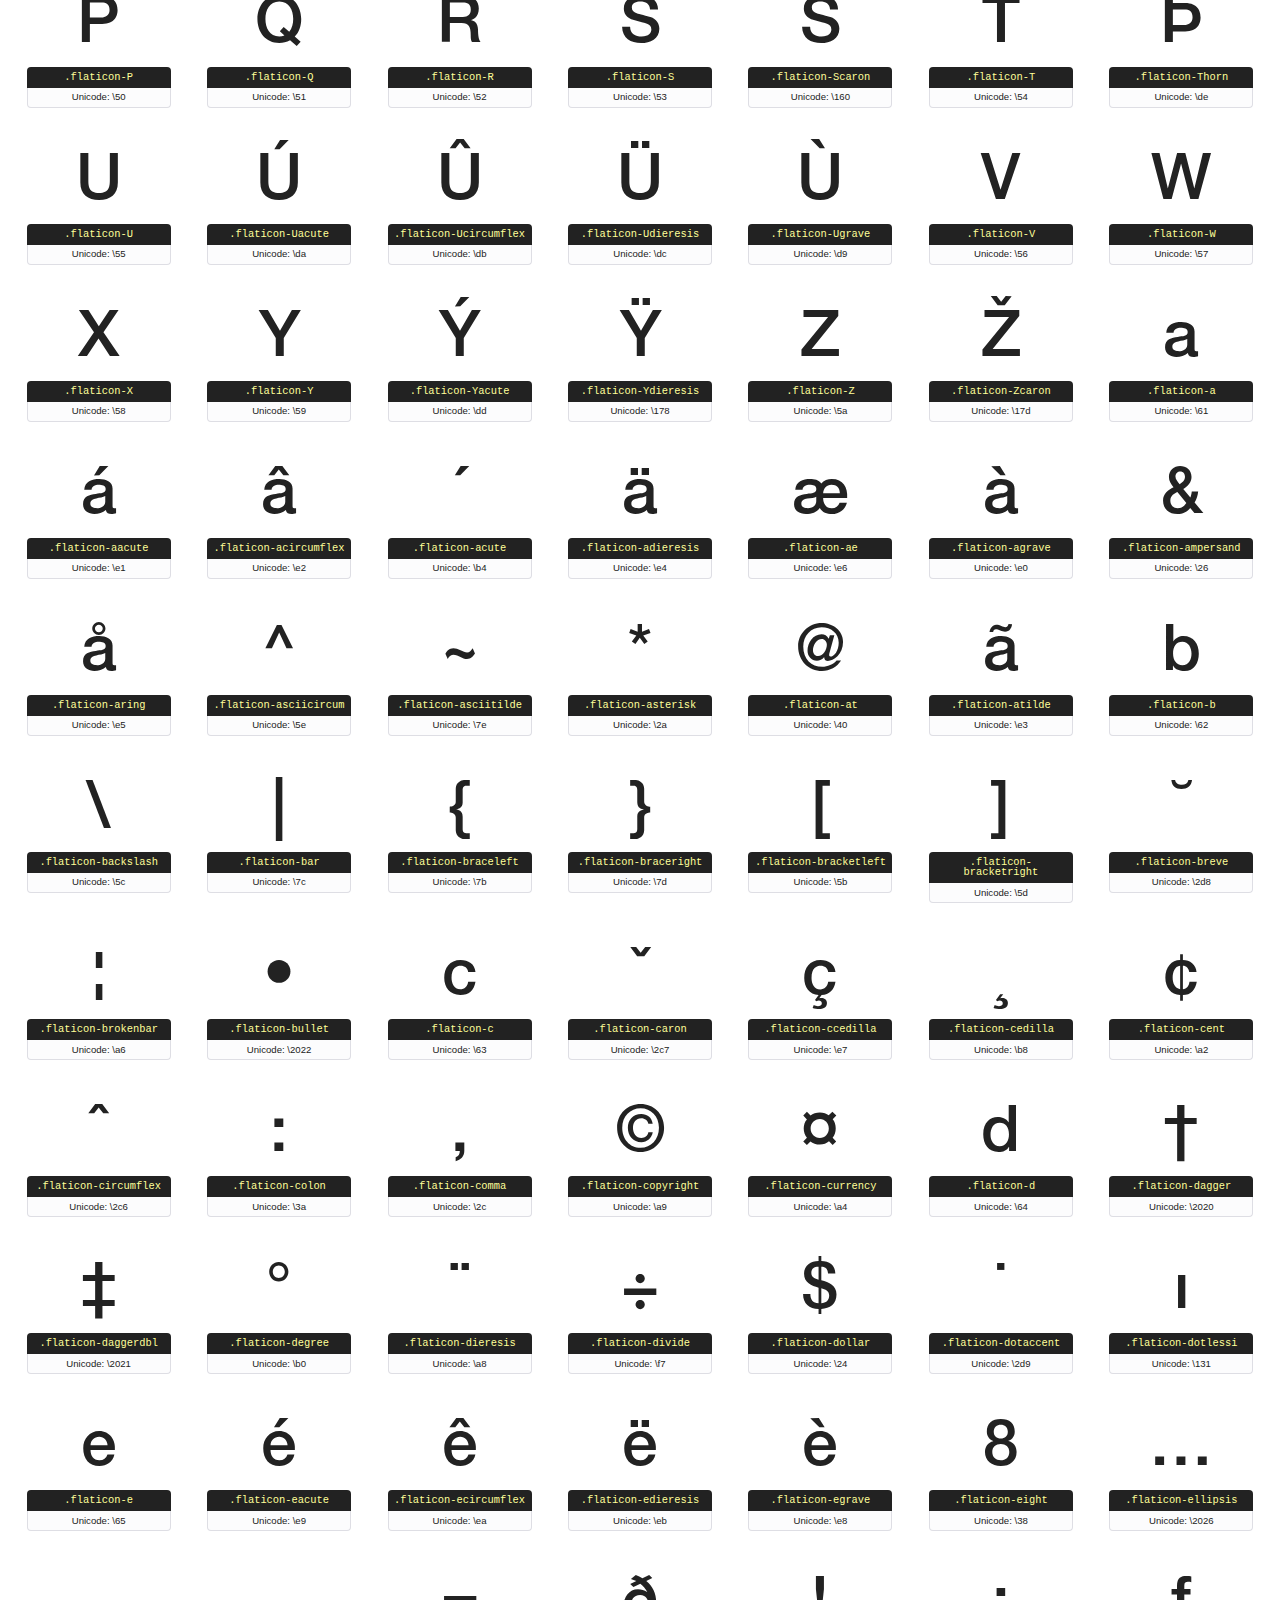
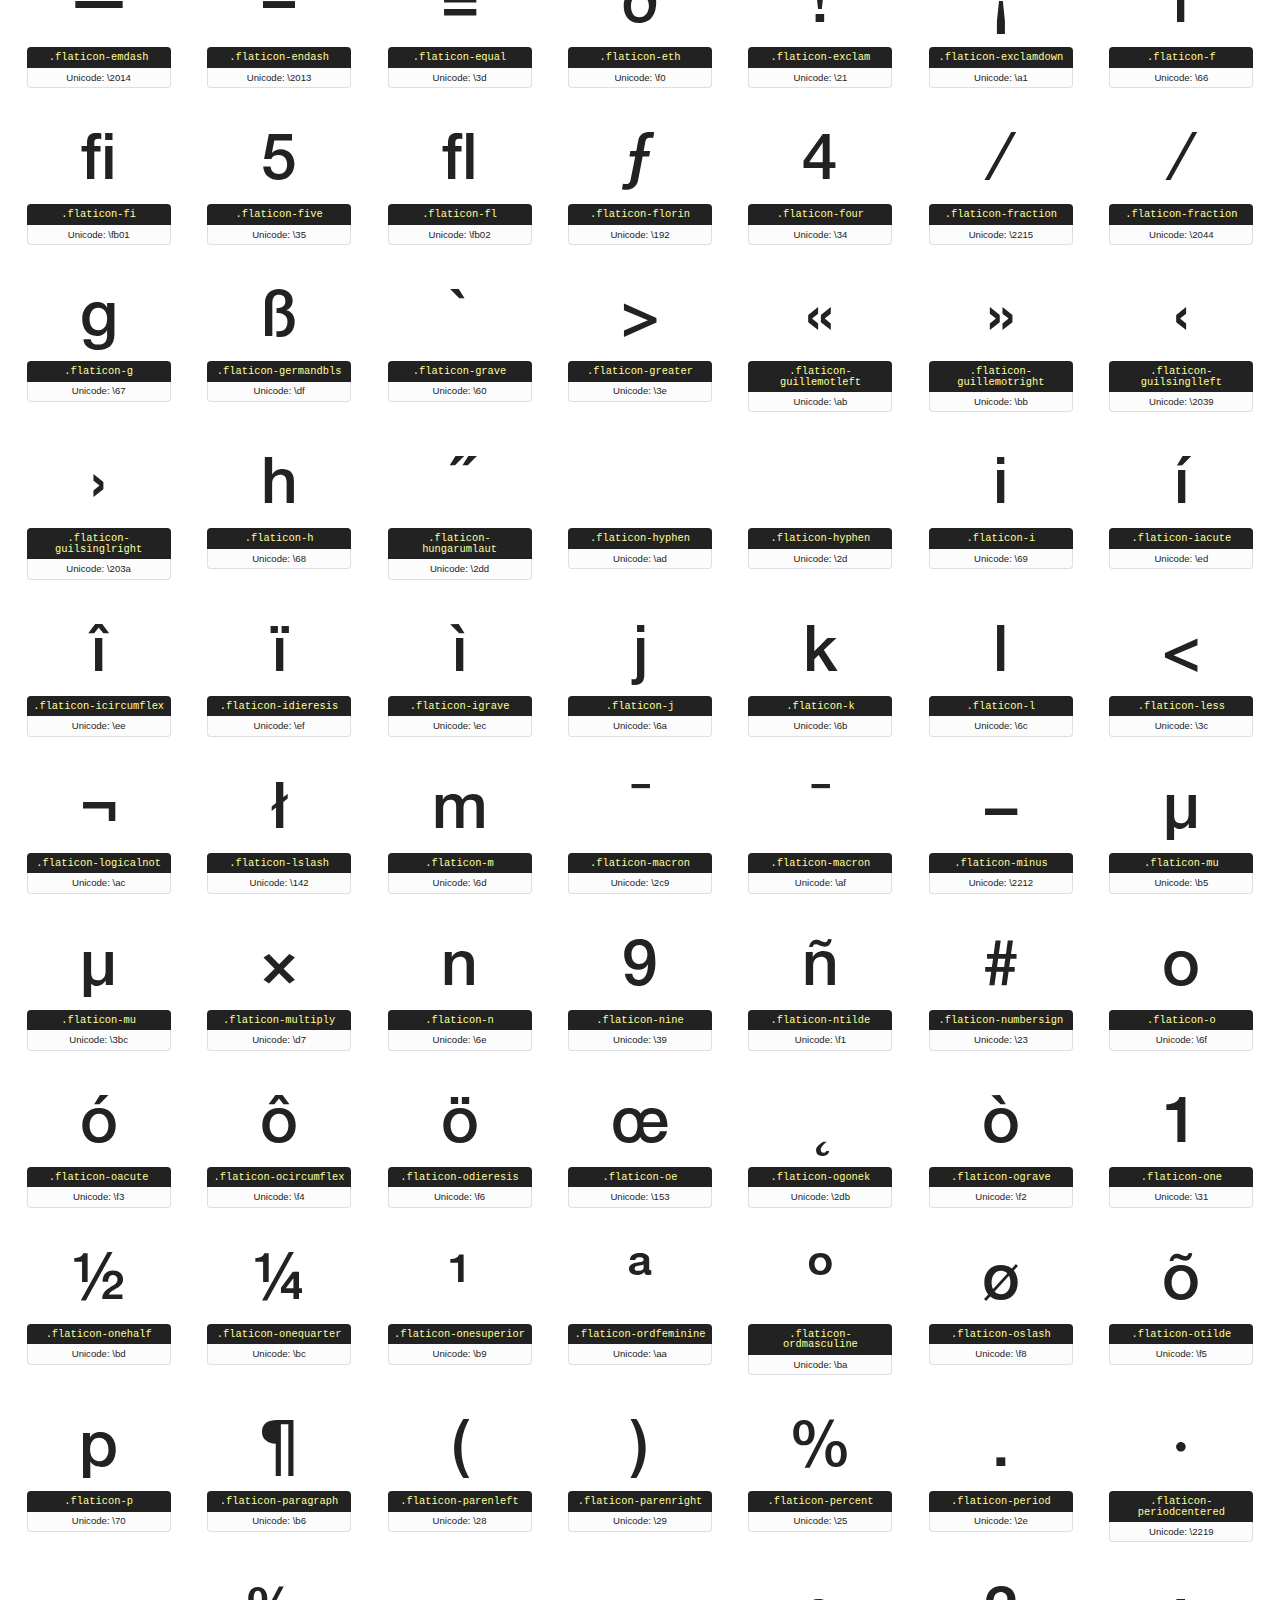
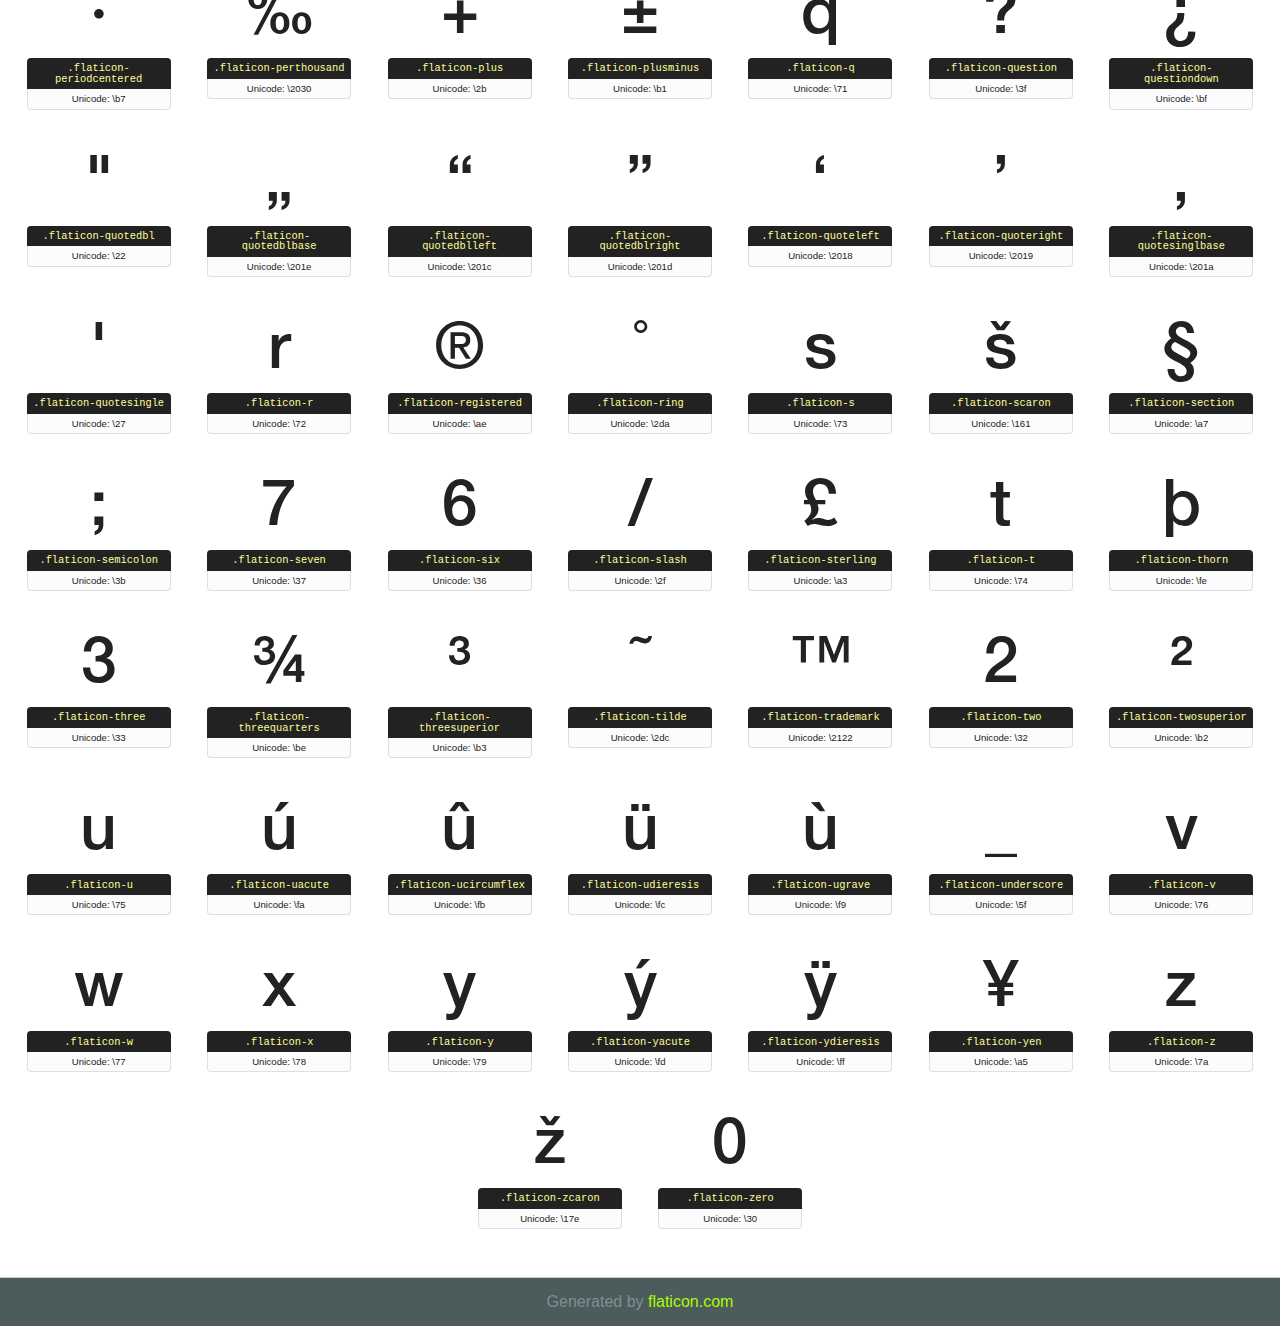
<file: Integration 01/fonts/Helvetica Medium/HelveticaNeue-Medium.html>
<!DOCTYPE html>
		<html>
		<head>
			<title>HelveticaNeue-Medium font - Generated with flaticon.com</title>
			<style>
				@font-face {
					font-family: "HelveticaNeue-Medium";
					src: url("./HelveticaNeue-Medium.eot");
					src: url("./HelveticaNeue-Medium.eot?#iefix") format("embedded-opentype"),
					url("./HelveticaNeue-Medium.woff") format("woff"),
					url("./HelveticaNeue-Medium.ttf") format("truetype"),
					url("./HelveticaNeue-Medium.svg#HelveticaNeue-Medium") format("svg");
					font-weight: normal;
					font-style: normal;
					-webkit-font-smoothing: antialiased;
					-moz-osx-font-smoothing: grayscale;
				}
				html, body, div, span, applet, object, iframe,
				h1, h2, h3, h4, h5, h6, p, blockquote, pre,
				a, abbr, acronym, address, big, cite, code,
				del, dfn, em, img, ins, kbd, q, s, samp,
				small, strike, strong, sub, sup, tt, var,
				b, u, i, center,
				dl, dt, dd, ol, ul, li,
				fieldset, form, label, legend,
				table, caption, tbody, tfoot, thead, tr, th, td,
				article, aside, canvas, details, embed,
				figure, figcaption, footer, header, hgroup,
				menu, nav, output, ruby, section, summary,
				time, mark, audio, video {
					margin: 0;
					padding: 0;
					border: 0;
					font-size: 100%;
					font: inherit;
					vertical-align: baseline;
				}
				/* HTML5 display-role reset for older browsers */
				article, aside, details, figcaption, figure,
				footer, header, hgroup, menu, nav, section {
					display: block;
				}
				body {
					line-height: 1;
				}
				ol, ul {
					list-style: none;
				}
				blockquote, q {
					quotes: none;
				}
				blockquote:before, blockquote:after,
				q:before, q:after {
					content: "";
					content: none;
				}
				table {
					border-collapse: collapse;
					border-spacing: 0;
				}
				body {
					font-family: "Varela Round", Helvetica, Arial, sans-serif;
					font-size: 16px;
					color: #222;
				}
				a {
					color: #333;
					border-bottom: 1px solid #a9fd00;
					font-weight: bold;
					text-decoration: none;
				}
    * {
				-moz-box-sizing: border-box;
				-webkit-box-sizing: border-box;
				box-sizing: border-box;
				margin: 0;
				padding: 0;
			}
			[class^="flaticon-"]:before, [class*=" flaticon-"]:before, [class^="flaticon-"]:after, [class*=" flaticon-"]:after {
				font-family: "HelveticaNeue-Medium";
				font-size: 30px;
				font-style: normal;
				margin-left: 20px;
				color: #333;
			}
			.wrapper {
				max-width: 600px;
				margin: auto;
				padding: 0 1em;
			}
			.title {
				font-size: 1.25em;
				text-align: center;
				margin-bottom: 1em;
				text-transform: uppercase;
			}
			header {
				text-align: center;
				background-color: #222;
				color: #fff;
				padding: 1em;
			}
			header .logo {
				width: 210px;
				height: 38px;
				display: inline-block;
				vertical-align: middle;
				margin-right: 1em;
				border: none;
			}
			header strong {
				font-size: 1.95em;
				font-weight: bold;
				vertical-align: middle;
				margin-top: 5px;
				display: inline-block;
			}
			.demo {
				margin: 2em auto;
				line-height: 1.25em;
			}
			.demo ul li {
				margin-bottom: 1em;
			}
			.demo ul li .num {
				color: #222;
				border-radius: 20px;
				display: inline-block;
				width: 26px;
				padding: 3px;
				height: 26px;
				text-align: center;
				margin-right: 0.5em;
				border: 1px solid #222;
			}
			.demo ul li code {
				background-color: #222;
				border-radius: 4px;
				padding: 0.25em 0.5em;
				display: inline-block;
				color: #fff;
				font-family: Consolas,Monaco,Lucida Console,Liberation Mono,DejaVu Sans Mono,Bitstream Vera Sans Mono,Courier New, monospace;
				font-weight: lighter;
				margin-top: 1em;
				font-size: 0.8em;
				word-break: break-all;
			}
			.demo ul li code.big {
				padding: 1em;
				font-size: 0.9em;
			}
			.demo ul li code .red {
				color: #EF3159;
			}
			.demo ul li code .green {
				color: #ACFF65;
			}
			.demo ul li code .yellow {
				color: #FFFF99;
			}
			.demo ul li code .blue {
				color: #99D3FF;
			}
			.demo ul li code .purple {
				color: #A295FF;
			}
			.demo ul li code .dots {
				margin-top: 0.5em;
				display: block;
			}
    #glyphs {
			border-bottom: 1px solid #ccc;
			padding: 2em 0;
			text-align: center;
		}
		.glyph {
			display: inline-block;
			width: 9em;
			margin: 1em;
			text-align: center;
			vertical-align: top;
			background: #FFF;
		}
		.glyph .glyph-icon {
			padding: 10px;
			display: block;
			font-family:"HelveticaNeue-Medium";
			font-size: 64px;
			line-height: 1;
		}
		.glyph .glyph-icon:before {
			font-size: 64px;
			color: #222;
			margin-left: 0;
		}
		.class-name {
			font-size: 0.65em;
			background-color: #222;
			color: #fff;
			border-radius: 4px 4px 0 0;
			padding: 0.5em;
			color: #FFFF99;
			font-family: Consolas,Monaco,Lucida Console,Liberation Mono,DejaVu Sans Mono,Bitstream Vera Sans Mono,Courier New, monospace;
		}
		.author-name {
			font-size: 0.6em;
			background-color: #fcfcfd;
			border: 1px solid #DEDEE4;
			border-top: 0;
			border-radius: 0 0 4px 4px;
			padding: 0.5em;
		}
		.class-name:last-child {
			font-size: 10px;
			color:#888;
		}
		.class-name:last-child a {
			font-size: 10px;
			color:#555;
		}
		.class-name:last-child a:hover {
			color:#a9fd00;
		}
		.glyph > input {
			display: block;
			width: 100px;
			margin: 5px auto;
			text-align: center;
			font-size: 12px;
			cursor: text;
		}
		.glyph > input.icon-input {
			font-family:"HelveticaNeue-Medium";
			font-size: 16px;
			margin-bottom: 10px;
		}
		.attribution .title {
			margin-top: 2em;
		}
		.attribution textarea {
			background-color: #fcfcfd;
			padding: 1em;
			border: none;
			box-shadow: none;
			border: 1px solid #DEDEE4;
			border-radius: 4px;
			resize: none;
			width: 100%;
			height: 150px;
			font-size: 0.8em;
			font-family: Consolas,Monaco,Lucida Console,Liberation Mono,DejaVu Sans Mono,Bitstream Vera Sans Mono,Courier New, monospace;
			-webkit-appearance: none;
		}
		.iconsuse {
			margin: 2em auto;
			text-align: center;
			max-width: 1200px;
		}
		.iconsuse:after {
			content: "";
			display: table;
			clear: both;
		}
		.iconsuse .image {
			float: left;
			width: 25%;
			padding: 0 1em;
		}
		.iconsuse .image p {
			margin-bottom: 1em;
		}
		.iconsuse .image span {
			display: block;
			font-size: 0.65em;
			background-color: #222;
			color: #fff;
			border-radius: 4px;
			padding: 0.5em;
			color: #FFFF99;
			margin-top: 1em;
			font-family: Consolas,Monaco,Lucida Console,Liberation Mono,DejaVu Sans Mono,Bitstream Vera Sans Mono,Courier New, monospace;
		}
    #footer {
		text-align: center;
		background-color: #4C5B5C;
		color: #7c9192;
		padding: 1em;
	}
    #footer a {
	border: none;
	color: #a9fd00;
	font-weight: normal;
}
@media (max-width: 960px) {
	.iconsuse .image {
		width: 50%;
	}
}
@media (max-width: 560px) {
	.iconsuse .image {
		width: 100%;
	}
}
</style>
<link rel="stylesheet" type="text/css" href="HelveticaNeue-Medium.css">
</head>

<body class="characters-off">

	<header>
		<a href="http://www.flaticon.com" target="_blank" class="logo">
			<svg version="1.1" xmlns="http://www.w3.org/2000/svg" xmlns:xlink="http://www.w3.org/1999/xlink" xmlns:a="http://ns.adobe.com/AdobeSVGViewerExtensions/3.0/" viewBox="0 0 560.875 102.036" enable-background="new 0 0 560.875 102.036" xml:space="preserve">
				<defs>
				</defs>
				<g>
					<g class="letters">
						<path fill="#ffffff" d="M141.596,29.675c0-3.777,2.985-6.767,6.764-6.767h34.438c3.426,0,6.15,2.728,6.15,6.15
						c0,3.43-2.724,6.149-6.15,6.149h-27.674v13.091h23.719c3.429,0,6.151,2.724,6.151,6.15c0,3.43-2.723,6.149-6.151,6.149h-23.719
						v17.574c0,3.773-2.986,6.761-6.764,6.761c-3.779,0-6.764-2.989-6.764-6.761V29.675z"></path>
						<path fill="#ffffff" d="M193.844,29.149c0-3.781,2.985-6.767,6.764-6.767c3.776,0,6.763,2.985,6.763,6.767v42.957h25.039
						c3.426,0,6.149,2.726,6.149,6.153c0,3.425-2.723,6.15-6.149,6.15h-31.802c-3.779,0-6.764-2.986-6.764-6.768V29.149z"></path>
						<path fill="#ffffff" d="M241.891,75.71l21.438-48.407c1.492-3.341,4.215-5.357,7.906-5.357h0.792
						c3.686,0,6.323,2.017,7.815,5.357l21.439,48.407c0.436,0.967,0.701,1.845,0.701,2.723c0,3.602-2.809,6.501-6.414,6.501
						c-3.161,0-5.269-1.845-6.499-4.655l-4.132-9.661h-27.059l-4.301,10.102c-1.144,2.631-3.426,4.214-6.237,4.214
						c-3.517,0-6.24-2.81-6.24-6.325C241.1,77.64,241.451,76.677,241.891,75.71z M279.932,58.666l-8.521-20.297l-8.526,20.297H279.932
						z"></path>
						<path fill="#ffffff" d="M314.864,35.387H301.86c-3.429,0-6.239-2.813-6.239-6.238c0-3.429,2.811-6.24,6.239-6.24h39.533
						c3.426,0,6.237,2.811,6.237,6.24c0,3.425-2.811,6.238-6.237,6.238h-13.001v42.785c0,3.773-2.99,6.761-6.764,6.761
						c-3.779,0-6.764-2.989-6.764-6.761V35.387z"></path>
						<path fill="#A9FD00" d="M352.615,29.149c0-3.781,2.985-6.767,6.767-6.767c3.774,0,6.761,2.985,6.761,6.767v49.024
						c0,3.773-2.987,6.761-6.761,6.761c-3.781,0-6.767-2.989-6.767-6.761V29.149z"></path>
						<path fill="#A9FD00" d="M374.132,53.836v-0.179c0-17.481,13.178-31.801,32.065-31.801c9.22,0,15.459,2.458,20.557,6.238
						c1.402,1.054,2.637,2.985,2.637,5.357c0,3.692-2.985,6.59-6.681,6.59c-1.845,0-3.071-0.702-4.044-1.319
						c-3.776-2.813-7.729-4.393-12.562-4.393c-10.364,0-17.831,8.611-17.831,19.154v0.173c0,10.542,7.291,19.329,17.831,19.329
						c5.715,0,9.492-1.756,13.359-4.834c1.049-0.874,2.458-1.491,4.039-1.491c3.429,0,6.325,2.813,6.325,6.236
						c0,2.106-1.056,3.78-2.282,4.834c-5.539,4.834-12.036,7.733-21.878,7.733C387.572,85.464,374.132,71.493,374.132,53.836z"></path>
						<path fill="#A9FD00" d="M433.009,53.836v-0.179c0-17.481,13.79-31.801,32.766-31.801c18.981,0,32.592,14.143,32.592,31.628v0.173
						c0,17.483-13.785,31.807-32.769,31.807C446.625,85.464,433.009,71.32,433.009,53.836z M484.224,53.836v-0.179
						c0-10.539-7.725-19.326-18.626-19.326c-10.893,0-18.449,8.611-18.449,19.154v0.173c0,10.542,7.73,19.329,18.626,19.329
						C476.676,72.986,484.224,64.378,484.224,53.836z"></path>
						<path fill="#A9FD00" d="M506.233,29.321c0-3.774,2.99-6.763,6.767-6.763h1.401c3.252,0,5.183,1.583,7.029,3.953l26.093,34.265
						V29.059c0-3.692,2.99-6.677,6.681-6.677c3.683,0,6.671,2.985,6.671,6.677v48.934c0,3.78-2.987,6.765-6.764,6.765h-0.436
						c-3.257,0-5.188-1.581-7.034-3.953l-27.056-35.492v32.944c0,3.687-2.985,6.676-6.678,6.676c-3.683,0-6.673-2.989-6.673-6.676
						V29.321z"></path>
					</g>
					<g class="insignia">
						<path fill="#ffffff" d="M48.372,56.137h12.517l11.156-18.537H37.186L25.688,18.539h57.825L94.668,0H9.271
						C5.925,0,2.842,1.801,1.198,4.716c-1.644,2.907-1.593,6.482,0.134,9.343l50.38,83.501c1.678,2.781,4.689,4.476,7.938,4.476
						c3.246,0,6.257-1.695,7.935-4.476l2.898-4.804L48.372,56.137z"></path>
						<g class="i">
							<path fill="#A9FD00" d="M93.575,18.539h0.031v0.004l21.652,0.004l2.705-4.488c1.727-2.861,1.778-6.436,0.133-9.343
							C116.454,1.801,113.371,0,110.026,0h-5.294L93.575,18.539z"></path>
							<polygon fill="#A9FD00" points="88.291,27.356 64.725,66.486 75.519,84.404 109.942,27.356"></polygon>
						</g>
					</g>
				</g>
			</svg>
		</a>
		<strong>Font Demo</strong>
	</header>


	<section class="demo wrapper">

		<p class="title">Instructions</p>

		<ul>
			<li>
				<span class="num">1</span>Copy the "Fonts" files and CSS files to your website CSS folder.
			</li>
			<li>
				<span class="num">2</span>Add the CSS link to your website source code on header.
				<code class="big">
					&lt;<span class="red">head</span>&gt;
					<br/><span class="dots">...</span>
					<br/>&lt;<span class="red">link</span> <span class="green">rel</span>=<span class="yellow">"stylesheet"</span> <span class="green">type</span>=<span class="yellow">"text/css"</span> <span class="green">href</span>=<span class="yellow">"your_website_domain/css_root/HelveticaNeue-Medium.css"</span>&gt;
					<br/><span class="dots">...</span>
					<br/>&lt;/<span class="red">head</span>&gt;
				</code>
			</li>

			<li>
				<p>
					<span class="num">3</span>Use the icon class on <code>"<span class="blue">display</span>:<span class="purple"> inline</span>"</code> elements:
					<br />
					Use example: <code>&lt;<span class="red">i</span> <span class="green">class</span>=<span class="yellow">&quot;flaticon-airplane49&quot;</span>&gt;&lt;/<span class="red">i</span>&gt;</code> or <code>&lt;<span class="red">span</span> <span class="green">class</span>=<span class="yellow">&quot;flaticon-airplane49&quot;</span>&gt;&lt;/<span class="red">span</span>&gt;</code>
				</li>
			</ul>

		</section>

		<section id="glyphs"><div class="glyph"><div class="glyph-icon flaticon-A"></div>
				<div class="class-name">.flaticon-A</div>
				<div class="author-name">Unicode: \41</div>
			</div> <div class="glyph"><div class="glyph-icon flaticon-AE"></div>
				<div class="class-name">.flaticon-AE</div>
				<div class="author-name">Unicode: \c6</div>
			</div> <div class="glyph"><div class="glyph-icon flaticon-Aacute"></div>
				<div class="class-name">.flaticon-Aacute</div>
				<div class="author-name">Unicode: \c1</div>
			</div> <div class="glyph"><div class="glyph-icon flaticon-Acircumflex"></div>
				<div class="class-name">.flaticon-Acircumflex</div>
				<div class="author-name">Unicode: \c2</div>
			</div> <div class="glyph"><div class="glyph-icon flaticon-Adieresis"></div>
				<div class="class-name">.flaticon-Adieresis</div>
				<div class="author-name">Unicode: \c4</div>
			</div> <div class="glyph"><div class="glyph-icon flaticon-Agrave"></div>
				<div class="class-name">.flaticon-Agrave</div>
				<div class="author-name">Unicode: \c0</div>
			</div> <div class="glyph"><div class="glyph-icon flaticon-Aring"></div>
				<div class="class-name">.flaticon-Aring</div>
				<div class="author-name">Unicode: \c5</div>
			</div> <div class="glyph"><div class="glyph-icon flaticon-Atilde"></div>
				<div class="class-name">.flaticon-Atilde</div>
				<div class="author-name">Unicode: \c3</div>
			</div> <div class="glyph"><div class="glyph-icon flaticon-B"></div>
				<div class="class-name">.flaticon-B</div>
				<div class="author-name">Unicode: \42</div>
			</div> <div class="glyph"><div class="glyph-icon flaticon-C"></div>
				<div class="class-name">.flaticon-C</div>
				<div class="author-name">Unicode: \43</div>
			</div> <div class="glyph"><div class="glyph-icon flaticon-Ccedilla"></div>
				<div class="class-name">.flaticon-Ccedilla</div>
				<div class="author-name">Unicode: \c7</div>
			</div> <div class="glyph"><div class="glyph-icon flaticon-D"></div>
				<div class="class-name">.flaticon-D</div>
				<div class="author-name">Unicode: \44</div>
			</div> <div class="glyph"><div class="glyph-icon flaticon-E"></div>
				<div class="class-name">.flaticon-E</div>
				<div class="author-name">Unicode: \45</div>
			</div> <div class="glyph"><div class="glyph-icon flaticon-Eacute"></div>
				<div class="class-name">.flaticon-Eacute</div>
				<div class="author-name">Unicode: \c9</div>
			</div> <div class="glyph"><div class="glyph-icon flaticon-Ecircumflex"></div>
				<div class="class-name">.flaticon-Ecircumflex</div>
				<div class="author-name">Unicode: \ca</div>
			</div> <div class="glyph"><div class="glyph-icon flaticon-Edieresis"></div>
				<div class="class-name">.flaticon-Edieresis</div>
				<div class="author-name">Unicode: \cb</div>
			</div> <div class="glyph"><div class="glyph-icon flaticon-Egrave"></div>
				<div class="class-name">.flaticon-Egrave</div>
				<div class="author-name">Unicode: \c8</div>
			</div> <div class="glyph"><div class="glyph-icon flaticon-Eth"></div>
				<div class="class-name">.flaticon-Eth</div>
				<div class="author-name">Unicode: \d0</div>
			</div> <div class="glyph"><div class="glyph-icon flaticon-Euro"></div>
				<div class="class-name">.flaticon-Euro</div>
				<div class="author-name">Unicode: \20ac</div>
			</div> <div class="glyph"><div class="glyph-icon flaticon-F"></div>
				<div class="class-name">.flaticon-F</div>
				<div class="author-name">Unicode: \46</div>
			</div> <div class="glyph"><div class="glyph-icon flaticon-G"></div>
				<div class="class-name">.flaticon-G</div>
				<div class="author-name">Unicode: \47</div>
			</div> <div class="glyph"><div class="glyph-icon flaticon-H"></div>
				<div class="class-name">.flaticon-H</div>
				<div class="author-name">Unicode: \48</div>
			</div> <div class="glyph"><div class="glyph-icon flaticon-I"></div>
				<div class="class-name">.flaticon-I</div>
				<div class="author-name">Unicode: \49</div>
			</div> <div class="glyph"><div class="glyph-icon flaticon-Iacute"></div>
				<div class="class-name">.flaticon-Iacute</div>
				<div class="author-name">Unicode: \cd</div>
			</div> <div class="glyph"><div class="glyph-icon flaticon-Icircumflex"></div>
				<div class="class-name">.flaticon-Icircumflex</div>
				<div class="author-name">Unicode: \ce</div>
			</div> <div class="glyph"><div class="glyph-icon flaticon-Idieresis"></div>
				<div class="class-name">.flaticon-Idieresis</div>
				<div class="author-name">Unicode: \cf</div>
			</div> <div class="glyph"><div class="glyph-icon flaticon-Igrave"></div>
				<div class="class-name">.flaticon-Igrave</div>
				<div class="author-name">Unicode: \cc</div>
			</div> <div class="glyph"><div class="glyph-icon flaticon-J"></div>
				<div class="class-name">.flaticon-J</div>
				<div class="author-name">Unicode: \4a</div>
			</div> <div class="glyph"><div class="glyph-icon flaticon-K"></div>
				<div class="class-name">.flaticon-K</div>
				<div class="author-name">Unicode: \4b</div>
			</div> <div class="glyph"><div class="glyph-icon flaticon-L"></div>
				<div class="class-name">.flaticon-L</div>
				<div class="author-name">Unicode: \4c</div>
			</div> <div class="glyph"><div class="glyph-icon flaticon-Lslash"></div>
				<div class="class-name">.flaticon-Lslash</div>
				<div class="author-name">Unicode: \141</div>
			</div> <div class="glyph"><div class="glyph-icon flaticon-M"></div>
				<div class="class-name">.flaticon-M</div>
				<div class="author-name">Unicode: \4d</div>
			</div> <div class="glyph"><div class="glyph-icon flaticon-N"></div>
				<div class="class-name">.flaticon-N</div>
				<div class="author-name">Unicode: \4e</div>
			</div> <div class="glyph"><div class="glyph-icon flaticon-Ntilde"></div>
				<div class="class-name">.flaticon-Ntilde</div>
				<div class="author-name">Unicode: \d1</div>
			</div> <div class="glyph"><div class="glyph-icon flaticon-O"></div>
				<div class="class-name">.flaticon-O</div>
				<div class="author-name">Unicode: \4f</div>
			</div> <div class="glyph"><div class="glyph-icon flaticon-OE"></div>
				<div class="class-name">.flaticon-OE</div>
				<div class="author-name">Unicode: \152</div>
			</div> <div class="glyph"><div class="glyph-icon flaticon-Oacute"></div>
				<div class="class-name">.flaticon-Oacute</div>
				<div class="author-name">Unicode: \d3</div>
			</div> <div class="glyph"><div class="glyph-icon flaticon-Ocircumflex"></div>
				<div class="class-name">.flaticon-Ocircumflex</div>
				<div class="author-name">Unicode: \d4</div>
			</div> <div class="glyph"><div class="glyph-icon flaticon-Odieresis"></div>
				<div class="class-name">.flaticon-Odieresis</div>
				<div class="author-name">Unicode: \d6</div>
			</div> <div class="glyph"><div class="glyph-icon flaticon-Ograve"></div>
				<div class="class-name">.flaticon-Ograve</div>
				<div class="author-name">Unicode: \d2</div>
			</div> <div class="glyph"><div class="glyph-icon flaticon-Oslash"></div>
				<div class="class-name">.flaticon-Oslash</div>
				<div class="author-name">Unicode: \d8</div>
			</div> <div class="glyph"><div class="glyph-icon flaticon-Otilde"></div>
				<div class="class-name">.flaticon-Otilde</div>
				<div class="author-name">Unicode: \d5</div>
			</div> <div class="glyph"><div class="glyph-icon flaticon-P"></div>
				<div class="class-name">.flaticon-P</div>
				<div class="author-name">Unicode: \50</div>
			</div> <div class="glyph"><div class="glyph-icon flaticon-Q"></div>
				<div class="class-name">.flaticon-Q</div>
				<div class="author-name">Unicode: \51</div>
			</div> <div class="glyph"><div class="glyph-icon flaticon-R"></div>
				<div class="class-name">.flaticon-R</div>
				<div class="author-name">Unicode: \52</div>
			</div> <div class="glyph"><div class="glyph-icon flaticon-S"></div>
				<div class="class-name">.flaticon-S</div>
				<div class="author-name">Unicode: \53</div>
			</div> <div class="glyph"><div class="glyph-icon flaticon-Scaron"></div>
				<div class="class-name">.flaticon-Scaron</div>
				<div class="author-name">Unicode: \160</div>
			</div> <div class="glyph"><div class="glyph-icon flaticon-T"></div>
				<div class="class-name">.flaticon-T</div>
				<div class="author-name">Unicode: \54</div>
			</div> <div class="glyph"><div class="glyph-icon flaticon-Thorn"></div>
				<div class="class-name">.flaticon-Thorn</div>
				<div class="author-name">Unicode: \de</div>
			</div> <div class="glyph"><div class="glyph-icon flaticon-U"></div>
				<div class="class-name">.flaticon-U</div>
				<div class="author-name">Unicode: \55</div>
			</div> <div class="glyph"><div class="glyph-icon flaticon-Uacute"></div>
				<div class="class-name">.flaticon-Uacute</div>
				<div class="author-name">Unicode: \da</div>
			</div> <div class="glyph"><div class="glyph-icon flaticon-Ucircumflex"></div>
				<div class="class-name">.flaticon-Ucircumflex</div>
				<div class="author-name">Unicode: \db</div>
			</div> <div class="glyph"><div class="glyph-icon flaticon-Udieresis"></div>
				<div class="class-name">.flaticon-Udieresis</div>
				<div class="author-name">Unicode: \dc</div>
			</div> <div class="glyph"><div class="glyph-icon flaticon-Ugrave"></div>
				<div class="class-name">.flaticon-Ugrave</div>
				<div class="author-name">Unicode: \d9</div>
			</div> <div class="glyph"><div class="glyph-icon flaticon-V"></div>
				<div class="class-name">.flaticon-V</div>
				<div class="author-name">Unicode: \56</div>
			</div> <div class="glyph"><div class="glyph-icon flaticon-W"></div>
				<div class="class-name">.flaticon-W</div>
				<div class="author-name">Unicode: \57</div>
			</div> <div class="glyph"><div class="glyph-icon flaticon-X"></div>
				<div class="class-name">.flaticon-X</div>
				<div class="author-name">Unicode: \58</div>
			</div> <div class="glyph"><div class="glyph-icon flaticon-Y"></div>
				<div class="class-name">.flaticon-Y</div>
				<div class="author-name">Unicode: \59</div>
			</div> <div class="glyph"><div class="glyph-icon flaticon-Yacute"></div>
				<div class="class-name">.flaticon-Yacute</div>
				<div class="author-name">Unicode: \dd</div>
			</div> <div class="glyph"><div class="glyph-icon flaticon-Ydieresis"></div>
				<div class="class-name">.flaticon-Ydieresis</div>
				<div class="author-name">Unicode: \178</div>
			</div> <div class="glyph"><div class="glyph-icon flaticon-Z"></div>
				<div class="class-name">.flaticon-Z</div>
				<div class="author-name">Unicode: \5a</div>
			</div> <div class="glyph"><div class="glyph-icon flaticon-Zcaron"></div>
				<div class="class-name">.flaticon-Zcaron</div>
				<div class="author-name">Unicode: \17d</div>
			</div> <div class="glyph"><div class="glyph-icon flaticon-a"></div>
				<div class="class-name">.flaticon-a</div>
				<div class="author-name">Unicode: \61</div>
			</div> <div class="glyph"><div class="glyph-icon flaticon-aacute"></div>
				<div class="class-name">.flaticon-aacute</div>
				<div class="author-name">Unicode: \e1</div>
			</div> <div class="glyph"><div class="glyph-icon flaticon-acircumflex"></div>
				<div class="class-name">.flaticon-acircumflex</div>
				<div class="author-name">Unicode: \e2</div>
			</div> <div class="glyph"><div class="glyph-icon flaticon-acute"></div>
				<div class="class-name">.flaticon-acute</div>
				<div class="author-name">Unicode: \b4</div>
			</div> <div class="glyph"><div class="glyph-icon flaticon-adieresis"></div>
				<div class="class-name">.flaticon-adieresis</div>
				<div class="author-name">Unicode: \e4</div>
			</div> <div class="glyph"><div class="glyph-icon flaticon-ae"></div>
				<div class="class-name">.flaticon-ae</div>
				<div class="author-name">Unicode: \e6</div>
			</div> <div class="glyph"><div class="glyph-icon flaticon-agrave"></div>
				<div class="class-name">.flaticon-agrave</div>
				<div class="author-name">Unicode: \e0</div>
			</div> <div class="glyph"><div class="glyph-icon flaticon-ampersand"></div>
				<div class="class-name">.flaticon-ampersand</div>
				<div class="author-name">Unicode: \26</div>
			</div> <div class="glyph"><div class="glyph-icon flaticon-aring"></div>
				<div class="class-name">.flaticon-aring</div>
				<div class="author-name">Unicode: \e5</div>
			</div> <div class="glyph"><div class="glyph-icon flaticon-asciicircum"></div>
				<div class="class-name">.flaticon-asciicircum</div>
				<div class="author-name">Unicode: \5e</div>
			</div> <div class="glyph"><div class="glyph-icon flaticon-asciitilde"></div>
				<div class="class-name">.flaticon-asciitilde</div>
				<div class="author-name">Unicode: \7e</div>
			</div> <div class="glyph"><div class="glyph-icon flaticon-asterisk"></div>
				<div class="class-name">.flaticon-asterisk</div>
				<div class="author-name">Unicode: \2a</div>
			</div> <div class="glyph"><div class="glyph-icon flaticon-at"></div>
				<div class="class-name">.flaticon-at</div>
				<div class="author-name">Unicode: \40</div>
			</div> <div class="glyph"><div class="glyph-icon flaticon-atilde"></div>
				<div class="class-name">.flaticon-atilde</div>
				<div class="author-name">Unicode: \e3</div>
			</div> <div class="glyph"><div class="glyph-icon flaticon-b"></div>
				<div class="class-name">.flaticon-b</div>
				<div class="author-name">Unicode: \62</div>
			</div> <div class="glyph"><div class="glyph-icon flaticon-backslash"></div>
				<div class="class-name">.flaticon-backslash</div>
				<div class="author-name">Unicode: \5c</div>
			</div> <div class="glyph"><div class="glyph-icon flaticon-bar"></div>
				<div class="class-name">.flaticon-bar</div>
				<div class="author-name">Unicode: \7c</div>
			</div> <div class="glyph"><div class="glyph-icon flaticon-braceleft"></div>
				<div class="class-name">.flaticon-braceleft</div>
				<div class="author-name">Unicode: \7b</div>
			</div> <div class="glyph"><div class="glyph-icon flaticon-braceright"></div>
				<div class="class-name">.flaticon-braceright</div>
				<div class="author-name">Unicode: \7d</div>
			</div> <div class="glyph"><div class="glyph-icon flaticon-bracketleft"></div>
				<div class="class-name">.flaticon-bracketleft</div>
				<div class="author-name">Unicode: \5b</div>
			</div> <div class="glyph"><div class="glyph-icon flaticon-bracketright"></div>
				<div class="class-name">.flaticon-bracketright</div>
				<div class="author-name">Unicode: \5d</div>
			</div> <div class="glyph"><div class="glyph-icon flaticon-breve"></div>
				<div class="class-name">.flaticon-breve</div>
				<div class="author-name">Unicode: \2d8</div>
			</div> <div class="glyph"><div class="glyph-icon flaticon-brokenbar"></div>
				<div class="class-name">.flaticon-brokenbar</div>
				<div class="author-name">Unicode: \a6</div>
			</div> <div class="glyph"><div class="glyph-icon flaticon-bullet"></div>
				<div class="class-name">.flaticon-bullet</div>
				<div class="author-name">Unicode: \2022</div>
			</div> <div class="glyph"><div class="glyph-icon flaticon-c"></div>
				<div class="class-name">.flaticon-c</div>
				<div class="author-name">Unicode: \63</div>
			</div> <div class="glyph"><div class="glyph-icon flaticon-caron"></div>
				<div class="class-name">.flaticon-caron</div>
				<div class="author-name">Unicode: \2c7</div>
			</div> <div class="glyph"><div class="glyph-icon flaticon-ccedilla"></div>
				<div class="class-name">.flaticon-ccedilla</div>
				<div class="author-name">Unicode: \e7</div>
			</div> <div class="glyph"><div class="glyph-icon flaticon-cedilla"></div>
				<div class="class-name">.flaticon-cedilla</div>
				<div class="author-name">Unicode: \b8</div>
			</div> <div class="glyph"><div class="glyph-icon flaticon-cent"></div>
				<div class="class-name">.flaticon-cent</div>
				<div class="author-name">Unicode: \a2</div>
			</div> <div class="glyph"><div class="glyph-icon flaticon-circumflex"></div>
				<div class="class-name">.flaticon-circumflex</div>
				<div class="author-name">Unicode: \2c6</div>
			</div> <div class="glyph"><div class="glyph-icon flaticon-colon"></div>
				<div class="class-name">.flaticon-colon</div>
				<div class="author-name">Unicode: \3a</div>
			</div> <div class="glyph"><div class="glyph-icon flaticon-comma"></div>
				<div class="class-name">.flaticon-comma</div>
				<div class="author-name">Unicode: \2c</div>
			</div> <div class="glyph"><div class="glyph-icon flaticon-copyright"></div>
				<div class="class-name">.flaticon-copyright</div>
				<div class="author-name">Unicode: \a9</div>
			</div> <div class="glyph"><div class="glyph-icon flaticon-currency"></div>
				<div class="class-name">.flaticon-currency</div>
				<div class="author-name">Unicode: \a4</div>
			</div> <div class="glyph"><div class="glyph-icon flaticon-d"></div>
				<div class="class-name">.flaticon-d</div>
				<div class="author-name">Unicode: \64</div>
			</div> <div class="glyph"><div class="glyph-icon flaticon-dagger"></div>
				<div class="class-name">.flaticon-dagger</div>
				<div class="author-name">Unicode: \2020</div>
			</div> <div class="glyph"><div class="glyph-icon flaticon-daggerdbl"></div>
				<div class="class-name">.flaticon-daggerdbl</div>
				<div class="author-name">Unicode: \2021</div>
			</div> <div class="glyph"><div class="glyph-icon flaticon-degree"></div>
				<div class="class-name">.flaticon-degree</div>
				<div class="author-name">Unicode: \b0</div>
			</div> <div class="glyph"><div class="glyph-icon flaticon-dieresis"></div>
				<div class="class-name">.flaticon-dieresis</div>
				<div class="author-name">Unicode: \a8</div>
			</div> <div class="glyph"><div class="glyph-icon flaticon-divide"></div>
				<div class="class-name">.flaticon-divide</div>
				<div class="author-name">Unicode: \f7</div>
			</div> <div class="glyph"><div class="glyph-icon flaticon-dollar"></div>
				<div class="class-name">.flaticon-dollar</div>
				<div class="author-name">Unicode: \24</div>
			</div> <div class="glyph"><div class="glyph-icon flaticon-dotaccent"></div>
				<div class="class-name">.flaticon-dotaccent</div>
				<div class="author-name">Unicode: \2d9</div>
			</div> <div class="glyph"><div class="glyph-icon flaticon-dotlessi"></div>
				<div class="class-name">.flaticon-dotlessi</div>
				<div class="author-name">Unicode: \131</div>
			</div> <div class="glyph"><div class="glyph-icon flaticon-e"></div>
				<div class="class-name">.flaticon-e</div>
				<div class="author-name">Unicode: \65</div>
			</div> <div class="glyph"><div class="glyph-icon flaticon-eacute"></div>
				<div class="class-name">.flaticon-eacute</div>
				<div class="author-name">Unicode: \e9</div>
			</div> <div class="glyph"><div class="glyph-icon flaticon-ecircumflex"></div>
				<div class="class-name">.flaticon-ecircumflex</div>
				<div class="author-name">Unicode: \ea</div>
			</div> <div class="glyph"><div class="glyph-icon flaticon-edieresis"></div>
				<div class="class-name">.flaticon-edieresis</div>
				<div class="author-name">Unicode: \eb</div>
			</div> <div class="glyph"><div class="glyph-icon flaticon-egrave"></div>
				<div class="class-name">.flaticon-egrave</div>
				<div class="author-name">Unicode: \e8</div>
			</div> <div class="glyph"><div class="glyph-icon flaticon-eight"></div>
				<div class="class-name">.flaticon-eight</div>
				<div class="author-name">Unicode: \38</div>
			</div> <div class="glyph"><div class="glyph-icon flaticon-ellipsis"></div>
				<div class="class-name">.flaticon-ellipsis</div>
				<div class="author-name">Unicode: \2026</div>
			</div> <div class="glyph"><div class="glyph-icon flaticon-emdash"></div>
				<div class="class-name">.flaticon-emdash</div>
				<div class="author-name">Unicode: \2014</div>
			</div> <div class="glyph"><div class="glyph-icon flaticon-endash"></div>
				<div class="class-name">.flaticon-endash</div>
				<div class="author-name">Unicode: \2013</div>
			</div> <div class="glyph"><div class="glyph-icon flaticon-equal"></div>
				<div class="class-name">.flaticon-equal</div>
				<div class="author-name">Unicode: \3d</div>
			</div> <div class="glyph"><div class="glyph-icon flaticon-eth"></div>
				<div class="class-name">.flaticon-eth</div>
				<div class="author-name">Unicode: \f0</div>
			</div> <div class="glyph"><div class="glyph-icon flaticon-exclam"></div>
				<div class="class-name">.flaticon-exclam</div>
				<div class="author-name">Unicode: \21</div>
			</div> <div class="glyph"><div class="glyph-icon flaticon-exclamdown"></div>
				<div class="class-name">.flaticon-exclamdown</div>
				<div class="author-name">Unicode: \a1</div>
			</div> <div class="glyph"><div class="glyph-icon flaticon-f"></div>
				<div class="class-name">.flaticon-f</div>
				<div class="author-name">Unicode: \66</div>
			</div> <div class="glyph"><div class="glyph-icon flaticon-fi"></div>
				<div class="class-name">.flaticon-fi</div>
				<div class="author-name">Unicode: \fb01</div>
			</div> <div class="glyph"><div class="glyph-icon flaticon-five"></div>
				<div class="class-name">.flaticon-five</div>
				<div class="author-name">Unicode: \35</div>
			</div> <div class="glyph"><div class="glyph-icon flaticon-fl"></div>
				<div class="class-name">.flaticon-fl</div>
				<div class="author-name">Unicode: \fb02</div>
			</div> <div class="glyph"><div class="glyph-icon flaticon-florin"></div>
				<div class="class-name">.flaticon-florin</div>
				<div class="author-name">Unicode: \192</div>
			</div> <div class="glyph"><div class="glyph-icon flaticon-four"></div>
				<div class="class-name">.flaticon-four</div>
				<div class="author-name">Unicode: \34</div>
			</div> <div class="glyph"><div class="glyph-icon flaticon-fraction"></div>
				<div class="class-name">.flaticon-fraction</div>
				<div class="author-name">Unicode: \2215</div>
			</div> <div class="glyph"><div class="glyph-icon flaticon-fraction"></div>
				<div class="class-name">.flaticon-fraction</div>
				<div class="author-name">Unicode: \2044</div>
			</div> <div class="glyph"><div class="glyph-icon flaticon-g"></div>
				<div class="class-name">.flaticon-g</div>
				<div class="author-name">Unicode: \67</div>
			</div> <div class="glyph"><div class="glyph-icon flaticon-germandbls"></div>
				<div class="class-name">.flaticon-germandbls</div>
				<div class="author-name">Unicode: \df</div>
			</div> <div class="glyph"><div class="glyph-icon flaticon-grave"></div>
				<div class="class-name">.flaticon-grave</div>
				<div class="author-name">Unicode: \60</div>
			</div> <div class="glyph"><div class="glyph-icon flaticon-greater"></div>
				<div class="class-name">.flaticon-greater</div>
				<div class="author-name">Unicode: \3e</div>
			</div> <div class="glyph"><div class="glyph-icon flaticon-guillemotleft"></div>
				<div class="class-name">.flaticon-guillemotleft</div>
				<div class="author-name">Unicode: \ab</div>
			</div> <div class="glyph"><div class="glyph-icon flaticon-guillemotright"></div>
				<div class="class-name">.flaticon-guillemotright</div>
				<div class="author-name">Unicode: \bb</div>
			</div> <div class="glyph"><div class="glyph-icon flaticon-guilsinglleft"></div>
				<div class="class-name">.flaticon-guilsinglleft</div>
				<div class="author-name">Unicode: \2039</div>
			</div> <div class="glyph"><div class="glyph-icon flaticon-guilsinglright"></div>
				<div class="class-name">.flaticon-guilsinglright</div>
				<div class="author-name">Unicode: \203a</div>
			</div> <div class="glyph"><div class="glyph-icon flaticon-h"></div>
				<div class="class-name">.flaticon-h</div>
				<div class="author-name">Unicode: \68</div>
			</div> <div class="glyph"><div class="glyph-icon flaticon-hungarumlaut"></div>
				<div class="class-name">.flaticon-hungarumlaut</div>
				<div class="author-name">Unicode: \2dd</div>
			</div> <div class="glyph"><div class="glyph-icon flaticon-hyphen"></div>
				<div class="class-name">.flaticon-hyphen</div>
				<div class="author-name">Unicode: \ad</div>
			</div> <div class="glyph"><div class="glyph-icon flaticon-hyphen"></div>
				<div class="class-name">.flaticon-hyphen</div>
				<div class="author-name">Unicode: \2d</div>
			</div> <div class="glyph"><div class="glyph-icon flaticon-i"></div>
				<div class="class-name">.flaticon-i</div>
				<div class="author-name">Unicode: \69</div>
			</div> <div class="glyph"><div class="glyph-icon flaticon-iacute"></div>
				<div class="class-name">.flaticon-iacute</div>
				<div class="author-name">Unicode: \ed</div>
			</div> <div class="glyph"><div class="glyph-icon flaticon-icircumflex"></div>
				<div class="class-name">.flaticon-icircumflex</div>
				<div class="author-name">Unicode: \ee</div>
			</div> <div class="glyph"><div class="glyph-icon flaticon-idieresis"></div>
				<div class="class-name">.flaticon-idieresis</div>
				<div class="author-name">Unicode: \ef</div>
			</div> <div class="glyph"><div class="glyph-icon flaticon-igrave"></div>
				<div class="class-name">.flaticon-igrave</div>
				<div class="author-name">Unicode: \ec</div>
			</div> <div class="glyph"><div class="glyph-icon flaticon-j"></div>
				<div class="class-name">.flaticon-j</div>
				<div class="author-name">Unicode: \6a</div>
			</div> <div class="glyph"><div class="glyph-icon flaticon-k"></div>
				<div class="class-name">.flaticon-k</div>
				<div class="author-name">Unicode: \6b</div>
			</div> <div class="glyph"><div class="glyph-icon flaticon-l"></div>
				<div class="class-name">.flaticon-l</div>
				<div class="author-name">Unicode: \6c</div>
			</div> <div class="glyph"><div class="glyph-icon flaticon-less"></div>
				<div class="class-name">.flaticon-less</div>
				<div class="author-name">Unicode: \3c</div>
			</div> <div class="glyph"><div class="glyph-icon flaticon-logicalnot"></div>
				<div class="class-name">.flaticon-logicalnot</div>
				<div class="author-name">Unicode: \ac</div>
			</div> <div class="glyph"><div class="glyph-icon flaticon-lslash"></div>
				<div class="class-name">.flaticon-lslash</div>
				<div class="author-name">Unicode: \142</div>
			</div> <div class="glyph"><div class="glyph-icon flaticon-m"></div>
				<div class="class-name">.flaticon-m</div>
				<div class="author-name">Unicode: \6d</div>
			</div> <div class="glyph"><div class="glyph-icon flaticon-macron"></div>
				<div class="class-name">.flaticon-macron</div>
				<div class="author-name">Unicode: \2c9</div>
			</div> <div class="glyph"><div class="glyph-icon flaticon-macron"></div>
				<div class="class-name">.flaticon-macron</div>
				<div class="author-name">Unicode: \af</div>
			</div> <div class="glyph"><div class="glyph-icon flaticon-minus"></div>
				<div class="class-name">.flaticon-minus</div>
				<div class="author-name">Unicode: \2212</div>
			</div> <div class="glyph"><div class="glyph-icon flaticon-mu"></div>
				<div class="class-name">.flaticon-mu</div>
				<div class="author-name">Unicode: \b5</div>
			</div> <div class="glyph"><div class="glyph-icon flaticon-mu"></div>
				<div class="class-name">.flaticon-mu</div>
				<div class="author-name">Unicode: \3bc</div>
			</div> <div class="glyph"><div class="glyph-icon flaticon-multiply"></div>
				<div class="class-name">.flaticon-multiply</div>
				<div class="author-name">Unicode: \d7</div>
			</div> <div class="glyph"><div class="glyph-icon flaticon-n"></div>
				<div class="class-name">.flaticon-n</div>
				<div class="author-name">Unicode: \6e</div>
			</div> <div class="glyph"><div class="glyph-icon flaticon-nine"></div>
				<div class="class-name">.flaticon-nine</div>
				<div class="author-name">Unicode: \39</div>
			</div> <div class="glyph"><div class="glyph-icon flaticon-ntilde"></div>
				<div class="class-name">.flaticon-ntilde</div>
				<div class="author-name">Unicode: \f1</div>
			</div> <div class="glyph"><div class="glyph-icon flaticon-numbersign"></div>
				<div class="class-name">.flaticon-numbersign</div>
				<div class="author-name">Unicode: \23</div>
			</div> <div class="glyph"><div class="glyph-icon flaticon-o"></div>
				<div class="class-name">.flaticon-o</div>
				<div class="author-name">Unicode: \6f</div>
			</div> <div class="glyph"><div class="glyph-icon flaticon-oacute"></div>
				<div class="class-name">.flaticon-oacute</div>
				<div class="author-name">Unicode: \f3</div>
			</div> <div class="glyph"><div class="glyph-icon flaticon-ocircumflex"></div>
				<div class="class-name">.flaticon-ocircumflex</div>
				<div class="author-name">Unicode: \f4</div>
			</div> <div class="glyph"><div class="glyph-icon flaticon-odieresis"></div>
				<div class="class-name">.flaticon-odieresis</div>
				<div class="author-name">Unicode: \f6</div>
			</div> <div class="glyph"><div class="glyph-icon flaticon-oe"></div>
				<div class="class-name">.flaticon-oe</div>
				<div class="author-name">Unicode: \153</div>
			</div> <div class="glyph"><div class="glyph-icon flaticon-ogonek"></div>
				<div class="class-name">.flaticon-ogonek</div>
				<div class="author-name">Unicode: \2db</div>
			</div> <div class="glyph"><div class="glyph-icon flaticon-ograve"></div>
				<div class="class-name">.flaticon-ograve</div>
				<div class="author-name">Unicode: \f2</div>
			</div> <div class="glyph"><div class="glyph-icon flaticon-one"></div>
				<div class="class-name">.flaticon-one</div>
				<div class="author-name">Unicode: \31</div>
			</div> <div class="glyph"><div class="glyph-icon flaticon-onehalf"></div>
				<div class="class-name">.flaticon-onehalf</div>
				<div class="author-name">Unicode: \bd</div>
			</div> <div class="glyph"><div class="glyph-icon flaticon-onequarter"></div>
				<div class="class-name">.flaticon-onequarter</div>
				<div class="author-name">Unicode: \bc</div>
			</div> <div class="glyph"><div class="glyph-icon flaticon-onesuperior"></div>
				<div class="class-name">.flaticon-onesuperior</div>
				<div class="author-name">Unicode: \b9</div>
			</div> <div class="glyph"><div class="glyph-icon flaticon-ordfeminine"></div>
				<div class="class-name">.flaticon-ordfeminine</div>
				<div class="author-name">Unicode: \aa</div>
			</div> <div class="glyph"><div class="glyph-icon flaticon-ordmasculine"></div>
				<div class="class-name">.flaticon-ordmasculine</div>
				<div class="author-name">Unicode: \ba</div>
			</div> <div class="glyph"><div class="glyph-icon flaticon-oslash"></div>
				<div class="class-name">.flaticon-oslash</div>
				<div class="author-name">Unicode: \f8</div>
			</div> <div class="glyph"><div class="glyph-icon flaticon-otilde"></div>
				<div class="class-name">.flaticon-otilde</div>
				<div class="author-name">Unicode: \f5</div>
			</div> <div class="glyph"><div class="glyph-icon flaticon-p"></div>
				<div class="class-name">.flaticon-p</div>
				<div class="author-name">Unicode: \70</div>
			</div> <div class="glyph"><div class="glyph-icon flaticon-paragraph"></div>
				<div class="class-name">.flaticon-paragraph</div>
				<div class="author-name">Unicode: \b6</div>
			</div> <div class="glyph"><div class="glyph-icon flaticon-parenleft"></div>
				<div class="class-name">.flaticon-parenleft</div>
				<div class="author-name">Unicode: \28</div>
			</div> <div class="glyph"><div class="glyph-icon flaticon-parenright"></div>
				<div class="class-name">.flaticon-parenright</div>
				<div class="author-name">Unicode: \29</div>
			</div> <div class="glyph"><div class="glyph-icon flaticon-percent"></div>
				<div class="class-name">.flaticon-percent</div>
				<div class="author-name">Unicode: \25</div>
			</div> <div class="glyph"><div class="glyph-icon flaticon-period"></div>
				<div class="class-name">.flaticon-period</div>
				<div class="author-name">Unicode: \2e</div>
			</div> <div class="glyph"><div class="glyph-icon flaticon-periodcentered"></div>
				<div class="class-name">.flaticon-periodcentered</div>
				<div class="author-name">Unicode: \2219</div>
			</div> <div class="glyph"><div class="glyph-icon flaticon-periodcentered"></div>
				<div class="class-name">.flaticon-periodcentered</div>
				<div class="author-name">Unicode: \b7</div>
			</div> <div class="glyph"><div class="glyph-icon flaticon-perthousand"></div>
				<div class="class-name">.flaticon-perthousand</div>
				<div class="author-name">Unicode: \2030</div>
			</div> <div class="glyph"><div class="glyph-icon flaticon-plus"></div>
				<div class="class-name">.flaticon-plus</div>
				<div class="author-name">Unicode: \2b</div>
			</div> <div class="glyph"><div class="glyph-icon flaticon-plusminus"></div>
				<div class="class-name">.flaticon-plusminus</div>
				<div class="author-name">Unicode: \b1</div>
			</div> <div class="glyph"><div class="glyph-icon flaticon-q"></div>
				<div class="class-name">.flaticon-q</div>
				<div class="author-name">Unicode: \71</div>
			</div> <div class="glyph"><div class="glyph-icon flaticon-question"></div>
				<div class="class-name">.flaticon-question</div>
				<div class="author-name">Unicode: \3f</div>
			</div> <div class="glyph"><div class="glyph-icon flaticon-questiondown"></div>
				<div class="class-name">.flaticon-questiondown</div>
				<div class="author-name">Unicode: \bf</div>
			</div> <div class="glyph"><div class="glyph-icon flaticon-quotedbl"></div>
				<div class="class-name">.flaticon-quotedbl</div>
				<div class="author-name">Unicode: \22</div>
			</div> <div class="glyph"><div class="glyph-icon flaticon-quotedblbase"></div>
				<div class="class-name">.flaticon-quotedblbase</div>
				<div class="author-name">Unicode: \201e</div>
			</div> <div class="glyph"><div class="glyph-icon flaticon-quotedblleft"></div>
				<div class="class-name">.flaticon-quotedblleft</div>
				<div class="author-name">Unicode: \201c</div>
			</div> <div class="glyph"><div class="glyph-icon flaticon-quotedblright"></div>
				<div class="class-name">.flaticon-quotedblright</div>
				<div class="author-name">Unicode: \201d</div>
			</div> <div class="glyph"><div class="glyph-icon flaticon-quoteleft"></div>
				<div class="class-name">.flaticon-quoteleft</div>
				<div class="author-name">Unicode: \2018</div>
			</div> <div class="glyph"><div class="glyph-icon flaticon-quoteright"></div>
				<div class="class-name">.flaticon-quoteright</div>
				<div class="author-name">Unicode: \2019</div>
			</div> <div class="glyph"><div class="glyph-icon flaticon-quotesinglbase"></div>
				<div class="class-name">.flaticon-quotesinglbase</div>
				<div class="author-name">Unicode: \201a</div>
			</div> <div class="glyph"><div class="glyph-icon flaticon-quotesingle"></div>
				<div class="class-name">.flaticon-quotesingle</div>
				<div class="author-name">Unicode: \27</div>
			</div> <div class="glyph"><div class="glyph-icon flaticon-r"></div>
				<div class="class-name">.flaticon-r</div>
				<div class="author-name">Unicode: \72</div>
			</div> <div class="glyph"><div class="glyph-icon flaticon-registered"></div>
				<div class="class-name">.flaticon-registered</div>
				<div class="author-name">Unicode: \ae</div>
			</div> <div class="glyph"><div class="glyph-icon flaticon-ring"></div>
				<div class="class-name">.flaticon-ring</div>
				<div class="author-name">Unicode: \2da</div>
			</div> <div class="glyph"><div class="glyph-icon flaticon-s"></div>
				<div class="class-name">.flaticon-s</div>
				<div class="author-name">Unicode: \73</div>
			</div> <div class="glyph"><div class="glyph-icon flaticon-scaron"></div>
				<div class="class-name">.flaticon-scaron</div>
				<div class="author-name">Unicode: \161</div>
			</div> <div class="glyph"><div class="glyph-icon flaticon-section"></div>
				<div class="class-name">.flaticon-section</div>
				<div class="author-name">Unicode: \a7</div>
			</div> <div class="glyph"><div class="glyph-icon flaticon-semicolon"></div>
				<div class="class-name">.flaticon-semicolon</div>
				<div class="author-name">Unicode: \3b</div>
			</div> <div class="glyph"><div class="glyph-icon flaticon-seven"></div>
				<div class="class-name">.flaticon-seven</div>
				<div class="author-name">Unicode: \37</div>
			</div> <div class="glyph"><div class="glyph-icon flaticon-six"></div>
				<div class="class-name">.flaticon-six</div>
				<div class="author-name">Unicode: \36</div>
			</div> <div class="glyph"><div class="glyph-icon flaticon-slash"></div>
				<div class="class-name">.flaticon-slash</div>
				<div class="author-name">Unicode: \2f</div>
			</div> <div class="glyph"><div class="glyph-icon flaticon-sterling"></div>
				<div class="class-name">.flaticon-sterling</div>
				<div class="author-name">Unicode: \a3</div>
			</div> <div class="glyph"><div class="glyph-icon flaticon-t"></div>
				<div class="class-name">.flaticon-t</div>
				<div class="author-name">Unicode: \74</div>
			</div> <div class="glyph"><div class="glyph-icon flaticon-thorn"></div>
				<div class="class-name">.flaticon-thorn</div>
				<div class="author-name">Unicode: \fe</div>
			</div> <div class="glyph"><div class="glyph-icon flaticon-three"></div>
				<div class="class-name">.flaticon-three</div>
				<div class="author-name">Unicode: \33</div>
			</div> <div class="glyph"><div class="glyph-icon flaticon-threequarters"></div>
				<div class="class-name">.flaticon-threequarters</div>
				<div class="author-name">Unicode: \be</div>
			</div> <div class="glyph"><div class="glyph-icon flaticon-threesuperior"></div>
				<div class="class-name">.flaticon-threesuperior</div>
				<div class="author-name">Unicode: \b3</div>
			</div> <div class="glyph"><div class="glyph-icon flaticon-tilde"></div>
				<div class="class-name">.flaticon-tilde</div>
				<div class="author-name">Unicode: \2dc</div>
			</div> <div class="glyph"><div class="glyph-icon flaticon-trademark"></div>
				<div class="class-name">.flaticon-trademark</div>
				<div class="author-name">Unicode: \2122</div>
			</div> <div class="glyph"><div class="glyph-icon flaticon-two"></div>
				<div class="class-name">.flaticon-two</div>
				<div class="author-name">Unicode: \32</div>
			</div> <div class="glyph"><div class="glyph-icon flaticon-twosuperior"></div>
				<div class="class-name">.flaticon-twosuperior</div>
				<div class="author-name">Unicode: \b2</div>
			</div> <div class="glyph"><div class="glyph-icon flaticon-u"></div>
				<div class="class-name">.flaticon-u</div>
				<div class="author-name">Unicode: \75</div>
			</div> <div class="glyph"><div class="glyph-icon flaticon-uacute"></div>
				<div class="class-name">.flaticon-uacute</div>
				<div class="author-name">Unicode: \fa</div>
			</div> <div class="glyph"><div class="glyph-icon flaticon-ucircumflex"></div>
				<div class="class-name">.flaticon-ucircumflex</div>
				<div class="author-name">Unicode: \fb</div>
			</div> <div class="glyph"><div class="glyph-icon flaticon-udieresis"></div>
				<div class="class-name">.flaticon-udieresis</div>
				<div class="author-name">Unicode: \fc</div>
			</div> <div class="glyph"><div class="glyph-icon flaticon-ugrave"></div>
				<div class="class-name">.flaticon-ugrave</div>
				<div class="author-name">Unicode: \f9</div>
			</div> <div class="glyph"><div class="glyph-icon flaticon-underscore"></div>
				<div class="class-name">.flaticon-underscore</div>
				<div class="author-name">Unicode: \5f</div>
			</div> <div class="glyph"><div class="glyph-icon flaticon-v"></div>
				<div class="class-name">.flaticon-v</div>
				<div class="author-name">Unicode: \76</div>
			</div> <div class="glyph"><div class="glyph-icon flaticon-w"></div>
				<div class="class-name">.flaticon-w</div>
				<div class="author-name">Unicode: \77</div>
			</div> <div class="glyph"><div class="glyph-icon flaticon-x"></div>
				<div class="class-name">.flaticon-x</div>
				<div class="author-name">Unicode: \78</div>
			</div> <div class="glyph"><div class="glyph-icon flaticon-y"></div>
				<div class="class-name">.flaticon-y</div>
				<div class="author-name">Unicode: \79</div>
			</div> <div class="glyph"><div class="glyph-icon flaticon-yacute"></div>
				<div class="class-name">.flaticon-yacute</div>
				<div class="author-name">Unicode: \fd</div>
			</div> <div class="glyph"><div class="glyph-icon flaticon-ydieresis"></div>
				<div class="class-name">.flaticon-ydieresis</div>
				<div class="author-name">Unicode: \ff</div>
			</div> <div class="glyph"><div class="glyph-icon flaticon-yen"></div>
				<div class="class-name">.flaticon-yen</div>
				<div class="author-name">Unicode: \a5</div>
			</div> <div class="glyph"><div class="glyph-icon flaticon-z"></div>
				<div class="class-name">.flaticon-z</div>
				<div class="author-name">Unicode: \7a</div>
			</div> <div class="glyph"><div class="glyph-icon flaticon-zcaron"></div>
				<div class="class-name">.flaticon-zcaron</div>
				<div class="author-name">Unicode: \17e</div>
			</div> <div class="glyph"><div class="glyph-icon flaticon-zero"></div>
				<div class="class-name">.flaticon-zero</div>
				<div class="author-name">Unicode: \30</div>
			</div> </section>
		<div id="footer">
			<div>Generated by <a href="http://www.flaticon.com">flaticon.com</a></div>
		</div>
	</body>
	</html>
</file>
<file: Integration 01/css/style.css>
:root{
   --text-color : #fff;
   --text-color-opacity :  rgba(255,255,255,.7);
   --hint-color : #F5A623;
   --text-size : 16px;
   --background-color : #80A6CB;
}

*,*:after,*:before{
   box-sizing: border-box;
}

html,body{
   display: block;
   margin: 0;
   width: 100%;
   height: 100%;
   font-size: var(--text-size);
   font-family: Helvetica, Arial, sans-serif;
}
.app{
    /* Disposition */
    /* width: calc(100% - 10px); */
    width: 100%;
    overflow: scroll;
    height: 100%;
    position: relative;
    /* border: 5px solid red; */
    background-color: var(--background-color);
}
.header,.info_day,.prevision{
   /* Disposition */
   position: relative;
   z-index: 1;
   padding: 15px 20px;
   border-bottom: 1px solid rgba(255,255,255,.4);
}
.background{
   /* Disposition */
   width: 100%;
   height: 100%;
   position : absolute;
   z-index: 0;
   /* Image */
   background-image: url(../images/bkg.jpg);
   background-size: cover;
   background-position-y: -220px;
   background-position-x: center;
   background-repeat: no-repeat;
}

.header{
   color: var(--text-color);
   text-align: center;
}

.header .city_Name{
   /* Typographie */
   font-size: 45px;
   font-weight: normal;
   margin-bottom: 10px;
}

.header .weather_Status{
   font-size: 20px;
   font-weight: 300;
   /* Diposition */
   margin: 0px 0 15px 0;
}

.header .temperature{
   margin: 0 0 20px 0;
   /* Typographie */
   font-size: 75px;
   font-weight: normal;
   color: var(--hint-color);
}

.info_day{
   /* Disposition */
   margin: 0 0 0 0;
   position: relative;
   width: 100%;
   height: auto;
   display: block;
   float: left;
}

.info_day span{
   /* Typographie */
   font-size: 16px;
   font-weight: 500;
   color: var(--text-color);
   display: block;
   float: left;
   margin-right: 8px ;
}

.info_day .day{

}

.info_day .temp_morning{
   /* Disposition */
   display: block;
   float: right;
}

.info_day .today{
   text-transform: uppercase;
   font-size: 80%;
}

.info_day .temp_night{
   /* Disposition */
   display: block;
   float: right;
   color: var(--text-color-opacity);
   margin-right: 0 ;

}
</file>
<file: Integration 01/fonts/Helvetica Black/HelveticaNeue-Black.css>
.flaticon-exclam:before {
	content: "\21";
}
.flaticon-quotedbl:before {
	content: "\22";
}
.flaticon-numbersign:before {
	content: "\23";
}
.flaticon-dollar:before {
	content: "\24";
}
.flaticon-percent:before {
	content: "\25";
}
.flaticon-ampersand:before {
	content: "\26";
}
.flaticon-quotesingle:before {
	content: "\27";
}
.flaticon-parenleft:before {
	content: "\28";
}
.flaticon-parenright:before {
	content: "\29";
}
.flaticon-asterisk:before {
	content: "\2a";
}
.flaticon-plus:before {
	content: "\2b";
}
.flaticon-comma:before {
	content: "\2c";
}
.flaticon-hyphen:before {
	content: "\2d";
}
.flaticon-hyphen:before {
	content: "\ad";
}
.flaticon-period:before {
	content: "\2e";
}
.flaticon-slash:before {
	content: "\2f";
}
.flaticon-zero:before {
	content: "\30";
}
.flaticon-one:before {
	content: "\31";
}
.flaticon-two:before {
	content: "\32";
}
.flaticon-three:before {
	content: "\33";
}
.flaticon-four:before {
	content: "\34";
}
.flaticon-five:before {
	content: "\35";
}
.flaticon-six:before {
	content: "\36";
}
.flaticon-seven:before {
	content: "\37";
}
.flaticon-eight:before {
	content: "\38";
}
.flaticon-nine:before {
	content: "\39";
}
.flaticon-colon:before {
	content: "\3a";
}
.flaticon-semicolon:before {
	content: "\3b";
}
.flaticon-less:before {
	content: "\3c";
}
.flaticon-equal:before {
	content: "\3d";
}
.flaticon-greater:before {
	content: "\3e";
}
.flaticon-question:before {
	content: "\3f";
}
.flaticon-at:before {
	content: "\40";
}
.flaticon-A:before {
	content: "\41";
}
.flaticon-B:before {
	content: "\42";
}
.flaticon-C:before {
	content: "\43";
}
.flaticon-D:before {
	content: "\44";
}
.flaticon-E:before {
	content: "\45";
}
.flaticon-F:before {
	content: "\46";
}
.flaticon-G:before {
	content: "\47";
}
.flaticon-H:before {
	content: "\48";
}
.flaticon-I:before {
	content: "\49";
}
.flaticon-J:before {
	content: "\4a";
}
.flaticon-K:before {
	content: "\4b";
}
.flaticon-L:before {
	content: "\4c";
}
.flaticon-M:before {
	content: "\4d";
}
.flaticon-N:before {
	content: "\4e";
}
.flaticon-O:before {
	content: "\4f";
}
.flaticon-P:before {
	content: "\50";
}
.flaticon-Q:before {
	content: "\51";
}
.flaticon-R:before {
	content: "\52";
}
.flaticon-S:before {
	content: "\53";
}
.flaticon-T:before {
	content: "\54";
}
.flaticon-U:before {
	content: "\55";
}
.flaticon-V:before {
	content: "\56";
}
.flaticon-W:before {
	content: "\57";
}
.flaticon-X:before {
	content: "\58";
}
.flaticon-Y:before {
	content: "\59";
}
.flaticon-Z:before {
	content: "\5a";
}
.flaticon-bracketleft:before {
	content: "\5b";
}
.flaticon-backslash:before {
	content: "\5c";
}
.flaticon-bracketright:before {
	content: "\5d";
}
.flaticon-asciicircum:before {
	content: "\5e";
}
.flaticon-underscore:before {
	content: "\5f";
}
.flaticon-grave:before {
	content: "\60";
}
.flaticon-a:before {
	content: "\61";
}
.flaticon-b:before {
	content: "\62";
}
.flaticon-c:before {
	content: "\63";
}
.flaticon-d:before {
	content: "\64";
}
.flaticon-e:before {
	content: "\65";
}
.flaticon-f:before {
	content: "\66";
}
.flaticon-g:before {
	content: "\67";
}
.flaticon-h:before {
	content: "\68";
}
.flaticon-i:before {
	content: "\69";
}
.flaticon-j:before {
	content: "\6a";
}
.flaticon-k:before {
	content: "\6b";
}
.flaticon-l:before {
	content: "\6c";
}
.flaticon-m:before {
	content: "\6d";
}
.flaticon-n:before {
	content: "\6e";
}
.flaticon-o:before {
	content: "\6f";
}
.flaticon-p:before {
	content: "\70";
}
.flaticon-q:before {
	content: "\71";
}
.flaticon-r:before {
	content: "\72";
}
.flaticon-s:before {
	content: "\73";
}
.flaticon-t:before {
	content: "\74";
}
.flaticon-u:before {
	content: "\75";
}
.flaticon-v:before {
	content: "\76";
}
.flaticon-w:before {
	content: "\77";
}
.flaticon-x:before {
	content: "\78";
}
.flaticon-y:before {
	content: "\79";
}
.flaticon-z:before {
	content: "\7a";
}
.flaticon-braceleft:before {
	content: "\7b";
}
.flaticon-bar:before {
	content: "\7c";
}
.flaticon-braceright:before {
	content: "\7d";
}
.flaticon-asciitilde:before {
	content: "\7e";
}
.flaticon-exclamdown:before {
	content: "\a1";
}
.flaticon-cent:before {
	content: "\a2";
}
.flaticon-sterling:before {
	content: "\a3";
}
.flaticon-currency:before {
	content: "\a4";
}
.flaticon-yen:before {
	content: "\a5";
}
.flaticon-brokenbar:before {
	content: "\a6";
}
.flaticon-section:before {
	content: "\a7";
}
.flaticon-dieresis:before {
	content: "\a8";
}
.flaticon-copyright:before {
	content: "\a9";
}
.flaticon-ordfeminine:before {
	content: "\aa";
}
.flaticon-guillemotleft:before {
	content: "\ab";
}
.flaticon-logicalnot:before {
	content: "\ac";
}
.flaticon-registered:before {
	content: "\ae";
}
.flaticon-macron:before {
	content: "\af";
}
.flaticon-macron:before {
	content: "\2c9";
}
.flaticon-degree:before {
	content: "\b0";
}
.flaticon-plusminus:before {
	content: "\b1";
}
.flaticon-twosuperior:before {
	content: "\b2";
}
.flaticon-threesuperior:before {
	content: "\b3";
}
.flaticon-acute:before {
	content: "\b4";
}
.flaticon-mu:before {
	content: "\b5";
}
.flaticon-mu:before {
	content: "\3bc";
}
.flaticon-paragraph:before {
	content: "\b6";
}
.flaticon-periodcentered:before {
	content: "\b7";
}
.flaticon-periodcentered:before {
	content: "\2219";
}
.flaticon-cedilla:before {
	content: "\b8";
}
.flaticon-onesuperior:before {
	content: "\b9";
}
.flaticon-ordmasculine:before {
	content: "\ba";
}
.flaticon-guillemotright:before {
	content: "\bb";
}
.flaticon-onequarter:before {
	content: "\bc";
}
.flaticon-onehalf:before {
	content: "\bd";
}
.flaticon-threequarters:before {
	content: "\be";
}
.flaticon-questiondown:before {
	content: "\bf";
}
.flaticon-Agrave:before {
	content: "\c0";
}
.flaticon-Aacute:before {
	content: "\c1";
}
.flaticon-Acircumflex:before {
	content: "\c2";
}
.flaticon-Atilde:before {
	content: "\c3";
}
.flaticon-Adieresis:before {
	content: "\c4";
}
.flaticon-Aring:before {
	content: "\c5";
}
.flaticon-AE:before {
	content: "\c6";
}
.flaticon-Ccedilla:before {
	content: "\c7";
}
.flaticon-Egrave:before {
	content: "\c8";
}
.flaticon-Eacute:before {
	content: "\c9";
}
.flaticon-Ecircumflex:before {
	content: "\ca";
}
.flaticon-Edieresis:before {
	content: "\cb";
}
.flaticon-Igrave:before {
	content: "\cc";
}
.flaticon-Iacute:before {
	content: "\cd";
}
.flaticon-Icircumflex:before {
	content: "\ce";
}
.flaticon-Idieresis:before {
	content: "\cf";
}
.flaticon-Eth:before {
	content: "\d0";
}
.flaticon-Ntilde:before {
	content: "\d1";
}
.flaticon-Ograve:before {
	content: "\d2";
}
.flaticon-Oacute:before {
	content: "\d3";
}
.flaticon-Ocircumflex:before {
	content: "\d4";
}
.flaticon-Otilde:before {
	content: "\d5";
}
.flaticon-Odieresis:before {
	content: "\d6";
}
.flaticon-multiply:before {
	content: "\d7";
}
.flaticon-Oslash:before {
	content: "\d8";
}
.flaticon-Ugrave:before {
	content: "\d9";
}
.flaticon-Uacute:before {
	content: "\da";
}
.flaticon-Ucircumflex:before {
	content: "\db";
}
.flaticon-Udieresis:before {
	content: "\dc";
}
.flaticon-Yacute:before {
	content: "\dd";
}
.flaticon-Thorn:before {
	content: "\de";
}
.flaticon-germandbls:before {
	content: "\df";
}
.flaticon-agrave:before {
	content: "\e0";
}
.flaticon-aacute:before {
	content: "\e1";
}
.flaticon-acircumflex:before {
	content: "\e2";
}
.flaticon-atilde:before {
	content: "\e3";
}
.flaticon-adieresis:before {
	content: "\e4";
}
.flaticon-aring:before {
	content: "\e5";
}
.flaticon-ae:before {
	content: "\e6";
}
.flaticon-ccedilla:before {
	content: "\e7";
}
.flaticon-egrave:before {
	content: "\e8";
}
.flaticon-eacute:before {
	content: "\e9";
}
.flaticon-ecircumflex:before {
	content: "\ea";
}
.flaticon-edieresis:before {
	content: "\eb";
}
.flaticon-igrave:before {
	content: "\ec";
}
.flaticon-iacute:before {
	content: "\ed";
}
.flaticon-icircumflex:before {
	content: "\ee";
}
.flaticon-idieresis:before {
	content: "\ef";
}
.flaticon-eth:before {
	content: "\f0";
}
.flaticon-ntilde:before {
	content: "\f1";
}
.flaticon-ograve:before {
	content: "\f2";
}
.flaticon-oacute:before {
	content: "\f3";
}
.flaticon-ocircumflex:before {
	content: "\f4";
}
.flaticon-otilde:before {
	content: "\f5";
}
.flaticon-odieresis:before {
	content: "\f6";
}
.flaticon-divide:before {
	content: "\f7";
}
.flaticon-oslash:before {
	content: "\f8";
}
.flaticon-ugrave:before {
	content: "\f9";
}
.flaticon-uacute:before {
	content: "\fa";
}
.flaticon-ucircumflex:before {
	content: "\fb";
}
.flaticon-udieresis:before {
	content: "\fc";
}
.flaticon-yacute:before {
	content: "\fd";
}
.flaticon-thorn:before {
	content: "\fe";
}
.flaticon-ydieresis:before {
	content: "\ff";
}
.flaticon-dotlessi:before {
	content: "\131";
}
.flaticon-Lslash:before {
	content: "\141";
}
.flaticon-lslash:before {
	content: "\142";
}
.flaticon-OE:before {
	content: "\152";
}
.flaticon-oe:before {
	content: "\153";
}
.flaticon-Scaron:before {
	content: "\160";
}
.flaticon-scaron:before {
	content: "\161";
}
.flaticon-Ydieresis:before {
	content: "\178";
}
.flaticon-Zcaron:before {
	content: "\17d";
}
.flaticon-zcaron:before {
	content: "\17e";
}
.flaticon-florin:before {
	content: "\192";
}
.flaticon-circumflex:before {
	content: "\2c6";
}
.flaticon-caron:before {
	content: "\2c7";
}
.flaticon-breve:before {
	content: "\2d8";
}
.flaticon-dotaccent:before {
	content: "\2d9";
}
.flaticon-ring:before {
	content: "\2da";
}
.flaticon-ogonek:before {
	content: "\2db";
}
.flaticon-tilde:before {
	content: "\2dc";
}
.flaticon-hungarumlaut:before {
	content: "\2dd";
}
.flaticon-endash:before {
	content: "\2013";
}
.flaticon-emdash:before {
	content: "\2014";
}
.flaticon-quoteleft:before {
	content: "\2018";
}
.flaticon-quoteright:before {
	content: "\2019";
}
.flaticon-quotesinglbase:before {
	content: "\201a";
}
.flaticon-quotedblleft:before {
	content: "\201c";
}
.flaticon-quotedblright:before {
	content: "\201d";
}
.flaticon-quotedblbase:before {
	content: "\201e";
}
.flaticon-dagger:before {
	content: "\2020";
}
.flaticon-daggerdbl:before {
	content: "\2021";
}
.flaticon-bullet:before {
	content: "\2022";
}
.flaticon-ellipsis:before {
	content: "\2026";
}
.flaticon-perthousand:before {
	content: "\2030";
}
.flaticon-guilsinglleft:before {
	content: "\2039";
}
.flaticon-guilsinglright:before {
	content: "\203a";
}
.flaticon-fraction:before {
	content: "\2044";
}
.flaticon-fraction:before {
	content: "\2215";
}
.flaticon-Euro:before {
	content: "\20ac";
}
.flaticon-trademark:before {
	content: "\2122";
}
.flaticon-minus:before {
	content: "\2212";
}
.flaticon-fi:before {
	content: "\fb01";
}
.flaticon-fl:before {
	content: "\fb02";
}
</file>
<file: Integration 01/fonts/Helvetica Light/HelveticaNeue-Light.css>
.flaticon-exclam:before {
	content: "\21";
}
.flaticon-quotedbl:before {
	content: "\22";
}
.flaticon-numbersign:before {
	content: "\23";
}
.flaticon-dollar:before {
	content: "\24";
}
.flaticon-percent:before {
	content: "\25";
}
.flaticon-ampersand:before {
	content: "\26";
}
.flaticon-quoteright:before {
	content: "\2019";
}
.flaticon-parenleft:before {
	content: "\28";
}
.flaticon-parenright:before {
	content: "\29";
}
.flaticon-asterisk:before {
	content: "\2a";
}
.flaticon-plus:before {
	content: "\2b";
}
.flaticon-comma:before {
	content: "\2c";
}
.flaticon-hyphen:before {
	content: "\2d";
}
.flaticon-hyphen:before {
	content: "\ad";
}
.flaticon-period:before {
	content: "\2e";
}
.flaticon-slash:before {
	content: "\2f";
}
.flaticon-zero:before {
	content: "\30";
}
.flaticon-one:before {
	content: "\31";
}
.flaticon-two:before {
	content: "\32";
}
.flaticon-three:before {
	content: "\33";
}
.flaticon-four:before {
	content: "\34";
}
.flaticon-five:before {
	content: "\35";
}
.flaticon-six:before {
	content: "\36";
}
.flaticon-seven:before {
	content: "\37";
}
.flaticon-eight:before {
	content: "\38";
}
.flaticon-nine:before {
	content: "\39";
}
.flaticon-colon:before {
	content: "\3a";
}
.flaticon-semicolon:before {
	content: "\3b";
}
.flaticon-less:before {
	content: "\3c";
}
.flaticon-equal:before {
	content: "\3d";
}
.flaticon-greater:before {
	content: "\3e";
}
.flaticon-question:before {
	content: "\3f";
}
.flaticon-at:before {
	content: "\40";
}
.flaticon-A:before {
	content: "\41";
}
.flaticon-B:before {
	content: "\42";
}
.flaticon-C:before {
	content: "\43";
}
.flaticon-D:before {
	content: "\44";
}
.flaticon-E:before {
	content: "\45";
}
.flaticon-F:before {
	content: "\46";
}
.flaticon-G:before {
	content: "\47";
}
.flaticon-H:before {
	content: "\48";
}
.flaticon-I:before {
	content: "\49";
}
.flaticon-J:before {
	content: "\4a";
}
.flaticon-K:before {
	content: "\4b";
}
.flaticon-L:before {
	content: "\4c";
}
.flaticon-M:before {
	content: "\4d";
}
.flaticon-N:before {
	content: "\4e";
}
.flaticon-O:before {
	content: "\4f";
}
.flaticon-P:before {
	content: "\50";
}
.flaticon-Q:before {
	content: "\51";
}
.flaticon-R:before {
	content: "\52";
}
.flaticon-S:before {
	content: "\53";
}
.flaticon-T:before {
	content: "\54";
}
.flaticon-U:before {
	content: "\55";
}
.flaticon-V:before {
	content: "\56";
}
.flaticon-W:before {
	content: "\57";
}
.flaticon-X:before {
	content: "\58";
}
.flaticon-Y:before {
	content: "\59";
}
.flaticon-Z:before {
	content: "\5a";
}
.flaticon-bracketleft:before {
	content: "\5b";
}
.flaticon-backslash:before {
	content: "\5c";
}
.flaticon-bracketright:before {
	content: "\5d";
}
.flaticon-asciicircum:before {
	content: "\5e";
}
.flaticon-underscore:before {
	content: "\5f";
}
.flaticon-quoteleft:before {
	content: "\2018";
}
.flaticon-a:before {
	content: "\61";
}
.flaticon-b:before {
	content: "\62";
}
.flaticon-c:before {
	content: "\63";
}
.flaticon-d:before {
	content: "\64";
}
.flaticon-e:before {
	content: "\65";
}
.flaticon-f:before {
	content: "\66";
}
.flaticon-g:before {
	content: "\67";
}
.flaticon-h:before {
	content: "\68";
}
.flaticon-i:before {
	content: "\69";
}
.flaticon-j:before {
	content: "\6a";
}
.flaticon-k:before {
	content: "\6b";
}
.flaticon-l:before {
	content: "\6c";
}
.flaticon-m:before {
	content: "\6d";
}
.flaticon-n:before {
	content: "\6e";
}
.flaticon-o:before {
	content: "\6f";
}
.flaticon-p:before {
	content: "\70";
}
.flaticon-q:before {
	content: "\71";
}
.flaticon-r:before {
	content: "\72";
}
.flaticon-s:before {
	content: "\73";
}
.flaticon-t:before {
	content: "\74";
}
.flaticon-u:before {
	content: "\75";
}
.flaticon-v:before {
	content: "\76";
}
.flaticon-w:before {
	content: "\77";
}
.flaticon-x:before {
	content: "\78";
}
.flaticon-y:before {
	content: "\79";
}
.flaticon-z:before {
	content: "\7a";
}
.flaticon-braceleft:before {
	content: "\7b";
}
.flaticon-bar:before {
	content: "\7c";
}
.flaticon-braceright:before {
	content: "\7d";
}
.flaticon-asciitilde:before {
	content: "\7e";
}
.flaticon-exclamdown:before {
	content: "\a1";
}
.flaticon-cent:before {
	content: "\a2";
}
.flaticon-sterling:before {
	content: "\a3";
}
.flaticon-fraction:before {
	content: "\2044";
}
.flaticon-fraction:before {
	content: "\2215";
}
.flaticon-yen:before {
	content: "\a5";
}
.flaticon-florin:before {
	content: "\192";
}
.flaticon-section:before {
	content: "\a7";
}
.flaticon-currency:before {
	content: "\a4";
}
.flaticon-quotesingle:before {
	content: "\27";
}
.flaticon-quotedblleft:before {
	content: "\201c";
}
.flaticon-guillemotleft:before {
	content: "\ab";
}
.flaticon-guilsinglleft:before {
	content: "\2039";
}
.flaticon-guilsinglright:before {
	content: "\203a";
}
.flaticon-fi:before {
	content: "\fb01";
}
.flaticon-fl:before {
	content: "\fb02";
}
.flaticon-endash:before {
	content: "\2013";
}
.flaticon-dagger:before {
	content: "\2020";
}
.flaticon-daggerdbl:before {
	content: "\2021";
}
.flaticon-periodcentered:before {
	content: "\b7";
}
.flaticon-periodcentered:before {
	content: "\2219";
}
.flaticon-paragraph:before {
	content: "\b6";
}
.flaticon-bullet:before {
	content: "\2022";
}
.flaticon-quotesinglbase:before {
	content: "\201a";
}
.flaticon-quotedblbase:before {
	content: "\201e";
}
.flaticon-quotedblright:before {
	content: "\201d";
}
.flaticon-guillemotright:before {
	content: "\bb";
}
.flaticon-ellipsis:before {
	content: "\2026";
}
.flaticon-perthousand:before {
	content: "\2030";
}
.flaticon-questiondown:before {
	content: "\bf";
}
.flaticon-grave:before {
	content: "\60";
}
.flaticon-acute:before {
	content: "\b4";
}
.flaticon-circumflex:before {
	content: "\2c6";
}
.flaticon-tilde:before {
	content: "\2dc";
}
.flaticon-macron:before {
	content: "\af";
}
.flaticon-macron:before {
	content: "\2c9";
}
.flaticon-breve:before {
	content: "\2d8";
}
.flaticon-dotaccent:before {
	content: "\2d9";
}
.flaticon-dieresis:before {
	content: "\a8";
}
.flaticon-ring:before {
	content: "\2da";
}
.flaticon-cedilla:before {
	content: "\b8";
}
.flaticon-hungarumlaut:before {
	content: "\2dd";
}
.flaticon-ogonek:before {
	content: "\2db";
}
.flaticon-caron:before {
	content: "\2c7";
}
.flaticon-emdash:before {
	content: "\2014";
}
.flaticon-AE:before {
	content: "\c6";
}
.flaticon-ordfeminine:before {
	content: "\aa";
}
.flaticon-Lslash:before {
	content: "\141";
}
.flaticon-Oslash:before {
	content: "\d8";
}
.flaticon-OE:before {
	content: "\152";
}
.flaticon-ordmasculine:before {
	content: "\ba";
}
.flaticon-ae:before {
	content: "\e6";
}
.flaticon-dotlessi:before {
	content: "\131";
}
.flaticon-lslash:before {
	content: "\142";
}
.flaticon-oslash:before {
	content: "\f8";
}
.flaticon-oe:before {
	content: "\153";
}
.flaticon-germandbls:before {
	content: "\df";
}
.flaticon-onesuperior:before {
	content: "\b9";
}
.flaticon-logicalnot:before {
	content: "\ac";
}
.flaticon-mu:before {
	content: "\b5";
}
.flaticon-mu:before {
	content: "\3bc";
}
.flaticon-trademark:before {
	content: "\2122";
}
.flaticon-Eth:before {
	content: "\d0";
}
.flaticon-onehalf:before {
	content: "\bd";
}
.flaticon-plusminus:before {
	content: "\b1";
}
.flaticon-Thorn:before {
	content: "\de";
}
.flaticon-onequarter:before {
	content: "\bc";
}
.flaticon-divide:before {
	content: "\f7";
}
.flaticon-brokenbar:before {
	content: "\a6";
}
.flaticon-degree:before {
	content: "\b0";
}
.flaticon-thorn:before {
	content: "\fe";
}
.flaticon-threequarters:before {
	content: "\be";
}
.flaticon-twosuperior:before {
	content: "\b2";
}
.flaticon-registered:before {
	content: "\ae";
}
.flaticon-minus:before {
	content: "\2212";
}
.flaticon-eth:before {
	content: "\f0";
}
.flaticon-multiply:before {
	content: "\d7";
}
.flaticon-threesuperior:before {
	content: "\b3";
}
.flaticon-copyright:before {
	content: "\a9";
}
.flaticon-Aacute:before {
	content: "\c1";
}
.flaticon-Acircumflex:before {
	content: "\c2";
}
.flaticon-Adieresis:before {
	content: "\c4";
}
.flaticon-Agrave:before {
	content: "\c0";
}
.flaticon-Aring:before {
	content: "\c5";
}
.flaticon-Atilde:before {
	content: "\c3";
}
.flaticon-Ccedilla:before {
	content: "\c7";
}
.flaticon-Eacute:before {
	content: "\c9";
}
.flaticon-Ecircumflex:before {
	content: "\ca";
}
.flaticon-Edieresis:before {
	content: "\cb";
}
.flaticon-Egrave:before {
	content: "\c8";
}
.flaticon-Iacute:before {
	content: "\cd";
}
.flaticon-Icircumflex:before {
	content: "\ce";
}
.flaticon-Idieresis:before {
	content: "\cf";
}
.flaticon-Igrave:before {
	content: "\cc";
}
.flaticon-Ntilde:before {
	content: "\d1";
}
.flaticon-Oacute:before {
	content: "\d3";
}
.flaticon-Ocircumflex:before {
	content: "\d4";
}
.flaticon-Odieresis:before {
	content: "\d6";
}
.flaticon-Ograve:before {
	content: "\d2";
}
.flaticon-Otilde:before {
	content: "\d5";
}
.flaticon-Scaron:before {
	content: "\160";
}
.flaticon-Uacute:before {
	content: "\da";
}
.flaticon-Ucircumflex:before {
	content: "\db";
}
.flaticon-Udieresis:before {
	content: "\dc";
}
.flaticon-Ugrave:before {
	content: "\d9";
}
.flaticon-Yacute:before {
	content: "\dd";
}
.flaticon-Ydieresis:before {
	content: "\178";
}
.flaticon-Zcaron:before {
	content: "\17d";
}
.flaticon-aacute:before {
	content: "\e1";
}
.flaticon-acircumflex:before {
	content: "\e2";
}
.flaticon-adieresis:before {
	content: "\e4";
}
.flaticon-agrave:before {
	content: "\e0";
}
.flaticon-aring:before {
	content: "\e5";
}
.flaticon-atilde:before {
	content: "\e3";
}
.flaticon-ccedilla:before {
	content: "\e7";
}
.flaticon-eacute:before {
	content: "\e9";
}
.flaticon-ecircumflex:before {
	content: "\ea";
}
.flaticon-edieresis:before {
	content: "\eb";
}
.flaticon-egrave:before {
	content: "\e8";
}
.flaticon-iacute:before {
	content: "\ed";
}
.flaticon-icircumflex:before {
	content: "\ee";
}
.flaticon-idieresis:before {
	content: "\ef";
}
.flaticon-igrave:before {
	content: "\ec";
}
.flaticon-ntilde:before {
	content: "\f1";
}
.flaticon-oacute:before {
	content: "\f3";
}
.flaticon-ocircumflex:before {
	content: "\f4";
}
.flaticon-odieresis:before {
	content: "\f6";
}
.flaticon-ograve:before {
	content: "\f2";
}
.flaticon-otilde:before {
	content: "\f5";
}
.flaticon-scaron:before {
	content: "\161";
}
.flaticon-uacute:before {
	content: "\fa";
}
.flaticon-ucircumflex:before {
	content: "\fb";
}
.flaticon-udieresis:before {
	content: "\fc";
}
.flaticon-ugrave:before {
	content: "\f9";
}
.flaticon-yacute:before {
	content: "\fd";
}
.flaticon-ydieresis:before {
	content: "\ff";
}
.flaticon-zcaron:before {
	content: "\17e";
}
.flaticon-Euro:before {
	content: "\20ac";
}
</file>
<file: Integration 01/fonts/Helvetica Medium/HelveticaNeue-Medium.css>
.flaticon-exclam:before {
	content: "\21";
}
.flaticon-quotedbl:before {
	content: "\22";
}
.flaticon-numbersign:before {
	content: "\23";
}
.flaticon-dollar:before {
	content: "\24";
}
.flaticon-percent:before {
	content: "\25";
}
.flaticon-ampersand:before {
	content: "\26";
}
.flaticon-quoteright:before {
	content: "\2019";
}
.flaticon-parenleft:before {
	content: "\28";
}
.flaticon-parenright:before {
	content: "\29";
}
.flaticon-asterisk:before {
	content: "\2a";
}
.flaticon-plus:before {
	content: "\2b";
}
.flaticon-comma:before {
	content: "\2c";
}
.flaticon-hyphen:before {
	content: "\2d";
}
.flaticon-hyphen:before {
	content: "\ad";
}
.flaticon-period:before {
	content: "\2e";
}
.flaticon-slash:before {
	content: "\2f";
}
.flaticon-zero:before {
	content: "\30";
}
.flaticon-one:before {
	content: "\31";
}
.flaticon-two:before {
	content: "\32";
}
.flaticon-three:before {
	content: "\33";
}
.flaticon-four:before {
	content: "\34";
}
.flaticon-five:before {
	content: "\35";
}
.flaticon-six:before {
	content: "\36";
}
.flaticon-seven:before {
	content: "\37";
}
.flaticon-eight:before {
	content: "\38";
}
.flaticon-nine:before {
	content: "\39";
}
.flaticon-colon:before {
	content: "\3a";
}
.flaticon-semicolon:before {
	content: "\3b";
}
.flaticon-less:before {
	content: "\3c";
}
.flaticon-equal:before {
	content: "\3d";
}
.flaticon-greater:before {
	content: "\3e";
}
.flaticon-question:before {
	content: "\3f";
}
.flaticon-at:before {
	content: "\40";
}
.flaticon-A:before {
	content: "\41";
}
.flaticon-B:before {
	content: "\42";
}
.flaticon-C:before {
	content: "\43";
}
.flaticon-D:before {
	content: "\44";
}
.flaticon-E:before {
	content: "\45";
}
.flaticon-F:before {
	content: "\46";
}
.flaticon-G:before {
	content: "\47";
}
.flaticon-H:before {
	content: "\48";
}
.flaticon-I:before {
	content: "\49";
}
.flaticon-J:before {
	content: "\4a";
}
.flaticon-K:before {
	content: "\4b";
}
.flaticon-L:before {
	content: "\4c";
}
.flaticon-M:before {
	content: "\4d";
}
.flaticon-N:before {
	content: "\4e";
}
.flaticon-O:before {
	content: "\4f";
}
.flaticon-P:before {
	content: "\50";
}
.flaticon-Q:before {
	content: "\51";
}
.flaticon-R:before {
	content: "\52";
}
.flaticon-S:before {
	content: "\53";
}
.flaticon-T:before {
	content: "\54";
}
.flaticon-U:before {
	content: "\55";
}
.flaticon-V:before {
	content: "\56";
}
.flaticon-W:before {
	content: "\57";
}
.flaticon-X:before {
	content: "\58";
}
.flaticon-Y:before {
	content: "\59";
}
.flaticon-Z:before {
	content: "\5a";
}
.flaticon-bracketleft:before {
	content: "\5b";
}
.flaticon-backslash:before {
	content: "\5c";
}
.flaticon-bracketright:before {
	content: "\5d";
}
.flaticon-asciicircum:before {
	content: "\5e";
}
.flaticon-underscore:before {
	content: "\5f";
}
.flaticon-quoteleft:before {
	content: "\2018";
}
.flaticon-a:before {
	content: "\61";
}
.flaticon-b:before {
	content: "\62";
}
.flaticon-c:before {
	content: "\63";
}
.flaticon-d:before {
	content: "\64";
}
.flaticon-e:before {
	content: "\65";
}
.flaticon-f:before {
	content: "\66";
}
.flaticon-g:before {
	content: "\67";
}
.flaticon-h:before {
	content: "\68";
}
.flaticon-i:before {
	content: "\69";
}
.flaticon-j:before {
	content: "\6a";
}
.flaticon-k:before {
	content: "\6b";
}
.flaticon-l:before {
	content: "\6c";
}
.flaticon-m:before {
	content: "\6d";
}
.flaticon-n:before {
	content: "\6e";
}
.flaticon-o:before {
	content: "\6f";
}
.flaticon-p:before {
	content: "\70";
}
.flaticon-q:before {
	content: "\71";
}
.flaticon-r:before {
	content: "\72";
}
.flaticon-s:before {
	content: "\73";
}
.flaticon-t:before {
	content: "\74";
}
.flaticon-u:before {
	content: "\75";
}
.flaticon-v:before {
	content: "\76";
}
.flaticon-w:before {
	content: "\77";
}
.flaticon-x:before {
	content: "\78";
}
.flaticon-y:before {
	content: "\79";
}
.flaticon-z:before {
	content: "\7a";
}
.flaticon-braceleft:before {
	content: "\7b";
}
.flaticon-bar:before {
	content: "\7c";
}
.flaticon-braceright:before {
	content: "\7d";
}
.flaticon-asciitilde:before {
	content: "\7e";
}
.flaticon-exclamdown:before {
	content: "\a1";
}
.flaticon-cent:before {
	content: "\a2";
}
.flaticon-sterling:before {
	content: "\a3";
}
.flaticon-fraction:before {
	content: "\2044";
}
.flaticon-fraction:before {
	content: "\2215";
}
.flaticon-yen:before {
	content: "\a5";
}
.flaticon-florin:before {
	content: "\192";
}
.flaticon-section:before {
	content: "\a7";
}
.flaticon-currency:before {
	content: "\a4";
}
.flaticon-quotesingle:before {
	content: "\27";
}
.flaticon-quotedblleft:before {
	content: "\201c";
}
.flaticon-guillemotleft:before {
	content: "\ab";
}
.flaticon-guilsinglleft:before {
	content: "\2039";
}
.flaticon-guilsinglright:before {
	content: "\203a";
}
.flaticon-fi:before {
	content: "\fb01";
}
.flaticon-fl:before {
	content: "\fb02";
}
.flaticon-endash:before {
	content: "\2013";
}
.flaticon-dagger:before {
	content: "\2020";
}
.flaticon-daggerdbl:before {
	content: "\2021";
}
.flaticon-periodcentered:before {
	content: "\b7";
}
.flaticon-periodcentered:before {
	content: "\2219";
}
.flaticon-paragraph:before {
	content: "\b6";
}
.flaticon-bullet:before {
	content: "\2022";
}
.flaticon-quotesinglbase:before {
	content: "\201a";
}
.flaticon-quotedblbase:before {
	content: "\201e";
}
.flaticon-quotedblright:before {
	content: "\201d";
}
.flaticon-guillemotright:before {
	content: "\bb";
}
.flaticon-ellipsis:before {
	content: "\2026";
}
.flaticon-perthousand:before {
	content: "\2030";
}
.flaticon-questiondown:before {
	content: "\bf";
}
.flaticon-grave:before {
	content: "\60";
}
.flaticon-acute:before {
	content: "\b4";
}
.flaticon-circumflex:before {
	content: "\2c6";
}
.flaticon-tilde:before {
	content: "\2dc";
}
.flaticon-macron:before {
	content: "\af";
}
.flaticon-macron:before {
	content: "\2c9";
}
.flaticon-breve:before {
	content: "\2d8";
}
.flaticon-dotaccent:before {
	content: "\2d9";
}
.flaticon-dieresis:before {
	content: "\a8";
}
.flaticon-ring:before {
	content: "\2da";
}
.flaticon-cedilla:before {
	content: "\b8";
}
.flaticon-hungarumlaut:before {
	content: "\2dd";
}
.flaticon-ogonek:before {
	content: "\2db";
}
.flaticon-caron:before {
	content: "\2c7";
}
.flaticon-emdash:before {
	content: "\2014";
}
.flaticon-AE:before {
	content: "\c6";
}
.flaticon-ordfeminine:before {
	content: "\aa";
}
.flaticon-Lslash:before {
	content: "\141";
}
.flaticon-Oslash:before {
	content: "\d8";
}
.flaticon-OE:before {
	content: "\152";
}
.flaticon-ordmasculine:before {
	content: "\ba";
}
.flaticon-ae:before {
	content: "\e6";
}
.flaticon-dotlessi:before {
	content: "\131";
}
.flaticon-lslash:before {
	content: "\142";
}
.flaticon-oslash:before {
	content: "\f8";
}
.flaticon-oe:before {
	content: "\153";
}
.flaticon-germandbls:before {
	content: "\df";
}
.flaticon-onesuperior:before {
	content: "\b9";
}
.flaticon-logicalnot:before {
	content: "\ac";
}
.flaticon-mu:before {
	content: "\b5";
}
.flaticon-mu:before {
	content: "\3bc";
}
.flaticon-trademark:before {
	content: "\2122";
}
.flaticon-Eth:before {
	content: "\d0";
}
.flaticon-onehalf:before {
	content: "\bd";
}
.flaticon-plusminus:before {
	content: "\b1";
}
.flaticon-Thorn:before {
	content: "\de";
}
.flaticon-onequarter:before {
	content: "\bc";
}
.flaticon-divide:before {
	content: "\f7";
}
.flaticon-brokenbar:before {
	content: "\a6";
}
.flaticon-degree:before {
	content: "\b0";
}
.flaticon-thorn:before {
	content: "\fe";
}
.flaticon-threequarters:before {
	content: "\be";
}
.flaticon-twosuperior:before {
	content: "\b2";
}
.flaticon-registered:before {
	content: "\ae";
}
.flaticon-minus:before {
	content: "\2212";
}
.flaticon-eth:before {
	content: "\f0";
}
.flaticon-multiply:before {
	content: "\d7";
}
.flaticon-threesuperior:before {
	content: "\b3";
}
.flaticon-copyright:before {
	content: "\a9";
}
.flaticon-Aacute:before {
	content: "\c1";
}
.flaticon-Acircumflex:before {
	content: "\c2";
}
.flaticon-Adieresis:before {
	content: "\c4";
}
.flaticon-Agrave:before {
	content: "\c0";
}
.flaticon-Aring:before {
	content: "\c5";
}
.flaticon-Atilde:before {
	content: "\c3";
}
.flaticon-Ccedilla:before {
	content: "\c7";
}
.flaticon-Eacute:before {
	content: "\c9";
}
.flaticon-Ecircumflex:before {
	content: "\ca";
}
.flaticon-Edieresis:before {
	content: "\cb";
}
.flaticon-Egrave:before {
	content: "\c8";
}
.flaticon-Iacute:before {
	content: "\cd";
}
.flaticon-Icircumflex:before {
	content: "\ce";
}
.flaticon-Idieresis:before {
	content: "\cf";
}
.flaticon-Igrave:before {
	content: "\cc";
}
.flaticon-Ntilde:before {
	content: "\d1";
}
.flaticon-Oacute:before {
	content: "\d3";
}
.flaticon-Ocircumflex:before {
	content: "\d4";
}
.flaticon-Odieresis:before {
	content: "\d6";
}
.flaticon-Ograve:before {
	content: "\d2";
}
.flaticon-Otilde:before {
	content: "\d5";
}
.flaticon-Scaron:before {
	content: "\160";
}
.flaticon-Uacute:before {
	content: "\da";
}
.flaticon-Ucircumflex:before {
	content: "\db";
}
.flaticon-Udieresis:before {
	content: "\dc";
}
.flaticon-Ugrave:before {
	content: "\d9";
}
.flaticon-Yacute:before {
	content: "\dd";
}
.flaticon-Ydieresis:before {
	content: "\178";
}
.flaticon-Zcaron:before {
	content: "\17d";
}
.flaticon-aacute:before {
	content: "\e1";
}
.flaticon-acircumflex:before {
	content: "\e2";
}
.flaticon-adieresis:before {
	content: "\e4";
}
.flaticon-agrave:before {
	content: "\e0";
}
.flaticon-aring:before {
	content: "\e5";
}
.flaticon-atilde:before {
	content: "\e3";
}
.flaticon-ccedilla:before {
	content: "\e7";
}
.flaticon-eacute:before {
	content: "\e9";
}
.flaticon-ecircumflex:before {
	content: "\ea";
}
.flaticon-edieresis:before {
	content: "\eb";
}
.flaticon-egrave:before {
	content: "\e8";
}
.flaticon-iacute:before {
	content: "\ed";
}
.flaticon-icircumflex:before {
	content: "\ee";
}
.flaticon-idieresis:before {
	content: "\ef";
}
.flaticon-igrave:before {
	content: "\ec";
}
.flaticon-ntilde:before {
	content: "\f1";
}
.flaticon-oacute:before {
	content: "\f3";
}
.flaticon-ocircumflex:before {
	content: "\f4";
}
.flaticon-odieresis:before {
	content: "\f6";
}
.flaticon-ograve:before {
	content: "\f2";
}
.flaticon-otilde:before {
	content: "\f5";
}
.flaticon-scaron:before {
	content: "\161";
}
.flaticon-uacute:before {
	content: "\fa";
}
.flaticon-ucircumflex:before {
	content: "\fb";
}
.flaticon-udieresis:before {
	content: "\fc";
}
.flaticon-ugrave:before {
	content: "\f9";
}
.flaticon-yacute:before {
	content: "\fd";
}
.flaticon-ydieresis:before {
	content: "\ff";
}
.flaticon-zcaron:before {
	content: "\17e";
}
.flaticon-Euro:before {
	content: "\20ac";
}
</file>
